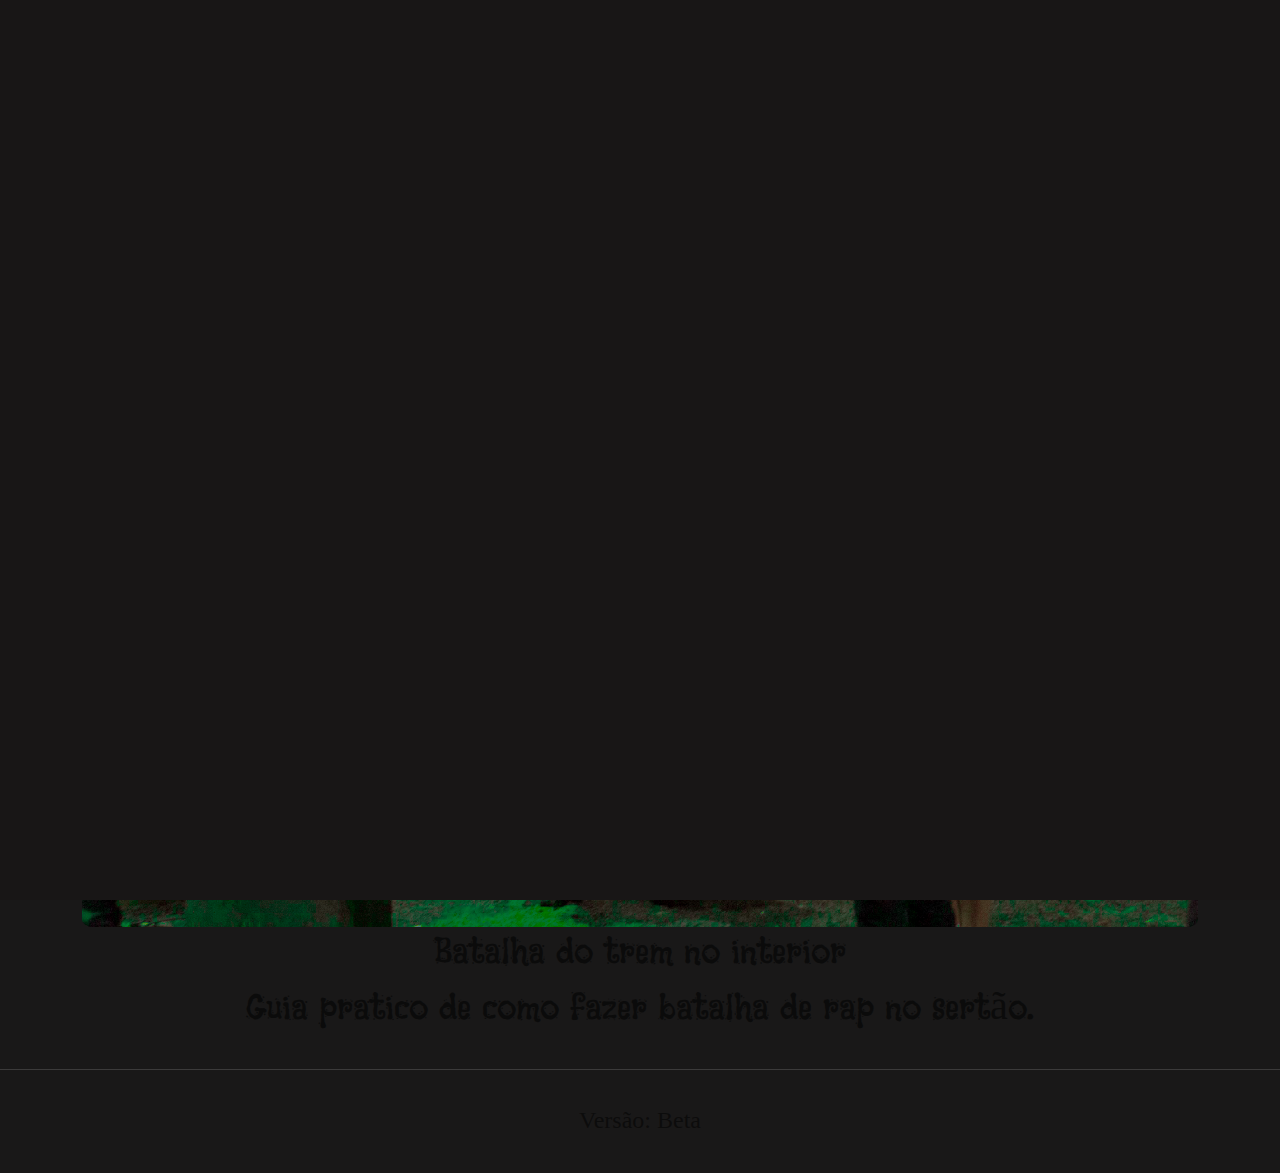
<file: index.html>
<!DOCTYPE html>
<html lang="en">

<head>
  <meta charset="utf-8">
  <meta content="width=device-width, initial-scale=1.0" name="viewport">

  <title>BatalhaDoTrem</title>
  <meta content="" name="description">
  <meta content="" name="keywords">

  <!-- Favicons -->
  <link href="./assets/img/favicon2.png" rel="icon">
  <link href="assets/img/apple-touch-icon.png" rel="apple-touch-icon">

  <!-- Google Fonts -->
  <link rel="preconnect" href="https://fonts.googleapis.com">
  <link rel="preconnect" href="https://fonts.gstatic.com" crossorigin>
  <link href="https://fonts.googleapis.com/css2?family=Open+Sans:ital,wght@0,300;0,400;0,500;0,600;0,700;1,300;1,400;1,600;1,700&family=Inter:ital,wght@0,300;0,400;0,500;0,600;0,700;1,300;1,400;1,500;1,600;1,700&family=Cardo:ital,wght@0,400;0,700;1,400&display=swap" rel="stylesheet">
  <link href="https://fonts.googleapis.com/css2?family=Black+And+White+Picture&family=Permanent+Marker&display=swap"
   rel="stylesheet"> 

  <!-- Vendor CSS Files -->
  <link href="assets/vendor/bootstrap/css/bootstrap.min.css" rel="stylesheet">
  <link href="assets/vendor/bootstrap-icons/bootstrap-icons.css" rel="stylesheet">
  <link href="assets/vendor/swiper/swiper-bundle.min.css" rel="stylesheet">
  <link href="assets/vendor/glightbox/css/glightbox.min.css" rel="stylesheet">
  <link href="assets/vendor/aos/aos.css" rel="stylesheet">

  <!-- Template Main CSS File -->
  <link href="assets/css/index.css" rel="stylesheet">

 
</head>

<body>

  <!-- ======= Header ======= -->
  <header id="header" class="header d-flex align-items-center ">
    <div class="container-fluid d-flex align-items-center justify-content-between">

      <a href="index.html" class="logo d-flex align-items-center  me-auto me-lg-0">
        <!-- Uncomment the line below if you also wish to use an image logo -->
        <i class="bi bi-train-front"></i>
        <h1>BatalhaDoTrem</h1>
      </a>

      <nav id="navbar" class="navbar">
        <ul>
        <li><a href="index.html">Home</a></li>
          <li><a href="menu3.html">Galeria</a></li>
          <li><a href="texto_menu.html">Textos</a></li>
          <li><a href="videos.html">Videos</a></li>
        </ul>
      </nav><!-- .navbar -->

    <!---->  <div class="header-social-links">
        <a href="#" class="facebook"><i class="bi bi-facebook"></i></a>
        <a href="#" class="instagram"><i class="bi bi-instagram"></i></a>
        <a href="#" class="linkedin"><i class="bi bi-linkedin"></i></i></a>
      </div>
      <i class="mobile-nav-toggle mobile-nav-show bi bi-list"></i>
      <i class="mobile-nav-toggle mobile-nav-hide d-none bi bi-x"></i>

    </div>
  </header><!-- End Header -->



 <main id="main" data-aos="fade" data-aos-delay="1500"> 

    <!-- ======= End Page Header -->
    
        <div class="row d-flex justify-content-center">
          <div class="col-lg-6 text-center">
            <h2>HIP-HOP NACIONAL</h2>
          </div>
        </div>
      
    <!--  End Page Header -->

    <!-- ======= Gallery Single Section ======= -->

    
    <section id="gallery-single" class="gallery-single">
      
      <div class="container">
        <div class="position-relative h-100">
          <div class="slides-1 portfolio-details-slider swiper">
            <div class="swiper-wrapper align-items-center">


              <div class="swiper-slide">
                <img src="assets/img/gallery/1.png" alt="">
                <div class="overlay">
                  <a class="cta-btn" id="button1" style="color: rgb(6, 78, 12);" href="contact.html">Conheça a História da Batalha </a>
              </div>
              </div>

              <div class="swiper-slide">
                <img src="assets/img/gallery/2.png" alt="">
                <div class="overlay">
          
                  <a class="cta-btn" id="button2" style="color: rgb(223, 73, 14);" href="contact.html">Acesse o guia</a>
              </div>
              </div>

              <div class="swiper-slide">
                <img src="assets/img/gallery/3.png" alt="">
                <div class="overlay">
                  <a class="cta-btn" id="button3" style="color: blueviolet;" href="videos.html">Musica e clips dos MCS do trem</a>
              </div>
              </div>

              <div class="swiper-slide">
                <img src="assets/img/gallery/4.png" alt="">
                <div class="overlay">
                  <a class="cta-btn" id="button4" style="color: blue;" href="texto_menu.html">Conheça nossas politicas de inclusão</a>
              </div>
              </div>

              <div class="swiper-slide">
                <img src="assets/img/gallery/5.png" alt="">
                <div class="overlay">
                  <a class="cta-btn" id="button5" style="color: rgb(202, 22, 85);" href="menu3.css">Galeria de fotos</a>  
              </div>
              </div>

              <div class="swiper-slide">
                <img src="assets/img/gallery/6.png" alt="">
                <div class="overlay">
                  <a class="cta-btn" id="button6" style="color: darkred;" href="contact.html">Acesse o dossiê</a>
              </div>
              </div>

             
            </div>            
           <!-- <div class="swiper-pagination"></div> -->
          </div>
          <div class="swiper-button-prev"></div>
          <div class="swiper-button-next"></div>
          <h1>Batalha do trem no interior</h1>
          <h1>Guia pratico de como fazer batalha de rap no sertão.</h1>
         
        </div>

      

    </section><!-- End Gallery Single Section -->

  </main><!-- End #main -->

  <!-- ======= Footer ======= -->
  <footer id="footer" class="footer">
    <div class="container">
      <div class="copyright">
       <!-- &copy; Copyright <strong><span>PhotoFolio</span></strong>. All Rights Reserved -->
      </div>
      <div class="credits">
       
       <h4>Versão: Beta</h4> 
      </div>
    </div>
  </footer><!-- End Footer -->

  <a href="#" class="scroll-top d-flex align-items-center justify-content-center"><i class="bi bi-arrow-up-short"></i></a>

  <div id="preloader">
    <div class="line"></div>
  </div>

  <!-- Vendor JS Files -->
  <script src="assets/vendor/bootstrap/js/bootstrap.bundle.min.js"></script>
  <script src="assets/vendor/swiper/swiper-bundle.min.js"></script>
  <script src="assets/vendor/glightbox/js/glightbox.min.js"></script>
  <script src="assets/vendor/aos/aos.js"></script>
  <script src="assets/vendor/php-email-form/validate.js"></script>

  <!-- Template Main JS File -->
  <script src="assets/js/main.js"></script>

  
  

</body>

</html>
</file>
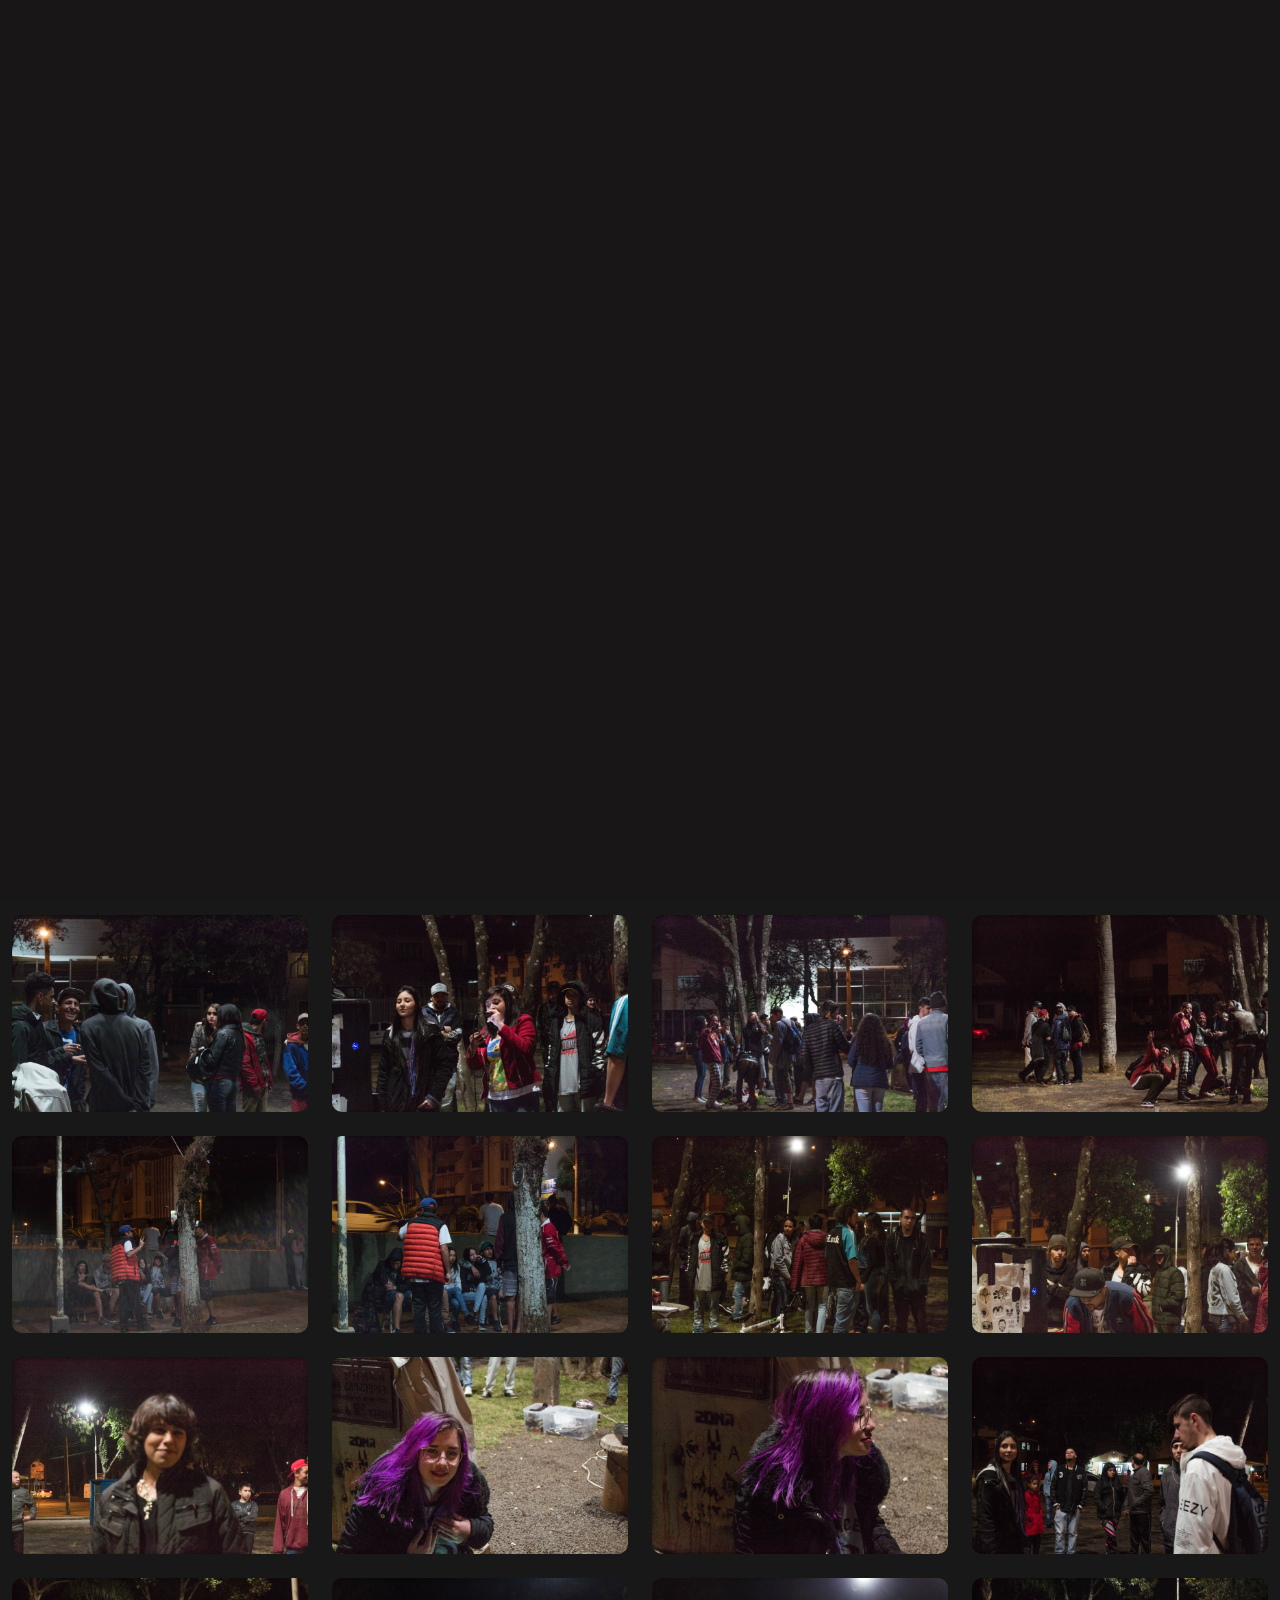
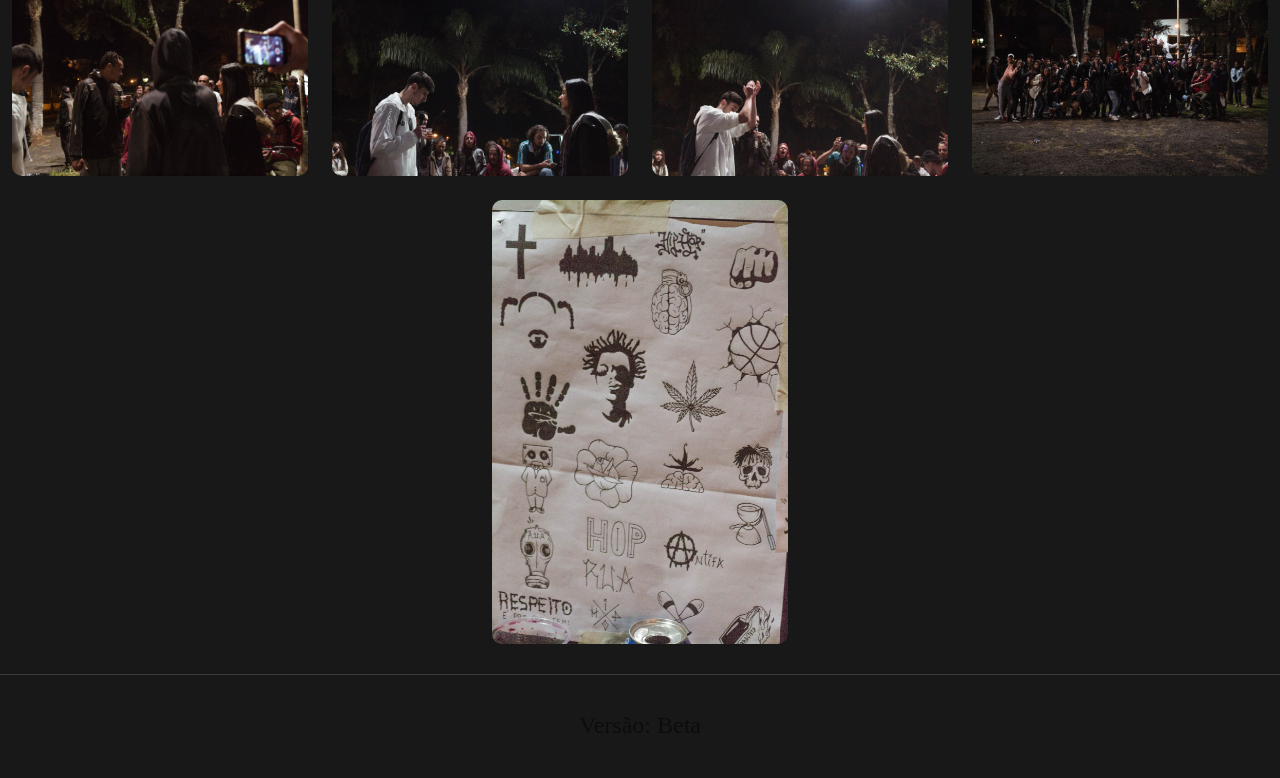
<file: gallery_2.html>
<!DOCTYPE html>
<html lang="en">

<head>
  <meta charset="utf-8">
  <meta content="width=device-width, initial-scale=1.0" name="viewport">

  <title>BatalhaDoTrem</title>
  <meta content="" name="description">
  <meta content="" name="keywords">

  <!-- Favicons -->
  <link href="./assets/img/favicon2.png" rel="icon">
  <link href="assets/img/apple-touch-icon.png" rel="apple-touch-icon">

  <!-- Google Fonts -->
  <link rel="preconnect" href="https://fonts.googleapis.com">
  <link rel="preconnect" href="https://fonts.gstatic.com" crossorigin>
  <link href="https://fonts.googleapis.com/css2?family=Open+Sans:ital,wght@0,300;0,400;0,500;0,600;0,700;1,300;1,400;1,600;1,700&family=Inter:ital,wght@0,300;0,400;0,500;0,600;0,700;1,300;1,400;1,500;1,600;1,700&family=Cardo:ital,wght@0,400;0,700;1,400&display=swap" rel="stylesheet">
 <link href="https://fonts.googleapis.com/css2?family=Black+And+White+Picture&family=Permanent+Marker&display=swap"
   rel="stylesheet"> 

  <!-- Vendor CSS Files -->
  <link href="assets/vendor/bootstrap/css/bootstrap.min.css" rel="stylesheet">
  <link href="assets/vendor/bootstrap-icons/bootstrap-icons.css" rel="stylesheet">
  <link href="assets/vendor/swiper/swiper-bundle.min.css" rel="stylesheet">
  <link href="assets/vendor/glightbox/css/glightbox.min.css" rel="stylesheet">
  <link href="assets/vendor/aos/aos.css" rel="stylesheet">

  <!-- Template Main CSS File -->
  <link href="assets/css/index.css" rel="stylesheet">

 
</head>

<body>

  <!-- ======= Header ======= -->
  <header id="header" class="header d-flex align-items-center ">
    <div class="container-fluid d-flex align-items-center justify-content-between">

      <a href="index.html" class="logo d-flex align-items-center  me-auto me-lg-0">
        <!-- Uncomment the line below if you also wish to use an image logo -->
        <i class="bi bi-train-front"></i>
        <h1>BatalhaDoTrem</h1>
      </a>

      <nav id="navbar" class="navbar">
        <ul>
          <li><a href="index.html">Home</a></li>
          <li><a href="menu3.html">Galeria</a></li>
          <li><a href="texto_menu.html"> Inclusão</a></li>
          <li><a href="videos.html">Videos</a></li>
        </ul>
      </nav><!-- .navbar -->

    <!---->  <div class="header-social-links">
        <a href="#" class="facebook"><i class="bi bi-facebook"></i></a>
        <a href="#" class="instagram"><i class="bi bi-instagram"></i></a>
      </div>
      <i class="mobile-nav-toggle mobile-nav-show bi bi-list"></i>
      <i class="mobile-nav-toggle mobile-nav-hide d-none bi bi-x"></i>

    </div>
  </header><!-- End Header -->

  <main id="main" data-aos="fade" data-aos-delay="1500"> 


  <div class="row d-flex justify-content-center">
          <div class="col-lg-6 text-center">
            <h2>Imagens Batalha do trem</h2>
            <h6>Sexta edição da Baatalha do trem. Fotos: Deiviane Velho</h6>
          </div>
        </div>


  <section id="gallery" class="gallery">
      <div class="container-fluid">
        <div class="row gy-4 justify-content-center">

         
          <div class="col-xl-3 col-lg-4 col-md-6">
            <div class="gallery-item h-100">
              <img src="assets/img/gallery/galeria__01.jpg" class="img-fluid" alt="">
              <div class="gallery-links d-flex align-items-center justify-content-center">
                <a href="assets/img/gallery/galeria__01.jpg" title="" class="glightbox preview-link"><i class="bi bi-arrows-angle-expand"></i></a>
                <a href="index.html" class="details-link"><i class="bi bi-link-45deg"></i></a>
              </div>
            </div>
          </div><!-- End Gallery Item -->
          <div class="col-xl-3 col-lg-4 col-md-6">
            <div class="gallery-item h-100">
              <img src="assets/img/gallery/galeria__2.jpg" class="img-fluid" alt="Responsive image">
              <div class="gallery-links d-flex align-items-center justify-content-center">
                <a href="assets/img/gallery/galeria__2jpg" title="" class="glightbox preview-link"><i class="bi bi-arrows-angle-expand"></i></a>
                <a href="index.html" class="details-link"><i class="bi bi-link-45deg"></i></a>
              </div>
            </div>
          </div><!-- End Gallery Item -->
          <div class="col-xl-3 col-lg-4 col-md-6">
            <div class="gallery-item h-100">
              <img src="assets/img/gallery/galeria__3.jpg" class="img-fluid" alt="">
              <div class="gallery-links d-flex align-items-center justify-content-center">
                <a href="assets/img/gallery/galeria__3.jpg" title="" class="glightbox preview-link"><i class="bi bi-arrows-angle-expand"></i></a>
                <a href="index.html" class="details-link"><i class="bi bi-link-45deg"></i></a>
              </div>
            </div>
          </div><!-- End Gallery Item -->
          <div class="col-xl-3 col-lg-4 col-md-6">
            <div class="gallery-item h-100">
              <img src="assets/img/gallery/galeria__4.jpg" class="img-fluid" alt="">
              <div class="gallery-links d-flex align-items-center justify-content-center">
                <a href="assets/img/gallery/galeria__4.jpg" title="" class="glightbox preview-link"><i class="bi bi-arrows-angle-expand"></i></a>
                <a href="index.html" class="details-link"><i class="bi bi-link-45deg"></i></a>
              </div>
            </div>
          </div><!-- End Gallery Item -->
          
          <div class="col-xl-3 col-lg-4 col-md-6">
            <div class="gallery-item h-100">
              <img src="assets/img/gallery/galeria__5.jpg" class="img-fluid" alt="">
              <div class="gallery-links d-flex align-items-center justify-content-center">
                <a href="assets/img/gallery/galeria__5.jpg" title="" class="glightbox preview-link"><i class="bi bi-arrows-angle-expand"></i></a>
                <a href="index.html" class="details-link"><i class="bi bi-link-45deg"></i></a>
              </div>
            </div>
          </div><!-- End Gallery Item -->
          <div class="col-xl-3 col-lg-4 col-md-6">
            <div class="gallery-item h-100">
              <img src="assets/img/gallery/galeria__6.jpg" class="img-fluid" alt="">
              <div class="gallery-links d-flex align-items-center justify-content-center">
                <a href="assets/img/gallery/gallery__6jpg" title="" class="glightbox preview-link"><i class="bi bi-arrows-angle-expand"></i></a>
                <a href="index.html" class="details-link"><i class="bi bi-link-45deg"></i></a>
              </div>
            </div>
          </div><!-- End Gallery Item -->
          <div class="col-xl-3 col-lg-4 col-md-6">
            <div class="gallery-item h-100">
              <img src="assets/img/gallery/galeria__7.jpg" class="img-fluid" alt="">
              <div class="gallery-links d-flex align-items-center justify-content-center">
                <a href="assets/img/gallery/galeria__7.jpg" title="" class="glightbox preview-link"><i class="bi bi-arrows-angle-expand"></i></a>
                <a href="index.html" class="details-link"><i class="bi bi-link-45deg"></i></a>
              </div>
            </div>
          </div><!-- End Gallery Item -->
          <div class="col-xl-3 col-lg-4 col-md-6">
            <div class="gallery-item h-100">
              <img src="assets/img/gallery/galeria__8.jpg" class="img-fluid" alt="">
              <div class="gallery-links d-flex align-items-center justify-content-center">
                <a href="assets/img/gallery/galeria__8.jpg" title="" class="glightbox preview-link"><i class="bi bi-arrows-angle-expand"></i></a>
                <a href="index.html" class="details-link"><i class="bi bi-link-45deg"></i></a>
              </div>
            </div>
          </div><!-- End Gallery Item -->
          <div class="col-xl-3 col-lg-4 col-md-6">
            <div class="gallery-item h-100">
              <img src="assets/img/gallery/galeria__9.jpg" class="img-fluid" alt="">
              <div class="gallery-links d-flex align-items-center justify-content-center">
                <a href="assets/img/gallery/galeria__9.jpg" title="" class="glightbox preview-link"><i class="bi bi-arrows-angle-expand"></i></a>
                <a href="index.html" class="details-link"><i class="bi bi-link-45deg"></i></a>
              </div>
            </div>
          </div><!-- End Gallery Item -->
          <div class="col-xl-3 col-lg-4 col-md-6">
            <div class="gallery-item h-100">
              <img src="assets/img/gallery/galeria__10.jpg" class="img-fluid" alt="">
              <div class="gallery-links d-flex align-items-center justify-content-center">
                <a href="assets/img/gallery/galeria__10.jpg" title="" class="glightbox preview-link"><i class="bi bi-arrows-angle-expand"></i></a>
                <a href="index.html" class="details-link"><i class="bi bi-link-45deg"></i></a>
              </div>
            </div>
          </div><!-- End Gallery Item -->
          <div class="col-xl-3 col-lg-4 col-md-6">
            <div class="gallery-item h-100">
              <img src="assets/img/gallery/galeria__11.jpg" class="img-fluid" alt="">
              <div class="gallery-links d-flex align-items-center justify-content-center">
                <a href="assets/img/gallery/galeria__11.jpg" title="" class="glightbox preview-link"><i class="bi bi-arrows-angle-expand"></i></a>
                <a href="index.html" class="details-link"><i class="bi bi-link-45deg"></i></a>
              </div>
            </div>
          </div><!-- End Gallery Item -->
          <div class="col-xl-3 col-lg-4 col-md-6">
            <div class="gallery-item h-100">
              <img src="assets/img/gallery/galeria__12.jpg" class="img-fluid" alt="">
              <div class="gallery-links d-flex align-items-center justify-content-center">
                <a href="assets/img/gallery/galeria__12.jpg" title="Gallery 14" class="glightbox preview-link"><i class="bi bi-arrows-angle-expand"></i></a>
                <a href="index.html" class="details-link"><i class="bi bi-link-45deg"></i></a>
              </div>
            </div>
          </div><!-- End Gallery Item -->
          <div class="col-xl-3 col-lg-4 col-md-6">
            <div class="gallery-item h-100">
              <img src="assets/img/gallery/galeria__13.jpg" class="img-fluid" alt="">
              <div class="gallery-links d-flex align-items-center justify-content-center">
                <a href="assets/img/gallery/galeria__13.jpg" title="" class="glightbox preview-link"><i class="bi bi-arrows-angle-expand"></i></a>
                <a href="index.html" class="details-link"><i class="bi bi-link-45deg"></i></a>
              </div>
            </div>
          </div><!-- End Gallery Item -->
          <div class="col-xl-3 col-lg-4 col-md-6">
            <div class="gallery-item h-100">
              <img src="assets/img/gallery/galeria__14.jpg" class="img-fluid" alt="">
              <div class="gallery-links d-flex align-items-center justify-content-center">
                <a href="assets/img/gallery/galeria__14.jpg" title="" class="glightbox preview-link"><i class="bi bi-arrows-angle-expand"></i></a>
                <a href="index.html" class="details-link"><i class="bi bi-link-45deg"></i></a>
              </div>
            </div>
          </div><!-- End Gallery Item -->


          <div class="col-xl-3 col-lg-4 col-md-6">
            <div class="gallery-item h-100">
              <img src="assets/img/gallery/galeria__15.jpg" class="img-fluid" alt="">
              <div class="gallery-links d-flex align-items-center justify-content-center">
                <a href="assets/img/gallery/galeria__15.jpg" title="" class="glightbox preview-link"><i class="bi bi-arrows-angle-expand"></i></a>
                <a href="index.html" class="details-link"><i class="bi bi-link-45deg"></i></a>
              </div>
            </div>
          </div><!-- End Gallery Item -->
          <div class="col-xl-3 col-lg-4 col-md-6">
            <div class="gallery-item h-100">
              <img src="assets/img/gallery/galeria__16.jpg" class="img-fluid" alt="">
              <div class="gallery-links d-flex align-items-center justify-content-center">
                <a href="assets/img/gallery/galeria__16.jpg" title="" class="glightbox preview-link"><i class="bi bi-arrows-angle-expand"></i></a>
                <a href="index.html" class="details-link"><i class="bi bi-link-45deg"></i></a>
              </div>
            </div>
          </div><!-- End Gallery Item -->
          <div class="col-xl-3 col-lg-4 col-md-6">
            <div class="gallery-item h-100">
              <img src="assets/img/gallery/galeria__17.jpg" class="img-fluid" alt="">
              <div class="gallery-links d-flex align-items-center justify-content-center">
                <a href="assets/img/gallery/galeria__17jpg" title="" class="glightbox preview-link"><i class="bi bi-arrows-angle-expand"></i></a>
                <a href="index.html" class="details-link"><i class="bi bi-link-45deg"></i></a>
              </div>
            </div>
          </div><!-- End Gallery Item -->
          <div class="col-xl-3 col-lg-4 col-md-6">
            <div class="gallery-item h-100">
              <img src="assets/img/gallery/galeria__18.jpg" class="img-fluid" alt="">
              <div class="gallery-links d-flex align-items-center justify-content-center">
                <a href="assets/img/gallery/galeria__18.jpg" title="" class="glightbox preview-link"><i class="bi bi-arrows-angle-expand"></i></a>
                <a href="index.html" class="details-link"><i class="bi bi-link-45deg"></i></a>
              </div>
            </div>
          </div><!-- End Gallery Item -->
          <div class="col-xl-3 col-lg-4 col-md-6">
            <div class="gallery-item h-100">
              <img src="assets/img/gallery/galeria__19.jpg" class="img-fluid" alt="">
              <div class="gallery-links d-flex align-items-center justify-content-center">
                <a href="assets/img/gallery/galeria__19.jpg" title="" class="glightbox preview-link"><i class="bi bi-arrows-angle-expand"></i></a>
                <a href="index.html" class="details-link"><i class="bi bi-link-45deg"></i></a>
              </div>
            </div>
          </div><!-- End Gallery Item -->
          <div class="col-xl-3 col-lg-4 col-md-6">
            <div class="gallery-item h-100">
              <img src="assets/img/gallery/galeria__20.jpg" class="img-fluid" alt="">
              <div class="gallery-links d-flex align-items-center justify-content-center">
                <a href="assets/img/gallery/galeria__20.jpg" title="" class="glightbox preview-link"><i class="bi bi-arrows-angle-expand"></i></a>
                <a href="index.html" class="details-link"><i class="bi bi-link-45deg"></i></a>
              </div>
            </div>
          </div><!-- End Gallery Item -->
          <div class="col-xl-3 col-lg-4 col-md-6">
            <div class="gallery-item h-100">
              <img src="assets/img/gallery/galeria__21.jpg" class="img-fluid" alt="">
              <div class="gallery-links d-flex align-items-center justify-content-center">
                <a href="assets/img/gallery/galeria__21.jpg" title="" class="glightbox preview-link"><i class="bi bi-arrows-angle-expand"></i></a>
                <a href="index.html" class="details-link"><i class="bi bi-link-45deg"></i></a>
              </div>
            </div>
          </div><!-- End Gallery Item -->
          <div class="col-xl-3 col-lg-4 col-md-6">
            <div class="gallery-item h-100">
              <img src="assets/img/gallery/galeria__22.jpg" class="img-fluid" alt="">
              <div class="gallery-links d-flex align-items-center justify-content-center">
                <a href="assets/img/gallery/gallery__22.jpg" title="" class="glightbox preview-link"><i class="bi bi-arrows-angle-expand"></i></a>
                <a href="index.html" class="details-link"><i class="bi bi-link-45deg"></i></a>
              </div>
            </div>
          </div><!-- End Gallery Item -->
          <div class="col-xl-3 col-lg-4 col-md-6">
            <div class="gallery-item h-100">
              <img src="assets/img/gallery/galeria__23.jpg" class="img-fluid" alt="">
              <div class="gallery-links d-flex align-items-center justify-content-center">
                <a href="assets/img/gallery/galeria__23.jpg" title="" class="glightbox preview-link"><i class="bi bi-arrows-angle-expand"></i></a>
                <a href="index.html" class="details-link"><i class="bi bi-link-45deg"></i></a>
              </div>
            </div>
          </div><!-- End Gallery Item -->
          <div class="col-xl-3 col-lg-4 col-md-6">
            <div class="gallery-item h-100">
              <img src="assets/img/gallery/galeria__24.jpg" class="img-fluid" alt="">
              <div class="gallery-links d-flex align-items-center justify-content-center">
                <a href="assets/img/gallery/galeria__24.jpg" title="" class="glightbox preview-link"><i class="bi bi-arrows-angle-expand"></i></a>
                <a href="index.html" class="details-link"><i class="bi bi-link-45deg"></i></a>
              </div>
            </div>
          </div><!-- End Gallery Item -->
          <div class="col-xl-3 col-lg-4 col-md-6">
            <div class="gallery-item h-100">
              <img src="assets/img/gallery/galeria__25.jpg" class="img-fluid" alt="">
              <div class="gallery-links d-flex align-items-center justify-content-center">
                <a href="assets/img/gallery/galeria__25.jpg" title="" class="glightbox preview-link"><i class="bi bi-arrows-angle-expand"></i></a>
                <a href="index.html" class="details-link"><i class="bi bi-link-45deg"></i></a>
              </div>
            </div>
          </div><!-- End Gallery Item -->
          <div class="col-xl-3 col-lg-4 col-md-6">
            <div class="gallery-item h-100">
              <img src="assets/img/gallery/galeria__26.jpg" class="img-fluid" alt="">
              <div class="gallery-links d-flex align-items-center justify-content-center">
                <a href="assets/img/gallery/galeria__26.jpg" title="" class="glightbox preview-link"><i class="bi bi-arrows-angle-expand"></i></a>
                <a href="index.html" class="details-link"><i class="bi bi-link-45deg"></i></a>
              </div>
            </div>
          </div><!-- End Gallery Item -->
          <div class="col-xl-3 col-lg-4 col-md-6">
            <div class="gallery-item h-100">
              <img src="assets/img/gallery/galeria__27.jpg" class="img-fluid" alt="">
              <div class="gallery-links d-flex align-items-center justify-content-center">
                <a href="assets/img/gallery/galeria__27.jpg" title="" class="glightbox preview-link"><i class="bi bi-arrows-angle-expand"></i></a>
                <a href="index.html" class="details-link"><i class="bi bi-link-45deg"></i></a>
              </div>
            </div>
          </div><!-- End Gallery Item -->
          <div class="col-xl-3 col-lg-4 col-md-6">
            <div class="gallery-item h-100">
              <img src="assets/img/gallery/galeria__28.jpg" class="img-fluid" alt="">
              <div class="gallery-links d-flex align-items-center justify-content-center">
                <a href="assets/img/gallery/galeria__28.jpg" title="" class="glightbox preview-link"><i class="bi bi-arrows-angle-expand"></i></a>
                <a href="index.html" class="details-link"><i class="bi bi-link-45deg"></i></a>
              </div>
            </div>
          </div><!-- End Gallery Item -->
          
          <div class="col-xl-3 col-lg-4 col-md-6">
            <div class="gallery-item h-100">
              <img src="assets/img/gallery/galeriaV_1.jpg" class="img-fluid" alt="">
              <div class="gallery-links d-flex align-items-center justify-content-center">
                <a href="assets/img/gallery/galeriaV_1.jpg" title="" class="glightbox preview-link"><i class="bi bi-arrows-angle-expand"></i></a>
                <a href="index.html" class="details-link"><i class="bi bi-link-45deg"></i></a>
              </div>
            </div>
          </div><!-- End Gallery Item -->


        </div>

      </div>
    </section><!-- End Gallery Section -->

  </main><!-- End #main -->

  <!-- ======= Footer ======= -->
  <footer id="footer" class="footer">
    <div class="container">
      <div class="copyright">
       <!-- &copy; Copyright <strong><span>PhotoFolio</span></strong>. All Rights Reserved -->
      </div>
      <div class="credits">
       
       <h4>Versão: Beta</h4> 
      </div>
    </div>
  </footer><!-- End Footer -->

  <a href="#" class="scroll-top d-flex align-items-center justify-content-center"><i class="bi bi-arrow-up-short"></i></a>

  <div id="preloader">
    <div class="line"></div>
  </div>

  <!-- Vendor JS Files -->
  <script src="assets/vendor/bootstrap/js/bootstrap.bundle.min.js"></script>
  <script src="assets/vendor/swiper/swiper-bundle.min.js"></script>
  <script src="assets/vendor/glightbox/js/glightbox.min.js"></script>
  <script src="assets/vendor/aos/aos.js"></script>
  <script src="assets/vendor/php-email-form/validate.js"></script>

  <!-- Template Main JS File -->
  <script src="assets/js/main.js"></script>
  

</body>

</php>
</file>
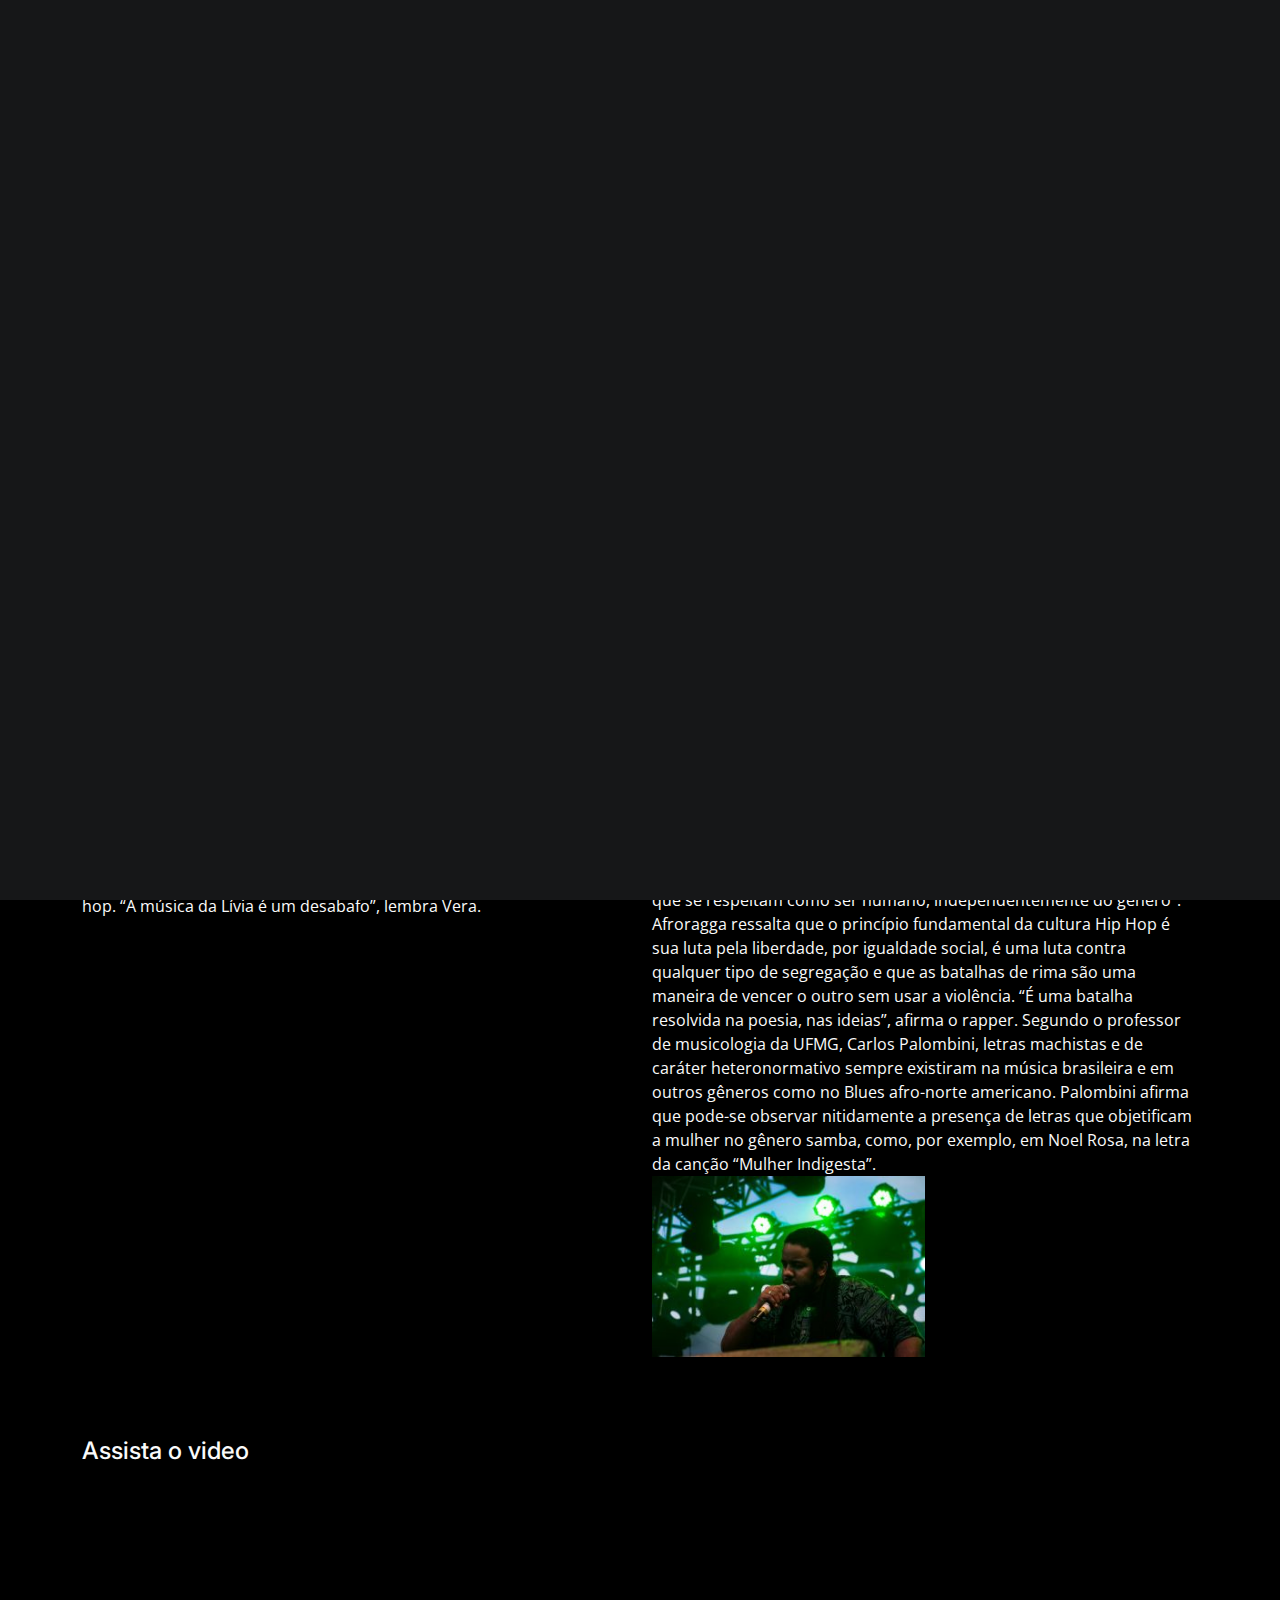
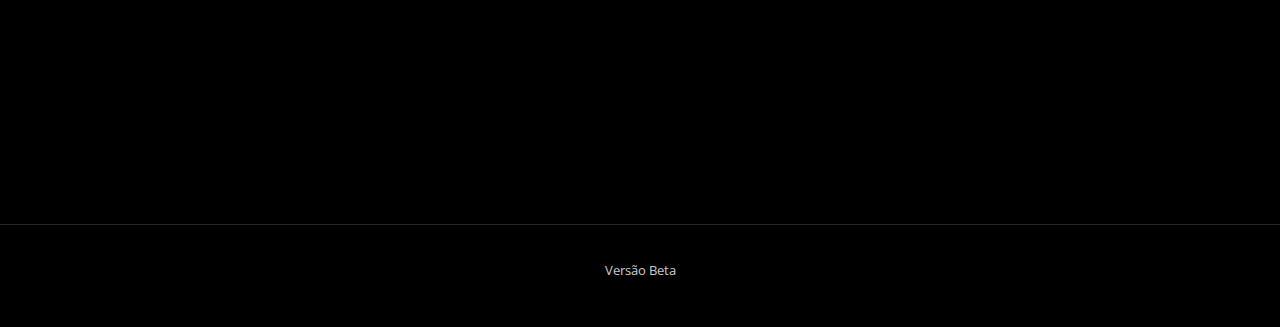
<file: inclusao.html>
<!DOCTYPE html>
<html lang="en">

<head>
  <meta charset="utf-8">
  <meta content="width=device-width, initial-scale=1.0" name="viewport">

  <title>BatalhaDoTrem</title>
  <meta content="" name="description">
  <meta content="" name="keywords">

  <!-- Favicons -->
  <link href="./assets/img/favicon2.png" rel="icon">
  <link href="assets/img/apple-touch-icon.png" rel="apple-touch-icon">

  <!-- Google Fonts -->
  <link rel="preconnect" href="https://fonts.googleapis.com">
  <link rel="preconnect" href="https://fonts.gstatic.com" crossorigin>
  <link href="https://fonts.googleapis.com/css2?family=Open+Sans:ital,wght@0,300;0,400;0,500;0,600;0,700;1,300;1,400;1,600;1,700&family=Inter:ital,wght@0,300;0,400;0,500;0,600;0,700;1,300;1,400;1,500;1,600;1,700&family=Cardo:ital,wght@0,400;0,700;1,400&display=swap" rel="stylesheet">
  <link href="https://fonts.googleapis.com/css2?family=Black+And+White+Picture&family=Permanent+Marker&display=swap">

  <!-- Vendor CSS Files -->
  <link href="assets/vendor/bootstrap/css/bootstrap.min.css" rel="stylesheet">
  <link href="assets/vendor/bootstrap-icons/bootstrap-icons.css" rel="stylesheet">
  <link href="assets/vendor/swiper/swiper-bundle.min.css" rel="stylesheet">
  <link href="assets/vendor/glightbox/css/glightbox.min.css" rel="stylesheet">
  <link href="assets/vendor/aos/aos.css" rel="stylesheet">

  <!-- Template Main CSS File -->
  <link href="./assets/css/inclusao.css" rel="stylesheet">

 
</head>

<body>

  <!-- ======= Header ======= -->
  <header id="header" class="header d-flex align-items-center fixed-top">
    <div class="container-fluid d-flex align-items-center justify-content-between">

      <a href="index.html" class="logo d-flex align-items-center  me-auto me-lg-0">
        <i class="bi bi-train-front"></i>
        <h1>BatalhaDoTrem</h1>
      </a>

      <nav id="navbar" class="navbar">
        <ul>
          <li><a href="index.html">Home</a></li>
          <li><a href="menu3.html">Galera</a></li>
          <li><a href="texto_menu.html"> Texto</a></li>
          <li><a href="videos.html">Videos</a></li>

        </ul>
      </nav><!-- .navbar -->

      <div class="header-social-links">
        <a href="#" class="facebook"><i class="bi bi-facebook"></i></a>
        <a href="#" class="instagram"><i class="bi bi-instagram"></i></a>
        <a href="#" class="linkedin"><i class="bi bi-linkedin"></i></i></a>
      </div>
      <i class="mobile-nav-toggle mobile-nav-show bi bi-list"></i>
      <i class="mobile-nav-toggle mobile-nav-hide d-none bi bi-x"></i>

    </div>
  </header><!-- End Header -->

  <main id="main" data-aos="fade" data-aos-delay="1500">

    <!-- ======= End Page Header ======= -->
    <div class="page-header d-flex align-items-center">
      <div class="container position-relative">
        <div class="row d-flex justify-content-center">
          <div class="col-lg-6 text-center">
            <h2>Inclusão</h2>
            <p>
           
            </p>

            
          </div>
        </div>
      </div>
    </div><!-- End Page Header -->

    <!-- ======= About Section ======= -->
    <section id="about" class="about">
      <div class="container">

        <div class="row gy-4 justify-content-center">
          <div class="col-lg-6">
            <img src="./assets/img/vera-veronija.jpg" class="img-fluid"  alt="">

            <p class="py-3">
            A primeira mulher a fazer rap no DF, Vera Veronika, de 38 anos, participa da cena musical do rap há 25 anos e afirma que ainda existem muitas canções com letras machistas
             que tratam a mulher de forma reduzida e preconceituosa, mas que a produção de música de qualidade por parte das mulheres está melhorando a situação. Para lutar pela sua causa, 
             Vera aderiu à Frente Nacional das Mulheres do Hip Hop que estará se reunindo dos dias 16 ao 18 de setembro, no estado de São Paulo. O movimento defende a posição da mulher no
              hip hop e luta por igualdade e respeito. “Esse é o tipo de coisa que as mulheres do rap tentam combater”, afirma a pioneira. Vera também faz a observação de que o rap também 
              é música e que aborda temáticas ativistas e de reflexão.

            Segundo ela, as pessoas começam a perceber melhor essa condição com a ascensão de artistas como Karol konká. A rapper também cita a música “Eu tava lá” lançada pela artista
             Lívia Cruz em resposta à música “Quem tava lá”, do grupo Costa Gold que teria conteúdo ofensivo às mulheres e que excluiria elas do momento de iniciação do rap no Brasil como 
             um exemplo da luta da mulher no hip hop. “A música da Lívia é um desabafo”, lembra Vera.
            </p>
          </div>
          
          <div class="col-lg-6 content">
            <h2>Versos machistas e agressivos viram “armas” em batalhas de rap</h2>
            <p class="fst-italic py-3">
            Mulheres que cantam rap e hip hop passaram a ser vítimas de machismo e versos agressivos nas chamadas batalhas mistas de rap no Distrito Federal. 
            Em eventos assim,  duas pessoas (um homem e uma mulher) se confrontam com rimas com o objetivo de derrotar o oponente. As participantes reclamam das práticas. 
            A MC Estéfane Câmara, 21 anos, conhecida como Marciana e membro do grupo Batalha das Gurias, conta que em sua primeira batalha mista teve de assumir uma posição
             mais defensiva para se esquivar de agressões machistas.

          “Uma vez ou outra eu escutava que era melhor eu estar lavando louça ou cuidando de casa.”, afirmou a rapper. Segundo ela, a reação do público nessas batalhas é um reflexo da sociedade, 
          tendo uma grande aceitação de piadas machistas, porém esse comportamento varia de batalhas em batalhas, inclusive ocorrendo vaias contra rimas misóginas. Estéfane afirma que as mulhere
          s são apagadas e ignoradas na cena do rap e que elas estão tentando ocupar o seu espaço com material de qualidade. “Mulher também faz rap e não é de hoje, já faz anos e não sei por
           que as pessoas não nos valorizam”, reclama a rapper.
            </p>

           
            <p class="m-0">
            O rapper Afroragga, do grupo Movni, participa das batalhas de rima e de improviso há 12 anos. Segundo ele, as mulheres são essenciais na cultura de rua e essa ideia 
            de um rap misógino é fruto de uma divisão do gênero musical. “Têm os rappers que falam de carro e mulheres e tem os rappers que são pessoas maduras, que respeitam as mulheres, 
            que se respeitam como ser humano, independentemente do gênero”. Afroragga ressalta que o princípio fundamental da cultura Hip Hop é sua luta pela liberdade, por igualdade social, 
            é uma luta contra qualquer tipo de segregação e que as batalhas de rima são uma maneira de vencer o outro sem usar a violência. “É uma batalha resolvida na poesia, nas ideias”, 
            afirma o rapper.

            Segundo o professor de musicologia da UFMG, Carlos Palombini, letras machistas e de caráter heteronormativo sempre existiram na música brasileira e em outros gêneros 
            como no Blues afro-norte americano. Palombini afirma que pode-se observar nitidamente a presença de letras que objetificam a mulher no gênero samba, como, por exemplo,
             em Noel Rosa, na letra da canção “Mulher Indigesta”.
            </p>
            <div class="col-lg-6">
            <img src="./assets/img/Afroragga.jpg" class="img-fluid" alt="">
            </div>
          </div>
         
        </div>

      </div>
    </section><!-- End About Section -->

    <!-- ======= Testimonials Section ======= -->
    <section id="testimonials" class="testimonials">
      <div class="container">
      <h4>Assista o video </h4>
      <iframe width="560" height="315" src="https://youtu.be/Z7KxWCgEg9Y?si=0OnjlhJ3citlxP8r" frameborder="0" allow="accelerometer; autoplay; clipboard-write; encrypted-media; gyroscope; picture-in-picture" allowfullscreen></iframe>

    </section><!-- End Testimonials Section -->

       
  </main><!-- End #main -->

  <!-- ======= Footer ======= -->
  <footer id="footer" class="footer">
    <div class="container">
      <div class="copyright">
      </div>
      <div class="credits">

       <p>Versão Beta</p>
      </div>
    </div>
  </footer><!-- End Footer -->

  <a href="#" class="scroll-top d-flex align-items-center justify-content-center"><i class="bi bi-arrow-up-short"></i></a>

  <div id="preloader">
    <div class="line"></div>
  </div>

  <!-- Vendor JS Files -->
  <script src="assets/vendor/bootstrap/js/bootstrap.bundle.min.js"></script>
  <script src="assets/vendor/swiper/swiper-bundle.min.js"></script>
  <script src="assets/vendor/glightbox/js/glightbox.min.js"></script>
  <script src="assets/vendor/aos/aos.js"></script>
  <script src="assets/vendor/php-email-form/validate.js"></script>

  <!-- Template Main JS File -->
  <script src="assets/js/index.js"></script>

</body>

</html>
</file>
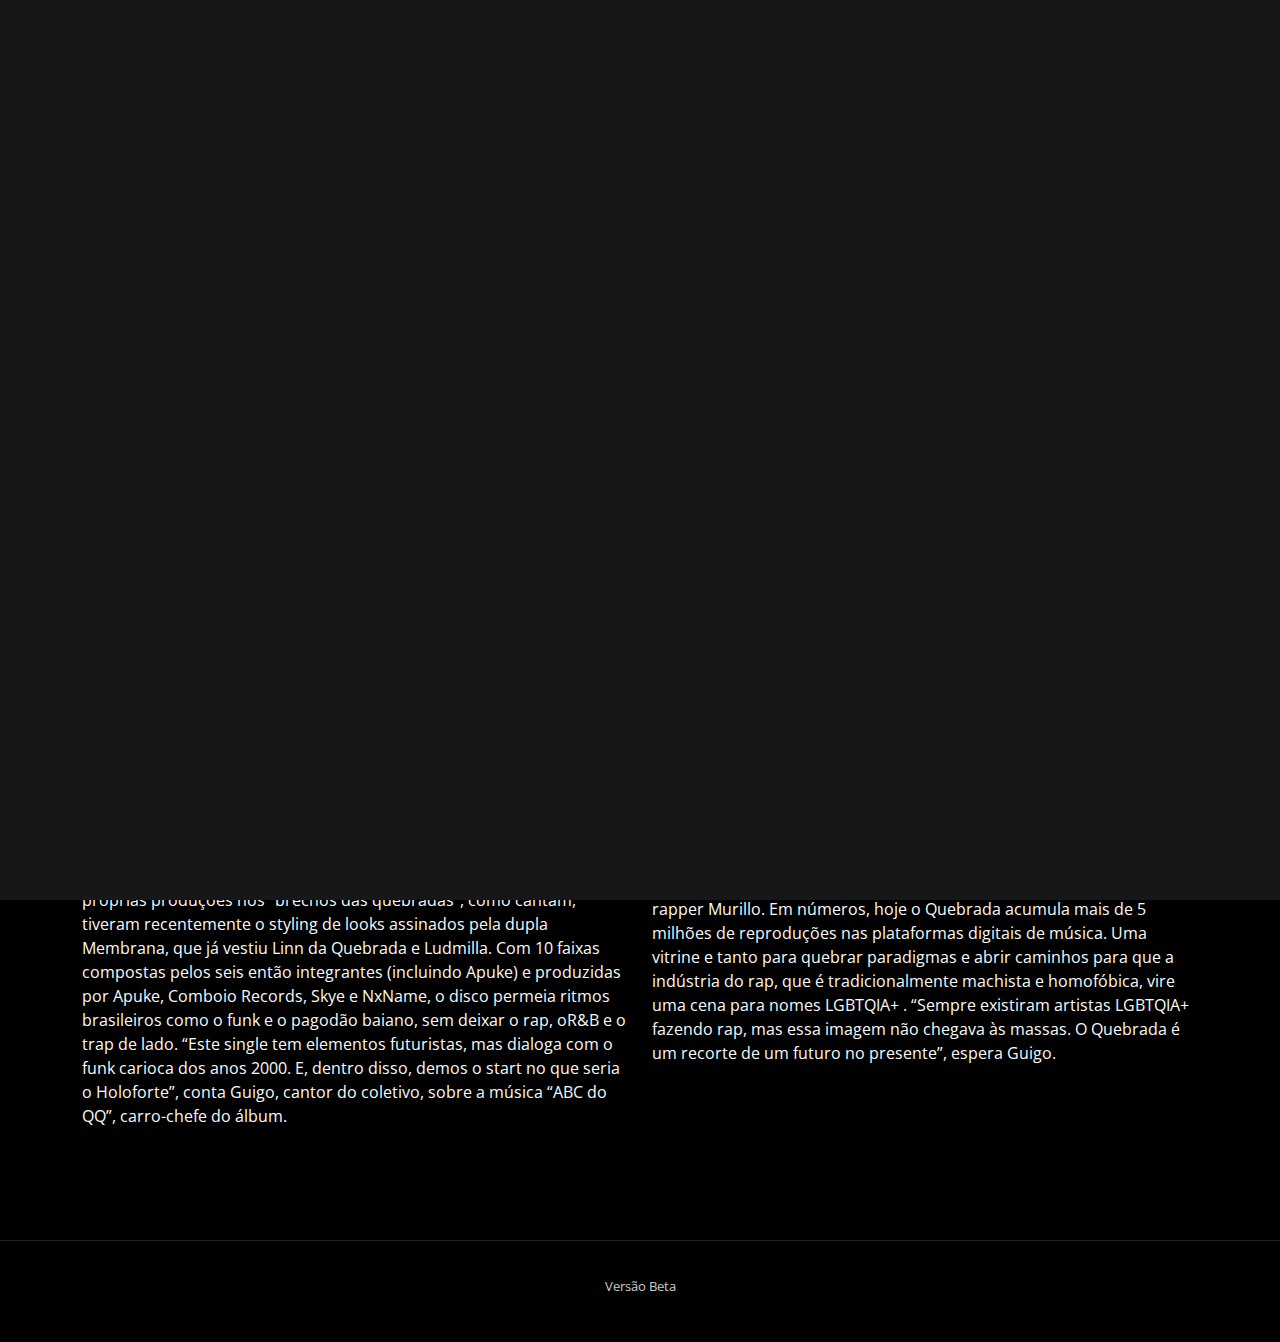
<file: inclusao2.html>
<!DOCTYPE html>
<html lang="en">

<head>
  <meta charset="utf-8">
  <meta content="width=device-width, initial-scale=1.0" name="viewport">

  <title>BatalhaDoTrem</title>
  <meta content="" name="description">
  <meta content="" name="keywords">

  <!-- Favicons -->
  <link href="./assets/img/favicon2.png" rel="icon">
  <link href="assets/img/apple-touch-icon.png" rel="apple-touch-icon">

  <!-- Google Fonts -->
  <link rel="preconnect" href="https://fonts.googleapis.com">
  <link rel="preconnect" href="https://fonts.gstatic.com" crossorigin>
  <link href="https://fonts.googleapis.com/css2?family=Open+Sans:ital,wght@0,300;0,400;0,500;0,600;0,700;1,300;1,400;1,600;1,700&family=Inter:ital,wght@0,300;0,400;0,500;0,600;0,700;1,300;1,400;1,500;1,600;1,700&family=Cardo:ital,wght@0,400;0,700;1,400&display=swap" rel="stylesheet">
  <link href="https://fonts.googleapis.com/css2?family=Black+And+White+Picture&family=Permanent+Marker&display=swap">

  <!-- Vendor CSS Files -->
  <link href="assets/vendor/bootstrap/css/bootstrap.min.css" rel="stylesheet">
  <link href="assets/vendor/bootstrap-icons/bootstrap-icons.css" rel="stylesheet">
  <link href="assets/vendor/swiper/swiper-bundle.min.css" rel="stylesheet">
  <link href="assets/vendor/glightbox/css/glightbox.min.css" rel="stylesheet">
  <link href="assets/vendor/aos/aos.css" rel="stylesheet">

  <!-- Template Main CSS File -->
  <link href="./assets/css/inclusao.css" rel="stylesheet">

 
</head>

<body>

  <!-- ======= Header ======= -->
  <header id="header" class="header d-flex align-items-center fixed-top">
    <div class="container-fluid d-flex align-items-center justify-content-between">

      <a href="index.html" class="logo d-flex align-items-center  me-auto me-lg-0">
        <i class="bi bi-train-front"></i>
        <h1>BatalhaDoTrem</h1>
      </a>

      <nav id="navbar" class="navbar">
        <ul>
          <li><a href="index.html">Home</a></li>
          <li><a href="menu3.html">Galeria</a></li>
          <li><a href="texto_menu.html">Texto</a></li>
          <li><a href="videos.html">Videos</a></li>

        </ul>
      </nav><!-- .navbar -->

      <div class="header-social-links">
        <a href="#" class="facebook"><i class="bi bi-facebook"></i></a>
        <a href="#" class="instagram"><i class="bi bi-instagram"></i></a>
        <a href="#" class="linkedin"><i class="bi bi-linkedin"></i></i></a>
      </div>
      <i class="mobile-nav-toggle mobile-nav-show bi bi-list"></i>
      <i class="mobile-nav-toggle mobile-nav-hide d-none bi bi-x"></i>

    </div>
  </header><!-- End Header -->

  <main id="main" data-aos="fade" data-aos-delay="1500">

    <!-- ======= End Page Header ======= -->
    <div class="page-header d-flex align-items-center">
      <div class="container position-relative">
        <div class="row d-flex justify-content-center">
          <div class="col-lg-6 text-center">
            <h2>Inclusão</h2>
            <p>
           
            </p>

            
          </div>
        </div>
      </div>
    </div><!-- End Page Header -->

    <!-- ======= About Section ======= -->
    <section id="about" class="about">
      <div class="container">

        <div class="row gy-4 justify-content-center">
          <div class="col-lg-6">
            <img src="./img/img_texto2.png" class="img-fluid"  alt="">

            <p class="py-3">
            “Somos o primeiro coletivo de rap LGBTQIA+ do Brasil, e talvez do mundo”, afirmam em uníssono na entrevista à Vogue. Com essa credencial, os
             cinco – a DJ Apuke saiu do coletivo mês passado – unem a performance às músicas. No lugar de calças oversized, corrente no pescoço e
              tênis demarcas esportivas típicos dos rappers heterossexuais, o quinteto investe na montação, com referências de moda, o que também
               pode ser visto em letras como “ABC do QQ”, parte do novo disco: “Fala mal de mim, sou ref de fã encubada/trajando kit Gucci do brechó 
               da quebrada”. O grupo, que começou criando as próprias produções nos “brechós das quebradas”, como cantam, tiveram recentemente o styling
                de looks assinados pela dupla Membrana, que já vestiu Linn da Quebrada e Ludmilla.
               
                Com 10 faixas compostas pelos seis então integrantes (incluindo Apuke) e produzidas por  Apuke, Comboio Records, Skye e NxName, 
                o disco permeia ritmos brasileiros como o funk e o pagodão baiano, sem deixar o rap, oR&B e o trap de lado. “Este single tem elementos 
                futuristas, mas dialoga com o funk carioca dos anos 2000. E, dentro disso, demos o start no que seria o Holoforte”, conta Guigo, cantor 
                do coletivo, sobre a música “ABC do QQ”, carro-chefe do álbum.
            </p>
          </div>
          
          <div class="col-lg-6 content">
            <h2>Conheça o Quebrada Queer, coletivo de rap LGBTQIA+, que lança primeiro disco ‘Holoforte’
            O coletivo busca pavimentar o caminho para que mais artistas LGBTQIA+ ocupem a</h2>
            <p class="fst-italic py-3">
            Há três anos, cinco jovens de cantos diferentes da periferia de São Paulo se encontraram no mundo real e virtual.
             Entre likes recíprocos nas redes sociais e backstages de shows, os artistas de hip-hop Harlley, Murillo, Guigo, Boombeat
              e Tchelo decidiram unir rimas. Rappers gays e queers, formaram o coletivo Quebrada Queer, um fenômeno musical e cultural
               pioneiro e muito, muito potente.

               A primeira música, com o mesmo nome do grupo, foi feita no formato chamado “cypher”, marca registrada do Quebrada, em que cada rapper entra
                com seus versos. São rimas que denunciam o racismo, a homofobia e outros ataques a minorias. No Spotify, o single contabiliza quase 2,5 milhões
                 de reproduções. Agora, o coletivo se prepara para realizar a turnê do primeiro álbum de estúdio chamado Holoforte, com lançamento previsto para o 
                 dia 28 deste mês.
            </p>

           
            <p class="m-0">
            Depois de quase dois anos de pandemia sem poder fazer shows, o Quebrada pretende, com o novo projeto, retomar o ritmo que viveu em 2019,
             quando também tocou no Rock in Rio e na Parada do Orgulho LGBT de São Paulo. “Este momento marca o que estamos colhendo de tudo o que a
              gente plantou. É o fruto do nosso amadurecimento”, diz a cantora Boombeat. “Nos shows, as pessoas vão conseguir nos perceber como grupo. 
              Vai ser uma experiência muito diferente”, completa o rapper Murillo.

            Em números, hoje o Quebrada acumula mais de 5 milhões de reproduções nas plataformas digitais de música. Uma vitrine e tanto para 
            quebrar paradigmas e abrir caminhos para que a indústria do rap, que é tradicionalmente machista e homofóbica, vire uma cena para 
            nomes LGBTQIA+ . “Sempre existiram artistas LGBTQIA+ fazendo rap, mas essa imagem não chegava às massas. O Quebrada é um recorte de um 
            futuro no presente”, espera Guigo.
            </p>
            
          </div>
         
        </div>

      </div>
    </section><!-- End About Section -->

    <!-- ======= Testimonials Section ======= -->
    <section id="testimonials" class="testimonials">
      <div class="container">
      
    </section><!-- End Testimonials Section -->

       
  </main><!-- End #main -->

  <!-- ======= Footer ======= -->
  <footer id="footer" class="footer">
    <div class="container">
      <div class="copyright">
      </div>
      <div class="credits">

       <p>Versão Beta</p>
      </div>
    </div>
  </footer><!-- End Footer -->

  <a href="#" class="scroll-top d-flex align-items-center justify-content-center"><i class="bi bi-arrow-up-short"></i></a>

  <div id="preloader">
    <div class="line"></div>
  </div>

  <!-- Vendor JS Files -->
  <script src="assets/vendor/bootstrap/js/bootstrap.bundle.min.js"></script>
  <script src="assets/vendor/swiper/swiper-bundle.min.js"></script>
  <script src="assets/vendor/glightbox/js/glightbox.min.js"></script>
  <script src="assets/vendor/aos/aos.js"></script>
  <script src="assets/vendor/php-email-form/validate.js"></script>

  <!-- Template Main JS File -->
  <script src="assets/js/index.js"></script>

</body>

</html>
</file>
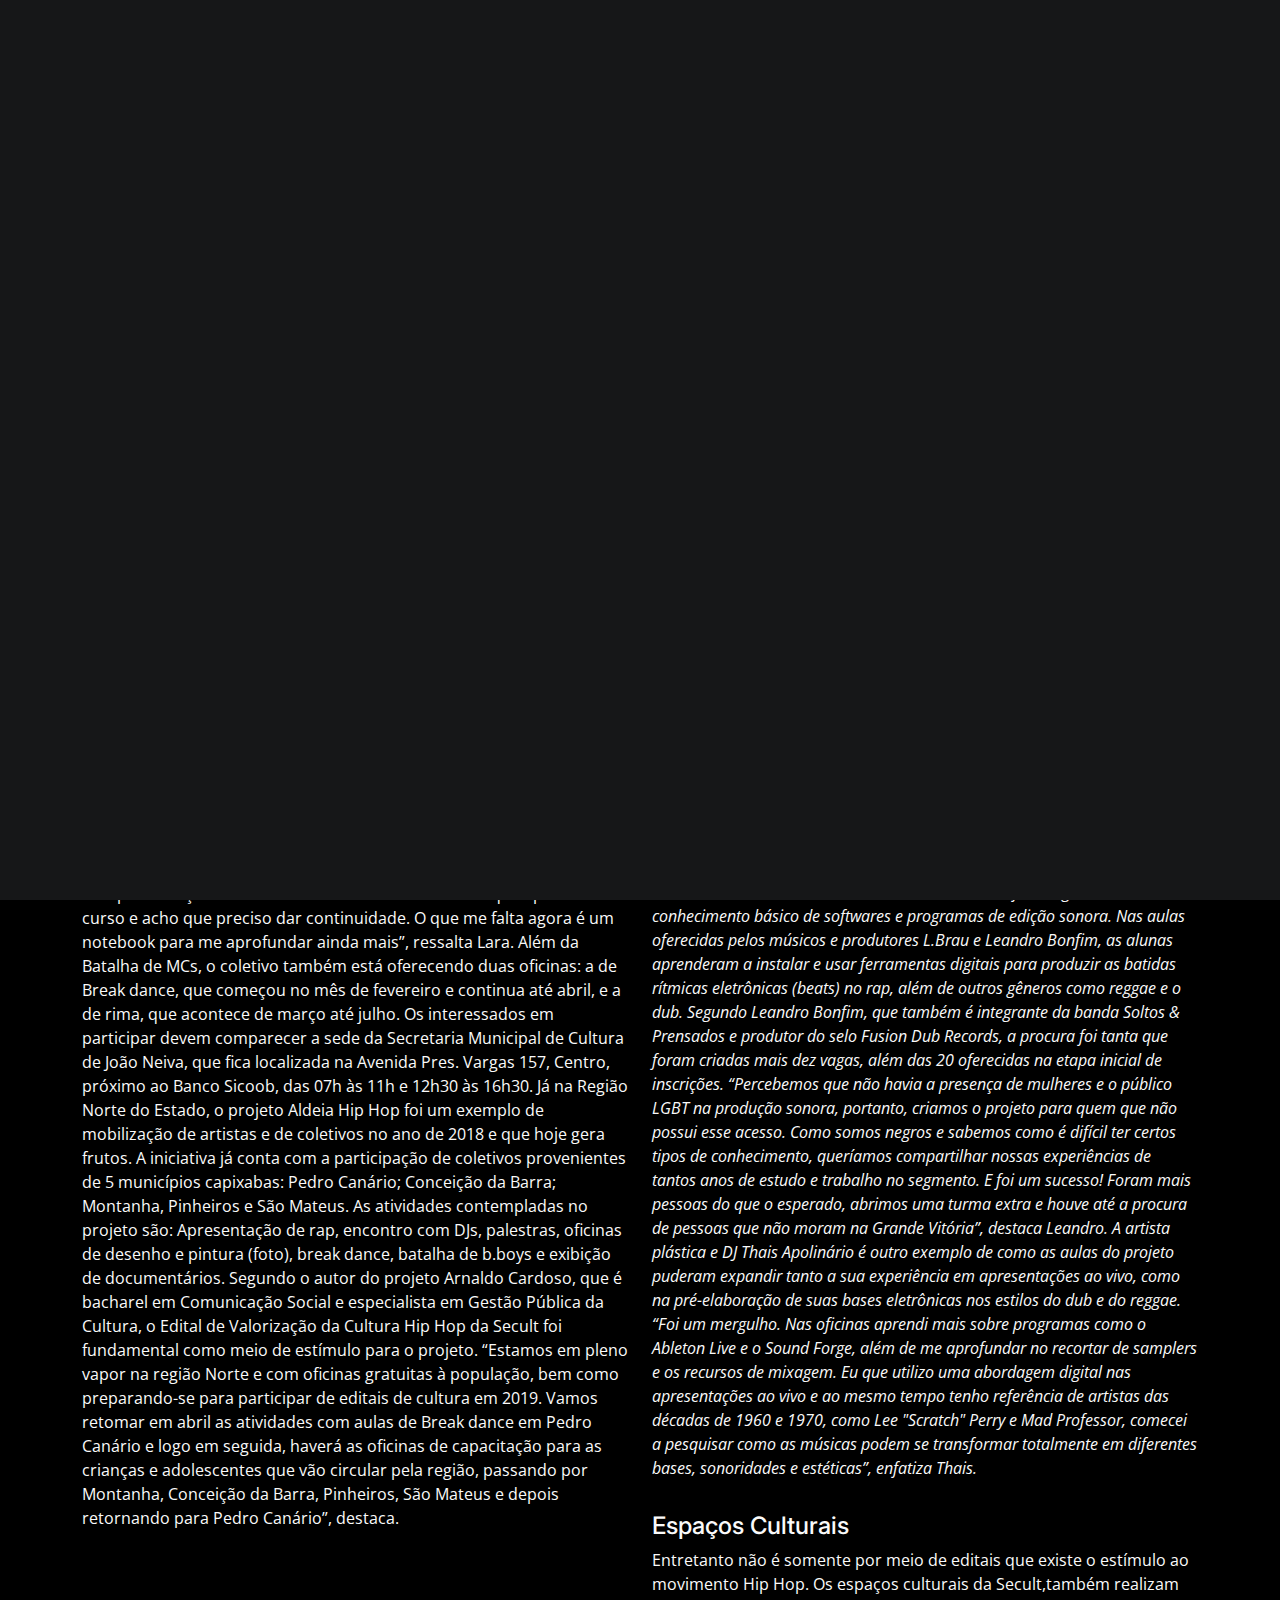
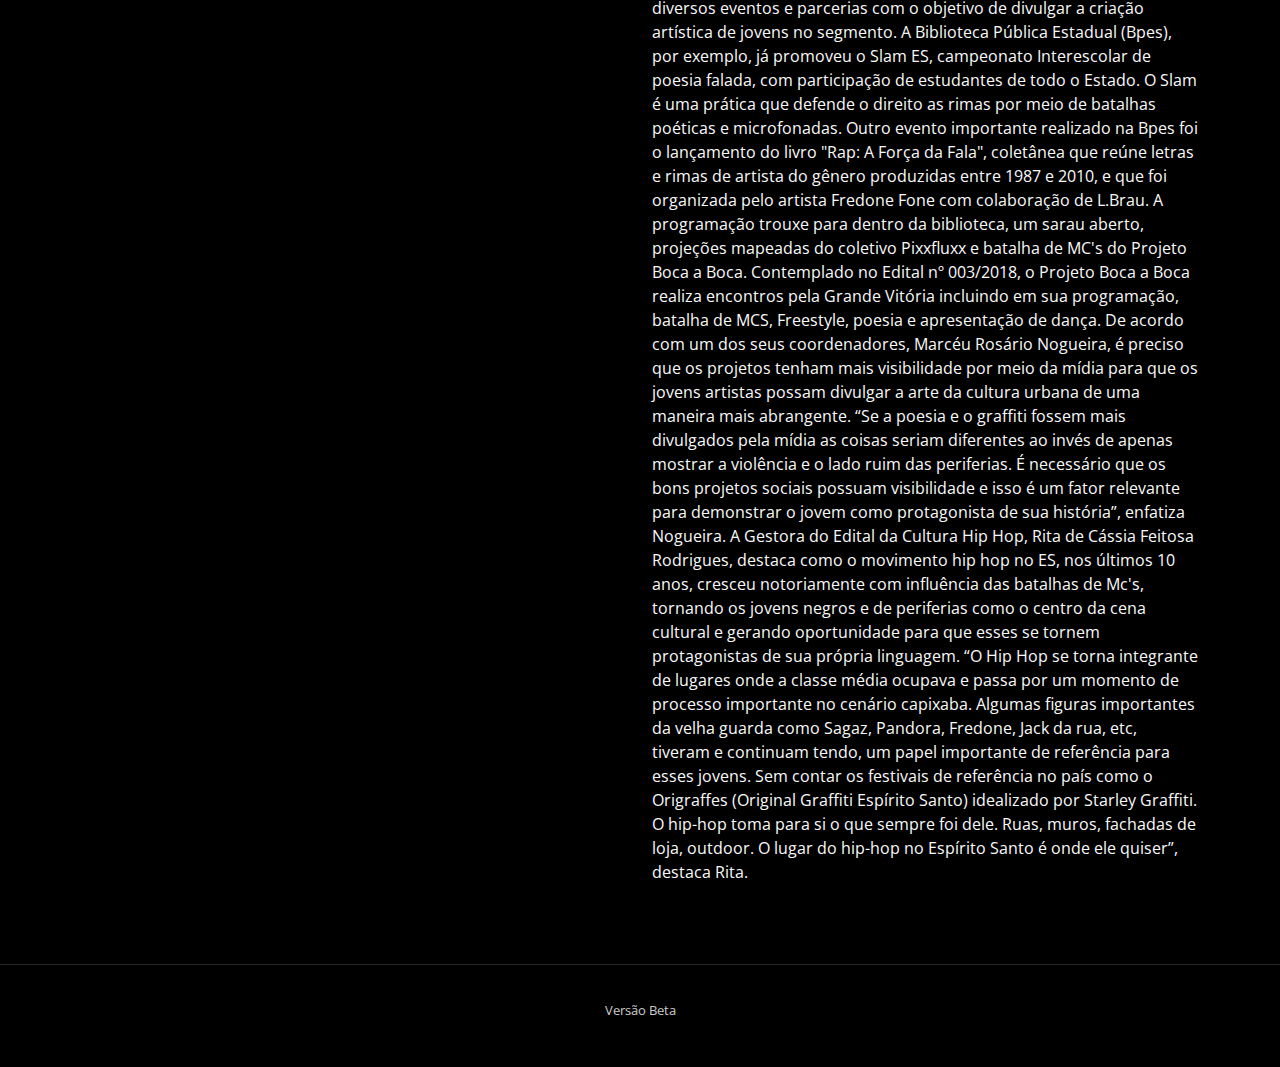
<file: inclusao3.html>
<!DOCTYPE html>
<html lang="en">

<head>
  <meta charset="utf-8">
  <meta content="width=device-width, initial-scale=1.0" name="viewport">

  <title>BatalhaDoTrem</title>
  <meta content="" name="description">
  <meta content="" name="keywords">

  <!-- Favicons -->
  <link href="./assets/img/favicon2.png" rel="icon">
  <link href="assets/img/apple-touch-icon.png" rel="apple-touch-icon">

  <!-- Google Fonts -->
  <link rel="preconnect" href="https://fonts.googleapis.com">
  <link rel="preconnect" href="https://fonts.gstatic.com" crossorigin>
  <link href="https://fonts.googleapis.com/css2?family=Open+Sans:ital,wght@0,300;0,400;0,500;0,600;0,700;1,300;1,400;1,600;1,700&family=Inter:ital,wght@0,300;0,400;0,500;0,600;0,700;1,300;1,400;1,500;1,600;1,700&family=Cardo:ital,wght@0,400;0,700;1,400&display=swap" rel="stylesheet">
  <link href="https://fonts.googleapis.com/css2?family=Black+And+White+Picture&family=Permanent+Marker&display=swap">

  <!-- Vendor CSS Files -->
  <link href="assets/vendor/bootstrap/css/bootstrap.min.css" rel="stylesheet">
  <link href="assets/vendor/bootstrap-icons/bootstrap-icons.css" rel="stylesheet">
  <link href="assets/vendor/swiper/swiper-bundle.min.css" rel="stylesheet">
  <link href="assets/vendor/glightbox/css/glightbox.min.css" rel="stylesheet">
  <link href="assets/vendor/aos/aos.css" rel="stylesheet">

  <!-- Template Main CSS File -->
  <link href="./assets/css/inclusao.css" rel="stylesheet">

 
</head>

<body>

  <!-- ======= Header ======= -->
  <header id="header" class="header d-flex align-items-center fixed-top">
    <div class="container-fluid d-flex align-items-center justify-content-between">

      <a href="index.html" class="logo d-flex align-items-center  me-auto me-lg-0">
        <i class="bi bi-train-front"></i>
        <h1>BatalhaDoTrem</h1>
      </a>

      <nav id="navbar" class="navbar">
        <ul>
          <li><a href="index.html">Home</a></li>
          <li><a href="menu3">Galeria</a></li>
          <li><a href="texto_menu.html">Texto</a></li>
          <li><a href="videos.html">Videos</a></li>

        </ul>
      </nav><!-- .navbar -->

      <div class="header-social-links">
        <a href="#" class="facebook"><i class="bi bi-facebook"></i></a>
        <a href="#" class="instagram"><i class="bi bi-instagram"></i></a>
        <a href="#" class="linkedin"><i class="bi bi-linkedin"></i></i></a>
      </div>
      <i class="mobile-nav-toggle mobile-nav-show bi bi-list"></i>
      <i class="mobile-nav-toggle mobile-nav-hide d-none bi bi-x"></i>

    </div>
  </header><!-- End Header -->

  <main id="main" data-aos="fade" data-aos-delay="1500">

    <!-- ======= End Page Header ======= -->
    <div class="page-header d-flex align-items-center">
      <div class="container position-relative">
        <div class="row d-flex justify-content-center">
          <div class="col-lg-6 text-center">
            <h2>Inclusão</h2>
            <p>
           
            </p>

            
          </div>
        </div>
      </div>
    </div><!-- End Page Header -->

    <!-- ======= About Section ======= -->
    <section id="about" class="about">
      <div class="container">

        <div class="row gy-4 justify-content-center">
          <div class="col-lg-6">
            <img src="./img/img_texto3.png" class="img-fluid"  alt="">
            <p></p>
             <h>Sons pelo Interior</h3>   
            <p class="py-3">
            Participante das oficinas Elas no Beat, a DJ e moradora do município de João Neiva, Lara Pinheiro Nunes, representa o recém-formado
             coletivo Gim, contemplado no Edital 004/2018 - Coletivo Artístico Juvenis, da Secult.  De acordo com Lara, o coletivo está reunindo
              cada vez mais os jovens da cidade em torno do movimento.

        “O nosso Coletivo GIM organiza junto com o apoio da prefeitura e do Edital da Secult uma batalha de MC’s que acontece nos fins de semana, 
        às vezes na pista de skate do centro ou no Museu ferroviário. Lá acontecem duelos de rimas e a apresentação de Break Dance. Eu levo muita 
        coisa que aprendo no curso e acho que preciso dar continuidade. O que me falta agora é um notebook para me aprofundar ainda mais”, ressalta Lara.

        Além da Batalha de MCs, o coletivo também está oferecendo duas oficinas: a de Break dance, que começou no mês de fevereiro e continua 
        até abril, e a de rima, que acontece de março até julho. Os interessados em participar devem comparecer a sede da Secretaria Municipal
         de Cultura de João Neiva, que fica localizada na Avenida Pres. Vargas 157, Centro, próximo ao Banco Sicoob, das 07h às 11h e 12h30 às 
         16h30. 


        Já na Região Norte do Estado, o projeto Aldeia Hip Hop foi um exemplo de mobilização de artistas e de coletivos no ano de 2018 e que 
        hoje gera frutos. A iniciativa já conta com a participação de coletivos provenientes de 5 municípios capixabas: Pedro Canário; Conceição
         da Barra; Montanha, Pinheiros e São Mateus. As atividades contempladas no projeto são: Apresentação de rap, encontro com DJs, palestras,
          oficinas de desenho e pintura (foto), break dance, batalha de b.boys e exibição de documentários.

        Segundo o autor do projeto Arnaldo Cardoso, que é bacharel em Comunicação Social e especialista em Gestão Pública da Cultura, 
        o Edital de Valorização da Cultura Hip Hop da Secult foi fundamental como meio de estímulo para o projeto.  “Estamos em pleno vapor 
        na região Norte e com oficinas gratuitas à população, bem como preparando-se para participar de editais de cultura em 2019. Vamos retomar
         em abril as atividades com aulas de Break dance em Pedro Canário e logo em seguida, haverá as oficinas de capacitação para as crianças e
          adolescentes que vão circular pela região, passando por Montanha, Conceição da Barra, Pinheiros, São Mateus e depois retornando para 
          Pedro Canário”, destaca.
            </p>
          </div>
          
          <div class="col-lg-6 content">
            <h2>Projetos de Hip Hop levam conhecimento, beats e inclusão social</h2>
            <p class="fst-italic py-3">
            Produzir arte valorizando a representatividade social é um desafio cotidiano e as políticas públicas de cultura são ações que
             contribuem para o protagonismo destas expressões na prática. Para fortalecer o movimento da cultura Hip Hop no Espírito Santo,
              a Secretaria de Estado da Cultura (Secult), trabalha por meio de diversas iniciativas, como os Editais da Cultura, incluindo 
              um específico para a linguagem - nº 003/2018 - Valorização da Cultura Hip Hop - e os eventos realizados em seus espaços culturais,
               revelando assim inúmeros projetos todos os anos.

        Para a gerente de Cidadania e Diversidade Cultural da Secult, Karen Valentim, o movimento cresce a cada dia por sua conexão com diversas 
        intervenções urbanas. “Há uma grande importância na valorização desses projetos que colaboram para os encontros entre os elementos que 
        compõe essa cultura. São eles, o DJ, MC, Break dance, Graffiti e como os próprios fazedores dessa cultura urbana dizem, o quinto elemento
         é o conhecimento que reúne todos eles. A partir do Hip Hop, as juventudes circulam pelas cidades, se conectam com outras linguagens e 
         expressões artísticas e culturais. O movimento do Hip Hop ampliaos olhares para suas comunidades e suas necessidades, com isso possibilita
          caminhos para as mudanças dos desafios do cotidiano” frisa Karen.

        Um exemplo de conexão de linguagem e representatividade social é o projeto Elas no Beat, ação contemplada no Edital nº 003/2018. Com o
         intuito de fortalecer a presença de mulheres e do público LGBT no universo da produção musical, foi realizado durante o mês de janeiro 
         no espaço cultural Casa da Barão, no Centro de Vitória, uma série de oficinas gratuitas de conhecimento básico de softwares e programas de edição sonora.

        Nas aulas oferecidas pelos músicos e produtores L.Brau e Leandro Bonfim, as alunas aprenderam a instalar e usar ferramentas digitais 
        para produzir as batidas rítmicas eletrônicas (beats) no rap, além de outros gêneros como reggae e o dub. Segundo Leandro Bonfim, 
        que também é integrante da banda Soltos & Prensados e produtor do selo Fusion Dub Records, a procura foi tanta que foram criadas mais dez
         vagas, além das 20 oferecidas na etapa inicial de inscrições.

        “Percebemos que não havia a presença de mulheres e o público LGBT na produção sonora, portanto, criamos o projeto para quem que não
         possui esse acesso. Como somos negros e sabemos como é difícil ter certos tipos de conhecimento, queríamos compartilhar nossas
          experiências de tantos anos de estudo e trabalho no segmento. E foi um sucesso! Foram mais pessoas do que o esperado, abrimos
           uma turma extra e houve até a procura de pessoas que não moram na Grande Vitória”, destaca Leandro.

    A artista plástica e DJ Thais Apolinário é outro exemplo de como as aulas do projeto puderam expandir tanto a sua experiência em
     apresentações ao vivo, como na pré-elaboração de suas bases eletrônicas nos estilos do dub e do reggae.

    “Foi um mergulho. Nas oficinas aprendi mais sobre programas como o Ableton Live e o Sound Forge, além de me aprofundar 
    no recortar de samplers e os recursos de mixagem. Eu que utilizo uma abordagem digital nas apresentações ao vivo e ao mesmo tempo
     tenho referência de artistas das décadas de 1960 e 1970, como Lee "Scratch" Perry e Mad Professor, comecei a pesquisar como as músicas
      podem se transformar totalmente em diferentes bases, sonoridades e estéticas”, enfatiza Thais.
            </p>

            <h4>Espaços Culturais</h4>
            <p class="m-0">
                
            Entretanto não é somente por meio de editais que existe o estímulo ao movimento Hip Hop. Os espaços culturais da Secult,também
             realizam diversos eventos e parcerias com o objetivo de divulgar a criação artística de jovens no segmento. A Biblioteca Pública
              Estadual (Bpes), por exemplo, já promoveu o Slam ES, campeonato Interescolar de poesia falada, com participação de estudantes de 
              todo o Estado. O Slam é uma prática que defende o direito as rimas por meio de batalhas poéticas e microfonadas.

        Outro evento importante realizado na Bpes foi o lançamento do livro "Rap: A Força da Fala", coletânea que reúne letras e rimas de 
        artista do gênero produzidas entre 1987 e 2010, e que foi organizada pelo artista Fredone Fone com colaboração de L.Brau. A programação
         trouxe para dentro da biblioteca, um sarau aberto, projeções mapeadas do coletivo Pixxfluxx e batalha de MC's do Projeto Boca a Boca.

        Contemplado no Edital nº 003/2018, o Projeto Boca a Boca realiza encontros pela Grande Vitória incluindo em sua programação, batalha de 
        MCS, Freestyle, poesia e apresentação de dança. De acordo com um dos seus coordenadores, Marcéu Rosário Nogueira, é preciso que os projetos 
        tenham mais visibilidade por meio da mídia para que os jovens artistas possam divulgar a arte da cultura urbana de uma maneira mais abrangente.

        “Se a poesia e o graffiti fossem mais divulgados pela mídia as coisas seriam diferentes ao invés de apenas mostrar a violência e o lado 
        ruim das periferias. É necessário que os bons projetos sociais possuam visibilidade e isso é um fator relevante para demonstrar o jovem 
        como protagonista de sua história”, enfatiza Nogueira.

        A Gestora do Edital da Cultura Hip Hop, Rita de Cássia Feitosa Rodrigues, destaca como o movimento hip hop no ES, nos últimos 10 anos,
         cresceu notoriamente com influência das batalhas de Mc's, tornando os jovens negros e de periferias como o centro da cena cultural e 
         gerando oportunidade para que esses se tornem protagonistas de sua própria linguagem.

        “O Hip Hop se torna integrante de lugares onde a classe média ocupava e passa por um momento de processo importante no cenário capixaba.
         Algumas figuras importantes da velha guarda como Sagaz, Pandora, Fredone, Jack da rua, etc, tiveram e continuam tendo, um papel importante 
         de referência para esses jovens. Sem contar os festivais de referência no país como o Origraffes (Original Graffiti Espírito Santo) idealizado
          por Starley Graffiti. O hip-hop toma para si o que sempre foi dele. Ruas, muros, fachadas de loja, outdoor. O lugar do hip-hop no Espírito 
          Santo é onde ele quiser”, destaca Rita.
            </p>
            
          </div>
         
        </div>

      </div>
    </section><!-- End About Section -->

    <!-- ======= Testimonials Section ======= -->
    <section id="testimonials" class="testimonials">
      <div class="container">
      
    </section><!-- End Testimonials Section -->

       
  </main><!-- End #main -->

  <!-- ======= Footer ======= -->
  <footer id="footer" class="footer">
    <div class="container">
      <div class="copyright">
      </div>
      <div class="credits">

       <p>Versão Beta</p>
      </div>
    </div>
  </footer><!-- End Footer -->

  <a href="#" class="scroll-top d-flex align-items-center justify-content-center"><i class="bi bi-arrow-up-short"></i></a>

  <div id="preloader">
    <div class="line"></div>
  </div>

  <!-- Vendor JS Files -->
  <script src="assets/vendor/bootstrap/js/bootstrap.bundle.min.js"></script>
  <script src="assets/vendor/swiper/swiper-bundle.min.js"></script>
  <script src="assets/vendor/glightbox/js/glightbox.min.js"></script>
  <script src="assets/vendor/aos/aos.js"></script>
  <script src="assets/vendor/php-email-form/validate.js"></script>

  <!-- Template Main JS File -->
  <script src="assets/js/index.js"></script>

</body>

</html>
</file>
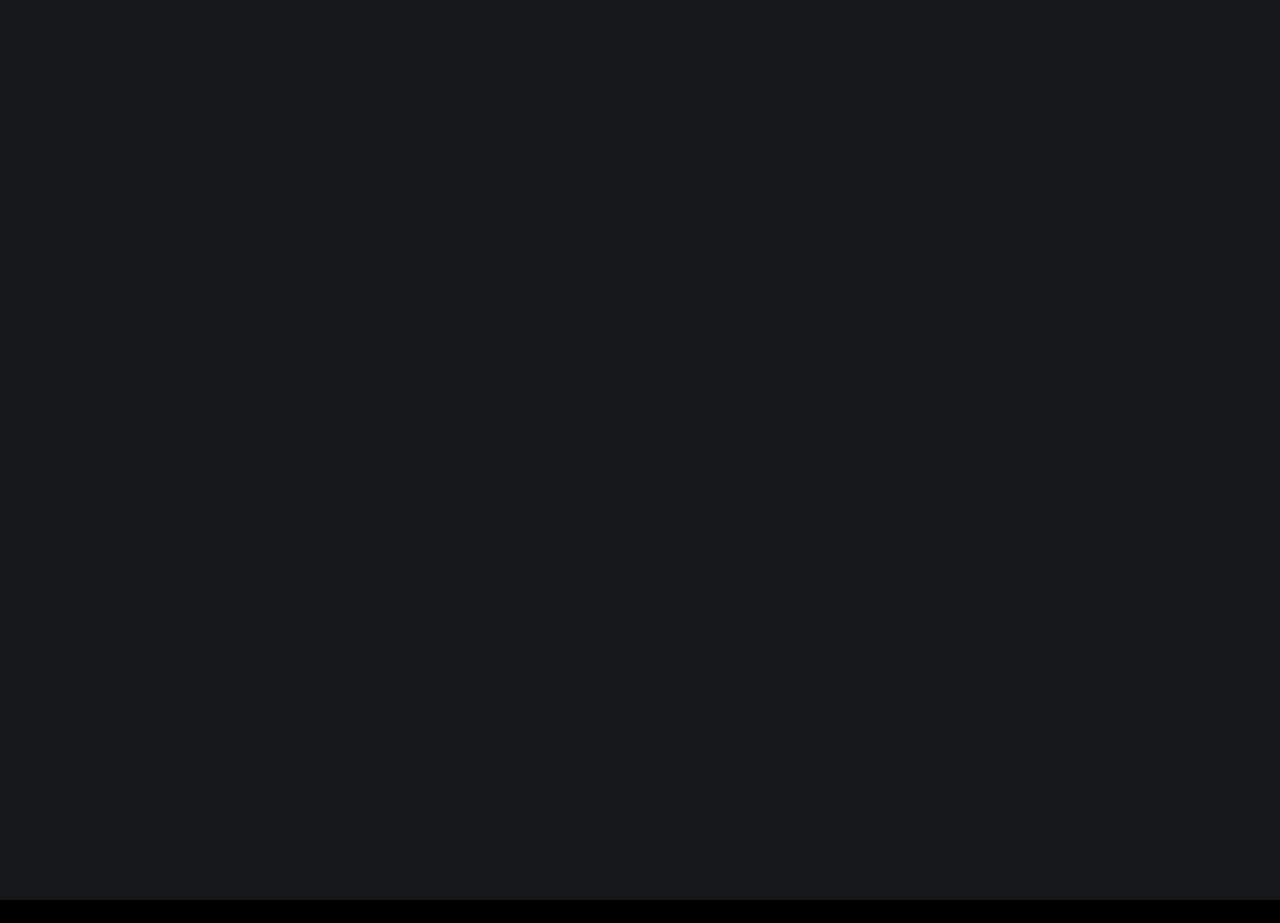
<file: menu3.html>
<!DOCTYPE html>
<html lang="en">

<head>
  <meta charset="utf-8">
  <meta content="width=device-width, initial-scale=1.0" name="viewport">

  <title>BatalhaDoTrem</title>
  <meta content="" name="description">
  <meta content="" name="keywords">

  <!-- Favicons -->
  <link href="./assets/img/favicon2.png" rel="icon">
  <link href="assets/img/apple-touch-icon.png" rel="apple-touch-icon">

  <!-- Google Fonts -->
  <link rel="preconnect" href="https://fonts.googleapis.com">
  <link rel="preconnect" href="https://fonts.gstatic.com" crossorigin>
  <link href="https://fonts.googleapis.com/css2?family=Open+Sans:ital,wght@0,300;0,400;0,500;0,600;0,700;1,300;1,400;1,600;1,700&family=Inter:ital,wght@0,300;0,400;0,500;0,600;0,700;1,300;1,400;1,500;1,600;1,700&family=Cardo:ital,wght@0,400;0,700;1,400&display=swap" rel="stylesheet">
  <link href="https://fonts.googleapis.com/css2?family=Black+And+White+Picture&family=Permanent+Marker&display=swap"
   rel="stylesheet"> 

  <!-- Vendor CSS Files -->
  <link href="assets/vendor/bootstrap/css/bootstrap.min.css" rel="stylesheet">
  <link href="assets/vendor/bootstrap-icons/bootstrap-icons.css" rel="stylesheet">
  <link href="assets/vendor/swiper/swiper-bundle.min.css" rel="stylesheet">
  <link href="assets/vendor/glightbox/css/glightbox.min.css" rel="stylesheet">
  <link href="assets/vendor/aos/aos.css" rel="stylesheet">

  <!-- Template Main CSS File -->
  <link href="./assets/css/menu3.css" rel="stylesheet">

 
</head>

<body>

  <!-- ======= Header ======= -->
  <header id="header" class="header d-flex align-items-center ">
    <div class="container-fluid d-flex align-items-center justify-content-between">

      <a href="index.html" class="logo d-flex align-items-center  me-auto me-lg-0">
        <!-- Uncomment the line below if you also wish to use an image logo -->
        <i class="bi bi-train-front"></i>
        <h1>BatalhaDoTrem</h1>
      </a>

      <nav id="navbar" class="navbar">
        <ul>
        <li><a href="index.html">Home</a></li>
          <li><a href="menu3.html">Galeria</a></li>
          <li><a href="texto_menu.html">Textos</a></li>
          <li><a href="videos.html">Videos</a></li>
        </ul>
      </nav><!-- .navbar -->

    <!---->  <div class="header-social-links">
        <a href="#" class="facebook"><i class="bi bi-facebook"></i></a>
        <a href="#" class="instagram"><i class="bi bi-instagram"></i></a>
        <a href="#" class="linkedin"><i class="bi bi-linkedin"></i></i></a>
      </div>
      <i class="mobile-nav-toggle mobile-nav-show bi bi-list"></i>
      <i class="mobile-nav-toggle mobile-nav-hide d-none bi bi-x"></i>

    </div>
  </header><!-- End Header -->



 <main id="main" data-aos="fade" data-aos-delay="1500"> 

   


    <div class="page-header d-flex align-items-center">
        <div class="container position-re" >
          <div class="row d-flex justify-content-center">
            <div class="col-lg-12 text-center">
              <h2>Menu Galeria</h2>
              <div class="container">
            <div class="slides-3 swiper">
             <div class="swiper-wrapper">
  
              <div class="swiper-slide">
                <div class="">
                 <div class="">
                    <img src="assets/img/gallery/galeria_39_.jpg" class="" alt="">
                    <div class="flex-xl-column">
                    <a class="cta-btn" href="gallery.html">Galeria 1</a>
                    </div>
                    <h5>Vigesima Edição da Batalha do trem.</h5>
                    <p>fotos: Deiviane Velho</p>
                  </div>
                </div>
              </div>
  
             
              <div class="swiper-slide">
                <div class=""> 
                  <div class="">
                    <img src="assets/img/gallery/galeria___2_.jpg" class="" alt="">
                    <div class="flex-xl-column">
                    <a class="cta-btn" href="gallery_2.html">Galeria 2</a>
                    </div>
                    <h5>Sexta Ediçção da Batalha do trem.</h5>
                    <p>fotos Deiviane Velho</p>
                  </div>
                </div>
              </div>
              <div class="swiper-slide">
                <div class="">
                  <div class="">
                    <img src="img/img_p_36.png" class="" alt="">
                    <div class="flex-xl-column">
                    <a class="cta-btn" href="gallery_3.html">Galeria 3</a>
                   <h6>Projetos de Hip Hop</h6>
                   <p></p>
                  </div>
                </div>
            </div>
         
             
            </div>
          </div>
        </div>
  </div>
  
     
      
           
      
  
    </main><!-- End #main -->
  
    <!-- ======= Footer ======= -->
    <footer id="footer" class="footer">
      <div class="container">
        <div class="copyright">
        </div>
        <div class="credits">
  
         <p>Versão Beta</p>
        </div>
      </div>
    </footer><!-- End Footer -->
  
    <a href="#" class="scroll-top d-flex align-items-center justify-content-center"><i class="bi bi-arrow-up-short"></i></a>
  
    <div id="preloader">
      <div class="line"></div>
    </div>
  
    <!-- Vendor JS Files -->
    <script src="assets/vendor/bootstrap/js/bootstrap.bundle.min.js"></script>
    <script src="assets/vendor/swiper/swiper-bundle.min.js"></script>
    <script src="assets/vendor/glightbox/js/glightbox.min.js"></script>
    <script src="assets/vendor/aos/aos.js"></script>
    <script src="assets/vendor/php-email-form/validate.js"></script>
  
    <!-- Template Main JS File -->
    <script src="assets/js/index.js"></script>
  
  </body>
  
  </html>
</file>
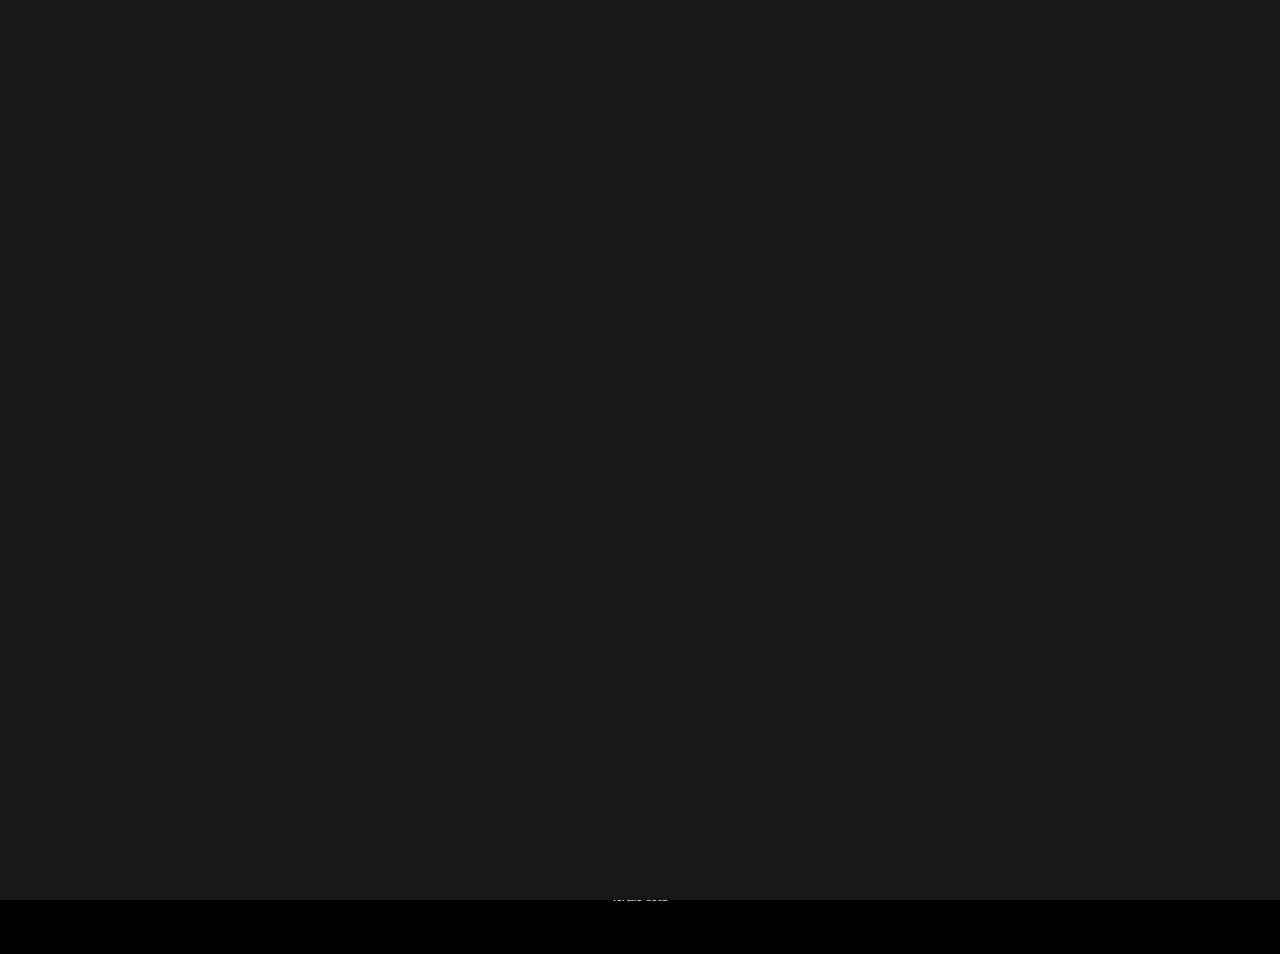
<file: texto_menu.html>
<!DOCTYPE html>
<html lang="en">

<head>
  <meta charset="utf-8">
  <meta content="width=device-width, initial-scale=1.0" name="viewport">

  <title>BatalhaDoTrem</title>
  <meta content="" name="description">
  <meta content="" name="keywords">

  <!-- Favicons -->
  <link href="./assets/img/favicon2.png" rel="icon">
  <link href="assets/img/apple-touch-icon.png" rel="apple-touch-icon">

  <!-- Google Fonts -->
  <link rel="preconnect" href="https://fonts.googleapis.com">
  <link rel="preconnect" href="https://fonts.gstatic.com" crossorigin>
  <link href="https://fonts.googleapis.com/css2?family=Open+Sans:ital,wght@0,300;0,400;0,500;0,600;0,700;1,300;1,400;1,600;1,700&family=Inter:ital,wght@0,300;0,400;0,500;0,600;0,700;1,300;1,400;1,500;1,600;1,700&family=Cardo:ital,wght@0,400;0,700;1,400&display=swap" rel="stylesheet">
  <link href="https://fonts.googleapis.com/css2?family=Black+And+White+Picture&family=Permanent+Marker&display=swap"
   rel="stylesheet"> 

  <!-- Vendor CSS Files -->
  <link href="assets/vendor/bootstrap/css/bootstrap.min.css" rel="stylesheet">
  <link href="assets/vendor/bootstrap-icons/bootstrap-icons.css" rel="stylesheet">
  <link href="assets/vendor/swiper/swiper-bundle.min.css" rel="stylesheet">
  <link href="assets/vendor/glightbox/css/glightbox.min.css" rel="stylesheet">
  <link href="assets/vendor/aos/aos.css" rel="stylesheet">

  <!-- Template Main CSS File -->
  <link href="./assets/css/menu3.css" rel="stylesheet">

 
</head>

<body>

  <!-- ======= Header ======= -->
  <header id="header" class="header d-flex align-items-center ">
    <div class="container-fluid d-flex align-items-center justify-content-between">

      <a href="index.html" class="logo d-flex align-items-center  me-auto me-lg-0">
        <!-- Uncomment the line below if you also wish to use an image logo -->
        <i class="bi bi-train-front"></i>
        <h1>BatalhaDoTrem</h1>
      </a>

      <nav id="navbar" class="navbar">
        <ul>
        <li><a href="index.html">Home</a></li>
          <li><a href="menu3.html">Galeria</a></li>
          <li><a href="texto_menu.html">Textos</a></li>
          <li><a href="videos.html">videos</a></li>
        </ul>
      </nav><!-- .navbar -->

    <!---->  <div class="header-social-links">
        <a href="#" class="facebook"><i class="bi bi-facebook"></i></a>
        <a href="#" class="instagram"><i class="bi bi-instagram"></i></a>
        <a href="#" class="linkedin"><i class="bi bi-linkedin"></i></i></a>
      </div>
      <i class="mobile-nav-toggle mobile-nav-show bi bi-list"></i>
      <i class="mobile-nav-toggle mobile-nav-hide d-none bi bi-x"></i>

    </div>
  </header><!-- End Header -->



 <main id="main" data-aos="fade" data-aos-delay="1500"> 

   


    <div class="page-header d-flex align-items-center">
        <div class="container position-re" >
          <div class="row d-flex justify-content-center">
            <div class="col-lg-12 text-center">
              <h2>Menu Textos</h2>
              <div class="container">
          <div class="slides-3 swiper">
            <div class="swiper-wrapper">
  
              <div class="swiper-slide">
                <div class="">
                 <div class="">
                    <img src="assets/img/vera-veronija__.jpg" class="" alt="">
                    <div class="flex-xl-column">
                    <a class="cta-btn" href="inclusao.html">Texto 1</a>
                    </div>
                    <h6>Versos machistas e agressivos viram “armas” em batalhas de rap.</h6>
                    <p>Agência de Noticias CEUB</p>
                  </div>
                </div>
              </div>
  
             
              <div class="swiper-slide">
                <div class=""> 
                  <div class="">
                    <img src="assets/img/img_texto2__.png" class="" alt="">
                    <div class="flex-xl-column">
                    <a class="cta-btn" href="inclusao2.html">Texto 2</a>
                    </div>
                    <h6>Conheça o Quebrada Queer, coletivo de rap LGBTQIA+, que lança primeiro disco ‘Holoforte’.</h6>
                    <p>Vogue</p>
                  </div>
                </div>
              </div>
  
              <div class="swiper-slide">
                <div class="">
                  <div class="">
                    <img src="assets/img/img_texto3__.jpeg" class="" alt="">
                    <div class="flex-xl-column">
                    <a class="cta-btn" href="inclusao3.html">Texto 3</a>
                  </div>
                  <h6>Projetos de Hip Hop levam conhecimento, beats e inclusão social</h6>
                  <p>SECULT</p>
                </div>
             </div>
          </div>

             
            </div>
          </div>
        </div>
  </div>
  
     
      
           
     
    </main><!-- End #main -->
  
    <!-- ======= Footer ======= -->
    <footer id="footer" class="footer">
      <div class="container">
        <div class="copyright">
        </div>
        <div class="credits">
  
         <p>Versão Beta</p>
        </div>
      </div>
    </footer><!-- End Footer -->
  
    <a href="#" class="scroll-top d-flex align-items-center justify-content-center"><i class="bi bi-arrow-up-short"></i></a>
  
    <div id="preloader">
      <div class="line"></div>
    </div>
  
    <!-- Vendor JS Files -->
    <script src="assets/vendor/bootstrap/js/bootstrap.bundle.min.js"></script>
    <script src="assets/vendor/swiper/swiper-bundle.min.js"></script>
    <script src="assets/vendor/glightbox/js/glightbox.min.js"></script>
    <script src="assets/vendor/aos/aos.js"></script>
    <script src="assets/vendor/php-email-form/validate.js"></script>
  
    <!-- Template Main JS File -->
    <script src="assets/js/index.js"></script>
  
  </body>
  
  </html>
</file>
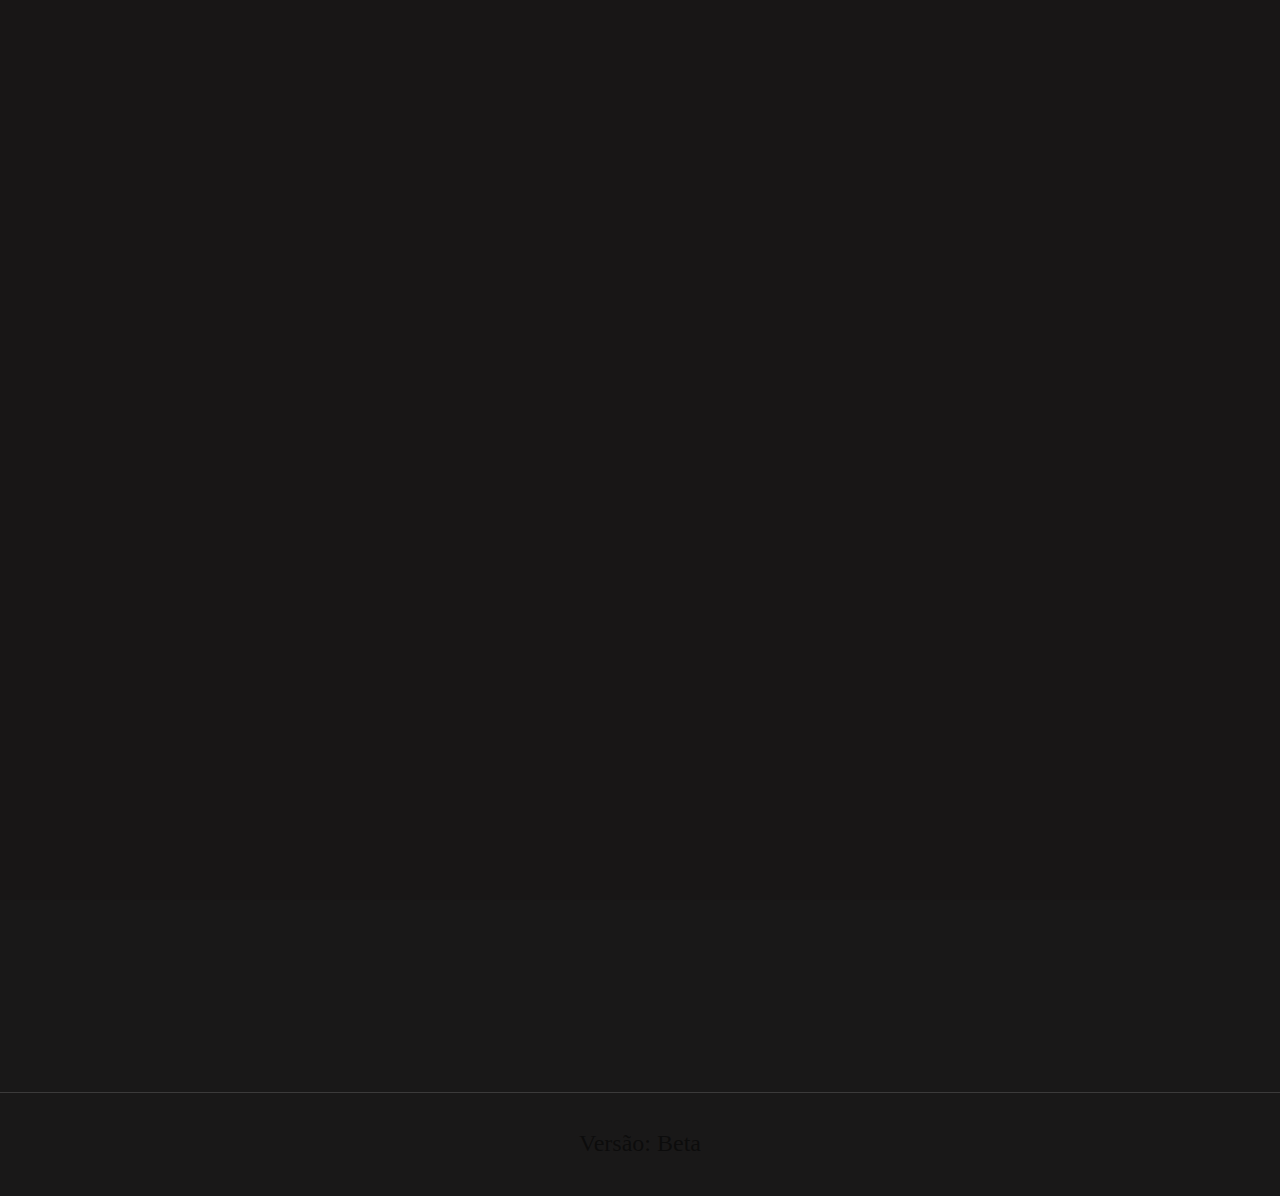
<file: video2.html>
<!DOCTYPE html>
<html lang="en">

<head>
  <meta charset="utf-8">
  <meta content="width=device-width, initial-scale=1.0" name="viewport">

  <title>BatalhaDoTrem</title>
  <meta content="" name="description">
  <meta content="" name="keywords">

  <!-- Favicons -->
  <link href="./assets/img/favicon2.png" rel="icon">
  <link href="assets/img/apple-touch-icon.png" rel="apple-touch-icon">

  <!-- Google Fonts -->
  <link rel="preconnect" href="https://fonts.googleapis.com">
  <link rel="preconnect" href="https://fonts.gstatic.com" crossorigin>
  <link href="https://fonts.googleapis.com/css2?family=Open+Sans:ital,wght@0,300;0,400;0,500;0,600;0,700;1,300;1,400;1,600;1,700&family=Inter:ital,wght@0,300;0,400;0,500;0,600;0,700;1,300;1,400;1,500;1,600;1,700&family=Cardo:ital,wght@0,400;0,700;1,400&display=swap" rel="stylesheet">
 <link href="https://fonts.googleapis.com/css2?family=Black+And+White+Picture&family=Permanent+Marker&display=swap"
   rel="stylesheet"> 

  <!-- Vendor CSS Files -->
  <link href="assets/vendor/bootstrap/css/bootstrap.min.css" rel="stylesheet">
  <link href="assets/vendor/bootstrap-icons/bootstrap-icons.css" rel="stylesheet">
  <link href="assets/vendor/swiper/swiper-bundle.min.css" rel="stylesheet">
  <link href="assets/vendor/glightbox/css/glightbox.min.css" rel="stylesheet">
  <link href="assets/vendor/aos/aos.css" rel="stylesheet">

  <!-- Template Main CSS File -->
  <link href="assets/css/main.css" rel="stylesheet">

 
</head>

<body>

  <!-- ======= Header ======= -->
  <header id="header" class="header d-flex align-items-center ">
    <div class="container-fluid d-flex align-items-center justify-content-between">

      <a href="index.html" class="logo d-flex align-items-center  me-auto me-lg-0">
        <!-- Uncomment the line below if you also wish to use an image logo -->
        <i class="bi bi-train-front"></i>
        <h1>BatalhaDoTrem</h1>
      </a>

      <nav id="navbar" class="navbar">
        <ul>
          <li><a href="index.html">Home</a></li>
          <li><a href="menu_galeria.html">Galeria</a></li>
          <li><a href="menu_texto.html">Texto</a></li>
        </ul>
      </nav><!-- .navbar -->

 <div class="header-social-links">
        <a href="#" class="facebook"><i class="bi bi-facebook"></i></a>
        <a href="#" class="instagram"><i class="bi bi-instagram"></i></a>
      </div>
      <i class="mobile-nav-toggle mobile-nav-show bi bi-list"></i>
      <i class="mobile-nav-toggle mobile-nav-hide d-none bi bi-x"></i>

    </div>
  </header><!-- End Header -->

  <main id="main" data-aos="fade" data-aos-delay="1500"> 


  <div class="row d-flex justify-content-center">
          <div class="col-lg-6 text-center">
            <h2>Imagens Batalha do trem</h2>
            <h6>Sexta edição da Baatalha do trem. Fotos: Deiviane Velho</h6>
          </div>
        </div>

        <div class="container">
            <div class="row">
                <div class="col-md-4">
                    <h1>Titulo do video 1</h1>
                    <div class="embed-responsive embed-responsive-16by9">
                        <iframe class="embed-responsive-item" src="https://youtu.be/XkEIsOrDbDI?si=bS9oG4p_SEk6xSJW" allowfullscreen></iframe>
                    </div>
                </div>
                <div class="col-md-4">
                    <h1>Titulo do video 2</h1>
                    <div class="embed-responsive embed-responsive-16by9">
                        <iframe class="embed-responsive-item" src="https://youtu.be/Z7KxWCgEg9Y?si=XsCWwhBbM87NCGsJ" allowfullscreen></iframe>
                    </div>
                </div>
                <div class="col-md-4">
                    <h1>Titulo do video 3</h1>
                    <div class="embed-responsive embed-responsive-16by9">
                        <iframe class="embed-responsive-item" src="https://youtu.be/TwiJ8AqRc0Y?si=XKBu_qZHA11zDcZm" allowfullscreen></iframe>
                    </div>
                </div>
            </div>
        </div>


        <div class="container">
            <div class="row">
                <div class="col-md-4">
                    <h1>Titulo do video 1</h1>
                    <div class="embed-responsive embed-responsive-16by9">
                        <iframe class="embed-responsive-item" src="https://www.youtube.com/embed/YOUTUBE_VIDEO_ID_1" allowfullscreen></iframe>
                    </div>
                </div>
                <div class="col-md-4">
                    <h1>Titulo do video 2</h1>
                    <div class="embed-responsive embed-responsive-16by9">
                        <iframe class="embed-responsive-item" src="https://www.youtube.com/embed/YOUTUBE_VIDEO_ID_2" allowfullscreen></iframe>
                    </div>
                </div>
                <div class="col-md-4">
                    <h1>Titulo do video 3</h1>
                    <div class="embed-responsive embed-responsive-16by9">
                        <iframe class="embed-responsive-item" src="https://www.youtube.com/embed/YOUTUBE_VIDEO_ID_3" allowfullscreen></iframe>
                    </div>
                </div>
            </div>
        </div>


        <div class="container">
            <div class="row">
                <div class="col-md-4">
                    <h1>Titulo do video 1</h1>
                    <div class="embed-responsive embed-responsive-16by9">
                        <iframe class="embed-responsive-item" src="https://www.youtube.com/embed/YOUTUBE_VIDEO_ID_1" allowfullscreen></iframe>
                    </div>
                </div>
                <div class="col-md-4">
                    <h1>Titulo do video 2</h1>
                    <div class="embed-responsive embed-responsive-16by9">
                        <iframe class="embed-responsive-item" src="https://www.youtube.com/embed/YOUTUBE_VIDEO_ID_2" allowfullscreen></iframe>
                    </div>
                </div>
                <div class="col-md-4">
                    <h1>Titulo do video 3</h1>
                    <div class="embed-responsive embed-responsive-16by9">
                        <iframe class="embed-responsive-item" src="https://www.youtube.com/embed/YOUTUBE_VIDEO_ID_3" allowfullscreen></iframe>
                    </div>
                </div>
            </div>
        </div>

        <div class="container">
            <h1>Titulo do video</h1>
            <div class="embed-responsive embed-responsive-16by9">
                <iframe class="embed-responsive-item" src="https://www.youtube.com/embed/YOUTUBE_VIDEO_ID" allowfullscreen></iframe>
            </div>
        </div>

        
            
        </body>
         

  </main><!-- End #main -->

  <!-- ======= Footer ======= -->
  <footer id="footer" class="footer">
    <div class="container">
      <div class="copyright">
       <!-- &copy; Copyright <strong><span>PhotoFolio</span></strong>. All Rights Reserved -->
      </div>
      <div class="credits">
       
       <h4>Versão: Beta</h4> 
      </div>
    </div>
  </footer><!-- End Footer -->

  <a href="#" class="scroll-top d-flex align-items-center justify-content-center"><i class="bi bi-arrow-up-short"></i></a>

  <div id="preloader">
    <div class="line"></div>
  </div>

  <!-- Vendor JS Files -->
  <script src="https://code.jquery.com/jquery-3.3.1.slim.min.js"></script>
   <script src="https://stackpath.bootstrapcdn.com/bootstrap/4.3.1/js/bootstrap.min.js"></script>
  <script src="https://code.jquery.com/jquery-3.3.1.slim.min.js"></script>
  <script src="https://stackpath.bootstrapcdn.com/bootstrap/4.3.1/js/bootstrap.min.js"></script>
  <script src="assets/vendor/bootstrap/js/bootstrap.bundle.min.js"></script>
  <script src="assets/vendor/swiper/swiper-bundle.min.js"></script>
  <script src="assets/vendor/glightbox/js/glightbox.min.js"></script>
  <script src="assets/vendor/aos/aos.js"></script>
  <script src="assets/vendor/php-email-form/validate.js"></script>

  <!-- Template Main JS File -->
  <script src="assets/js/main.js"></script>
  

</body>

</php>
</file>
<file: assets/css/index.css>
/* Fonts */
:root {
  
  --font-default:  "Black And White Picture", cursive;
  --font-primary: "Permanent Marker", cursive;
  --font-secondary: "Black And White Picture", cursive;
}

/* Colors */
:root {
  --color-default: #0b0b0b;
  --color-primary: #0c0c0c;
  --color-secondary: #181616;
}

/* Smooth scroll behavior */
:root {
  scroll-behavior: smooth;
}

/*--------------------------------------------------------------
# General
--------------------------------------------------------------*/
body {
  font-family: var(--font-default);
  color: var(--color-default);
  background-color: #191818;
}

a {
  color: var(--color-primary);
  text-decoration: none;
}

a:hover {
  color: #050505;
  text-decoration: none;
}


h2,
h3,
h4,
h5,
h6 {
  font-family: var(--font-primary);
}

/*--------------------------------------------------------------
# Sections & Section Header
--------------------------------------------------------------*/
.section-header {
  padding-bottom: 40px;
}

.section-header h2 {
  font-size: 14px;
  font-weight: 500;
  padding: 0;
  line-height: 1px;
  margin: 0 0 5px 0;
  letter-spacing: 2px;
  text-transform: uppercase;
  color: rgba(255, 255, 255, 0.6);
  font-family: var(--font-primary);
}

.section-header h2::after {
  content: "";
  width: 120px;
  height: 1px;
  display: inline-block;
  background: #5bd9a9;
  margin: 4px 10px;
}

.section-header p {
  margin: 0;
  margin: 0;
  font-size: 36px;
  font-weight: 700;
  font-family: var(--font-secondary);
  color: #fff;
}

/*--------------------------------------------------------------
# Page Header
--------------------------------------------------------------*/
.page-header {
  padding: 120px 0 60px 0;
  min-height: 30vh;
  position: relative;
}

.page-header h2 {
  font-size: 56px;
  font-weight: 500;
  color: #0c0c0c;
  font-family: var(--font-secondary);
}

@media (max-width: 768px) {
  .page-header h2 {
    font-size: 36px;
  }
}

.page-header p {
  color: rgba(255, 255, 255, 0.8);
}

.page-header .cta-btn {
  font-family: var(--font-primary);
  font-weight: 400;
  font-size: 14px;
  display: inline-block;
  padding: 12px 40px;
  border-radius: 4px;
  letter-spacing: 1px;
  text-transform: uppercase;
  transition: 0.3s;
  color: #fff;
  background: var(--color-primary);
}

.page-header .cta-btn:hover {
  background: #2cbc85;
}

/*--------------------------------------------------------------
# Scroll top button
--------------------------------------------------------------*/
.scroll-top {
  position: fixed;
  visibility: hidden;
  opacity: 0;
  right: 15px;
  bottom: -15px;
  z-index: 99999;
  background: var(--color-primary);
  width: 44px;
  height: 44px;
  border-radius: 50px;
  transition: all 0.4s;
}

.scroll-top i {
  font-size: 24px;
  color: #fff;
  line-height: 0;
}

.scroll-top:hover {
  background: rgba(39, 167, 118, 0.8);
  color: #ffffff;
}

.scroll-top.active {
  visibility: visible;
  opacity: 1;
  bottom: 15px;
}

/*--------------------------------------------------------------
# Preloader
--------------------------------------------------------------*/
#preloader {
  display: flex;
  position: fixed;
  inset: 0;
  width: 100%;
  height: 100vh;
  z-index: 99999;
}

#preloader:before,
#preloader:after {
  content: "";
  background-color: var(--color-secondary);
  position: absolute;
  inset: 0;
  width: 50%;
  height: 100%;
  transition: all 0.3s ease 0s;
  z-index: -1;
}

#preloader:after {
  left: auto;
  right: 0;
}

#preloader .line {
  position: relative;
  overflow: hidden;
  margin: auto;
  width: 1px;
  height: 280px;
  transition: all 0.8s ease 0s;
}

#preloader .line:before {
  content: "";
  position: absolute;
  background-color: #fff;
  left: 0;
  top: 50%;
  width: 1px;
  height: 0%;
  transform: translateY(-50%);
  animation: lineincrease 1000ms ease-in-out 0s forwards;
}

#preloader .line:after {
  content: "";
  position: absolute;
  background-color: #999;
  left: 0;
  top: 0;
  width: 1px;
  height: 100%;
  transform: translateY(-100%);
  animation: linemove 1200ms linear 0s infinite;
  animation-delay: 2000ms;
}

#preloader.loaded .line {
  opacity: 0;
  height: 100% !important;
}

#preloader.loaded .line:after {
  opacity: 0;
}

#preloader.loaded:before,
#preloader.loaded:after {
  animation: preloaderfinish 300ms ease-in-out 500ms forwards;
}

@keyframes lineincrease {
  0% {
    height: 0%;
  }

  100% {
    height: 100%;
  }
}

@keyframes linemove {
  0% {
    transform: translateY(200%);
  }

  100% {
    transform: translateY(-100%);
  }
}

@keyframes preloaderfinish {
  0% {
    width: 5 0%;
  }

  100% {
    width: 0%;
  }
}

/*--------------------------------------------------------------
# Header
--------------------------------------------------------------*/
.header {
  transition: all 0.5s;
  z-index: 997;
  padding: 30px 0;
 
}

.header .logo {
  transition: 0.3s;
}

.header .logo img {
  max-height: 40px;
  margin-right: 8px;
}

.header .logo h1 {
  font-size: 64px;
  margin: 0;
  font-weight: 400;
  color: #0f0f0f;
  font-family: var(--font-secondary);
}

.header .logo i {
  font-size: 64px;
  margin-right: 8px;
  line-height: 0;
}

@media (max-width: 575px) {
  .header .logo h1 {
    font-size: 26px;
  }

  .header .logo i {
    font-size: 24px;
  }
}

.header .header-social-links {
  padding-right: 15px;
}

.header .header-social-links a {
  color: rgba(8, 8, 8, 0.5);
  padding-left: 15px;
  display: inline-block;
  line-height: 0px;
  transition: 0.3s;
  font-size: 16px;
}

.header .header-social-links a:hover {
  color: #070707;
}

@media (max-width: 575px) {
  .header .header-social-links a {
    padding-left: 5px;
  }
}

/*--------------------------------------------------------------
# Desktop Navigation
--------------------------------------------------------------*/
@media (min-width: 1280px) {
  .navbar {
    padding: 0;
  }

  .navbar ul {
    margin: 0;
    padding: 0;
    display: flex;
    list-style: none;
    align-items: center;
  }

  .navbar li {
    position: relative;
  }

  .navbar a,
  .navbar a:focus {
    display: flex;
    align-items: center;
    justify-content: space-between;
    padding: 10px 0 10px 30px;
    font-family: var(--font-primary);
    text-transform: uppercase;
    letter-spacing: 1px;
    font-size: 13px;
    font-weight: 400;
    color: rgba(13, 12, 12, 0.5);
    white-space: nowrap;
    transition: 0.3s;
  }

  .navbar a i,
  .navbar a:focus i {
    font-size: 12px;
    line-height: 0;
    margin-left: 5px;
  }

  .navbar a:hover,
  .navbar .active,
  .navbar .active:focus,
  .navbar li:hover>a {
    color: #070707;
  }

  .navbar .dropdown ul {
    display: block;
    position: absolute;
    left: 14px;
    top: calc(100% + 30px);
    margin: 0;
    padding: 10px 0;
    z-index: 99;
    opacity: 0;
    visibility: hidden;
    background: var(--color-secondary);
    transition: 0.3s;
    border-radius: 4px;
  }

  .navbar .dropdown ul li {
    min-width: 200px;
  }

  .navbar .dropdown ul a {
    padding: 10px 20px;
    font-size: 15px;
    text-transform: none;
    font-weight: 400;
  }

  .navbar .dropdown ul a i {
    font-size: 12px;
  }

  .navbar .dropdown ul a:hover,
  .navbar .dropdown ul .active:hover,
  .navbar .dropdown ul li:hover>a {
    color: #ffffff;
  }

  .navbar .dropdown:hover>ul {
    opacity: 1;
    top: 100%;
    visibility: visible;
  }

  .navbar .dropdown .dropdown ul {
    top: 0;
    left: calc(100% - 30px);
    visibility: hidden;
  }

  .navbar .dropdown .dropdown:hover>ul {
    opacity: 1;
    top: 0;
    left: 100%;
    visibility: visible;
  }
}

@media (min-width: 1280px) and (max-width: 1366px) {
  .navbar .dropdown .dropdown ul {
    left: -90%;
  }

  .navbar .dropdown .dropdown:hover>ul {
    left: -100%;
  }
}

@media (min-width: 1280px) {

  .mobile-nav-show,
  .mobile-nav-hide {
    display: none;
  }
}

/*--------------------------------------------------------------
# Mobile Navigation
--------------------------------------------------------------*/
@media (max-width: 1279px) {
  .navbar {
    position: fixed;
    top: 0;
    right: -100%;
    width: 100%;
    max-width: 400px;
    bottom: 0;
    transition: 0.3s;
    z-index: 9997;
  }

  .navbar ul {
    position: absolute;
    inset: 0;
    padding: 50px 0 10px 0;
    margin: 0;
    background: rgba(0, 0, 0, 0.9);
    overflow-y: auto;
    transition: 0.3s;
    z-index: 9998;
  }

  .navbar a,
  .navbar a:focus {
    display: flex;
    align-items: center;
    justify-content: space-between;
    padding: 10px 20px;
    font-family: var(--font-primary);
    font-size: 13px;
    text-transform: uppercase;
    font-weight: 400;
    color: rgba(255, 255, 255, 0.5);
    letter-spacing: 1px;
    white-space: nowrap;
    transition: 0.3s;
  }

  .navbar a i,
  .navbar a:focus i {
    font-size: 12px;
    line-height: 0;
    margin-left: 5px;
  }

  .navbar a:hover,
  .navbar .active,
  .navbar .active:focus,
  .navbar li:hover>a {
    color: #070707;
  }

  .navbar .dropdown ul,
  .navbar .dropdown .dropdown ul {
    position: static;
    display: none;
    padding: 10px 0;
    margin: 10px 20px;
    transition: all 0.5s ease-in-out;
    border: 1px solid black;
  }

  .navbar .dropdown>.dropdown-active,
  .navbar .dropdown .dropdown>.dropdown-active {
    display: block;
  }

  .mobile-nav-show {
    color: #080808;
    font-size: 28px;
    cursor: pointer;
    line-height: 0;
    transition: 0.5s;
    z-index: 9999;
    margin: 0 10px 0 10px;
  }

  .mobile-nav-hide {
    color: #0a0a0a;
    font-size: 32px;
    cursor: pointer;
    line-height: 0;
    transition: 0.5s;
    position: fixed;
    right: 20px;
    top: 20px;
    z-index: 9999;
  }

  .mobile-nav-active {
    overflow: hidden;
  }

  .mobile-nav-active .navbar {
    right: 0;
  }

  .mobile-nav-active .navbar:before {
    content: "";
    position: fixed;
    inset: 0;
    background: rgba(22, 23, 24, 0.8);
    z-index: 9996;
  }
}

/*--------------------------------------------------------------
# About Section
--------------------------------------------------------------*/
.about .content h2 {
  font-weight: 700;
  font-size: 24px;
  color: var(--color-primary);
}

.about .content ul {
  list-style: none;
  padding: 0;
}

.about .content ul li {
  margin-bottom: 20px;
  display: flex;
  align-items: center;
}

.about .content ul strong {
  margin-right: 10px;
}

.about .content ul i {
  font-size: 16px;
  margin-right: 5px;
  color: var(--color-primary);
  line-height: 0;
}

/*--------------------------------------------------------------
# Testimonials Section
--------------------------------------------------------------*/
.testimonials {
  margin-top: 80px;
}

.testimonials .testimonial-item {
  box-sizing: content-box;
  padding: 30px;
  margin: 40px 30px;
  background: var(--color-secondary);
  min-height: 320px;
  display: flex;
  flex-direction: column;
  text-align: center;
  transition: 0.3s;
}

.testimonials .testimonial-item .stars {
  margin-bottom: 15px;
}

.testimonials .testimonial-item .stars i {
  color: #ffc107;
  margin: 0 1px;
}

.testimonials .testimonial-item .testimonial-img {
  width: 90px;
  border-radius: 50%;
  border: 5px solid #474a4d;
  margin: 0 auto;
}

.testimonials .testimonial-item h3 {
  font-size: 18px;
  font-weight: bold;
  margin: 10px 0 5px 0;
  color: #fff;
}

.testimonials .testimonial-item h4 {
  font-size: 14px;
  color: rgba(255, 255, 255, 0.5);
  margin: 0;
}

.testimonials .testimonial-item p {
  font-style: italic;
  margin: 0 auto 15px auto;
}

.testimonials .swiper-pagination {
  margin-top: 20px;
  position: relative;
}

.testimonials .swiper-pagination .swiper-pagination-bullet {
  width: 12px;
  height: 12px;
  background-color: rgba(255, 255, 255, 0.2);
  opacity: 1;
}

.testimonials .swiper-pagination .swiper-pagination-bullet-active {
  background-color: rgba(255, 255, 255, 0.5);
}




/* eu que fiz */



.gallery-single {
  position: relative;
  display: inline-block;
  text-align: center;
  width: 100%;
  height: 45%;
  opacity: 1;
}

.gallery-single img {
  width: 100%;
  height: auto;
}

.overlay {
  position: absolute;
  top: 0;
  left: 0;
  width: 100%;
  height: 100%;
  background-color: rgba(0, 0, 0, 0.5); /* This sets the transparency level of the overlay */
  color: #930707;
  display: flex;
  flex-direction: column;
  justify-content: center;
  align-items: center;
  border-radius: 1%;
}

.cta-btn {
font-size: 64px;
  display: inline-block;
  margin-top: 200px;
  padding: 20px 30px;
  background-color: #19e219;
  color: #0a0909;
  text-decoration: none;
  border-radius: 5px;
}

.cta-btn:hover {
  background-color: #761dd4;
  opacity: 0.3;

  }
.swiper-slide img {
  opacity: 1.0;
  border-radius: 2%;
 }

 @media screen and (max-width: 768px) {
  .cta-btn {
     font-size: 18px;
     margin-top: 40px;
     padding: 8px 16px;
  }
 }
 
 @media screen and (max-width: 480px) {
  .cta-btn {
     font-size: 16px;
     margin-top: 6px 14px;
     padding: 6px 14px;
  }
}
.swiper-slide img {
opacity: 1.0;
border-radius: 1%;
}


/* eu que fiz*/




.testimonials .swiper-slide {
opacity: 0.3;
border-radius: 1%;
}

@media (max-width: 1199px) {
.testimonials .swiper-slide-active {
  opacity: 1;
}

.testimonials .swiper-pagination {
  margin-top: 0;
}

.testimonials .testimonial-item {
  margin: 40px 20px;
}
}

@media (min-width: 1200px) {
.testimonials .swiper-slide-next {
  opacity: 1;
  transform: scale(4.12);
}
}
 /* eu que fiz*/




.testimonials .swiper-slide {
  opacity: 0.3;
}

@media (max-width: 1199px) {
  .testimonials .swiper-slide-active {
    opacity: 1;
  }

  .testimonials .swiper-pagination {
    margin-top: 0;
  }

  .testimonials .testimonial-item {
    margin: 40px 20px;
  }
}

@media (min-width: 1200px) {
  .testimonials .swiper-slide-next {
    opacity: 1;
    transform: scale(4.12);
  }
}

/*--------------------------------------------------------------
# Pricing Section
--------------------------------------------------------------*/
.gallery {
  margin-top: 40px;
}

.gallery .gallery-item {
  position: relative;
  overflow: hidden;
  border-radius: 10px;
}

.gallery .gallery-item img {
  transition: 0.3s;
}

.gallery .gallery-links {
  position: absolute;
  inset: 0;
  opacity: 0;
  transition: all ease-in-out 0.3s;
  background: rgba(0, 0, 0, 0.6);
  z-index: 3;
}

.gallery .gallery-links .preview-link,
.gallery .gallery-links .details-link {
  font-size: 20px;
  color: rgba(255, 255, 255, 0.5);
  transition: 0.3s;
  line-height: 1.2;
  margin: 30px 8px 0 8px;
}

.gallery .gallery-links .preview-link:hover,
.gallery .gallery-links .details-link:hover {
  color: #fff;
}

.gallery .gallery-links .details-link {
  font-size: 30px;
  line-height: 0;
}

.gallery .gallery-item:hover .gallery-links {
  opacity: 1;
}

.gallery .gallery-item:hover .preview-link,
.gallery .gallery-item:hover .details-link {
  margin-top: 0;
}

.gallery .gallery-item:hover img {
  transform: scale(1.1);
}

.glightbox-clean .gslide-description {
  background: #222425;
}

.glightbox-clean .gslide-title {
  color: rgba(255, 255, 255, 0.8);
  margin: 0;
}

/*--------------------------------------------------------------
# Gallery Single Section
--------------------------------------------------------------*/
.gallery-single .portfolio-details-slider img {
  width: 100%;
}

.gallery-single .portfolio-details-slider .swiper-pagination .swiper-pagination-bullet {
  width: 12px;
  height: 12px;
  background-color: rgba(255, 255, 255, 0.7);
  opacity: 1;
}

.gallery-single .portfolio-details-slider .swiper-pagination .swiper-pagination-bullet-active {
  background-color: var(--color-primary);
  
}

.gallery-single .swiper-button-prev,
.gallery-single .swiper-button-next {
  width: 48px;
  height: 48px;
}

.gallery-single .swiper-button-prev:after,
.gallery-single .swiper-button-next:after {
  color: rgba(255, 255, 255, 0.8);
  background-color: rgba(0, 0, 0, 0.2);
  font-size: 24px;
  border-radius: 50%;
  width: 48px;
  height: 48px;
  display: flex;
  align-items: center;
  justify-content: center;
  transition: 0.3s;
}

.gallery-single .swiper-button-prev:hover:after,
.gallery-single .swiper-button-next:hover:after {
  background-color: rgba(0, 0, 0, 0.6);
}

@media (max-width: 575px) {

  .gallery-single .swiper-button-prev,
  .gallery-single .swiper-button-next {
    display: none;
  }
}

.gallery-single .portfolio-info h3 {
  font-size: 22px;
  font-weight: 700;
  margin-bottom: 20px;
  padding-bottom: 20px;
  position: relative;
  font-family: var(--font-secondary);
}

.gallery-single .portfolio-info h3:after {
  content: "";
  position: absolute;
  display: block;
  width: 50px;
  height: 3px;
  background: var(--color-primary);
  left: 0;
  bottom: 0;
}

.gallery-single .portfolio-info ul {
  list-style: none;
  padding: 0;
  font-size: 15px;
}

.gallery-single .portfolio-info ul li {
  display: flex;
  flex-direction: column;
  padding-bottom: 15px;
}

.gallery-single .portfolio-info ul strong {
  text-transform: uppercase;
  font-weight: 400;
  color: #6b7075;
  font-size: 14px;
}

.gallery-single .portfolio-info .btn-visit {
  padding: 8px 40px;
  background: var(--color-primary);
  color: #fff;
  border-radius: 50px;
  transition: 0.3s;
}

.gallery-single .portfolio-info .btn-visit:hover {
  background: #2cbc85;
}

.gallery-single .portfolio-description h2 {
  font-size: 26px;
  font-weight: 700;
  margin-bottom: 20px;
  color: #fff;
  font-family: var(--font-secondary);
}

.gallery-single .portfolio-description p {
  padding: 0;
}

.gallery-single .portfolio-description .testimonial-item {
  padding: 30px 30px 0 30px;
  position: relative;
  background: var(--color-secondary);
  height: 100%;
  margin-bottom: 50px;
}

.gallery-single .portfolio-description .testimonial-item .testimonial-img {
  width: 90px;
  border-radius: 50px;
  border: 6px solid #2e3133;
  float: left;
  margin: 0 10px 0 0;
}

.gallery-single .portfolio-description .testimonial-item h3 {
  font-size: 18px;
  font-weight: bold;
  margin: 15px 0 5px 0;
  padding-top: 20px;
}

.gallery-single .portfolio-description .testimonial-item h4 {
  font-size: 14px;
  color: rgba(255, 255, 255, 0.6);
  margin: 0;
}

.gallery-single .portfolio-description .testimonial-item .quote-icon-left,
.gallery-single .portfolio-description .testimonial-item .quote-icon-right {
  color: #5bd9a9;
  font-size: 26px;
  line-height: 0;
}

.gallery-single .portfolio-description .testimonial-item .quote-icon-left {
  display: inline-block;
  left: -5px;
  position: relative;
}

.gallery-single .portfolio-description .testimonial-item .quote-icon-right {
  display: inline-block;
  right: -5px;
  position: relative;
  top: 10px;
  transform: scale(-1, -1);
}

.gallery-single .portfolio-description .testimonial-item p {
  font-style: italic;
  margin: 0 0 15px 0 0 0;
  padding: 0;
}

/*--------------------------------------------------------------
# Services Section
--------------------------------------------------------------*/
.services .service-item {
  padding: 50px 30px;
  transition: all ease-in-out 0.4s;
  background: var(--color-secondary);
  height: 100%;
  overflow: hidden;
  z-index: 1;
}

.services .service-item:before {
  content: "";
  position: absolute;
  background: #1d1f20;
  top: -200px;
  transition: all 0.3s;
  z-index: -1;
}

.services .service-item i {
  background: var(--color-primary);
  color: #fff;
  font-size: 24px;
  transition: 0.3s;
  display: flex;
  align-items: center;
  justify-content: center;
  width: 56px;
  height: 56px;
  border-radius: 50%;
}

.services .service-item h4 {
  font-weight: 600;
  margin: 15px 0 0 0;
  transition: 0.3s;
  font-size: 20px;
}

.services .service-item h4 a {
  color: #fff;
}

.services .service-item p {
  line-height: 24px;
  font-size: 14px;
  margin: 15px 0 0 0;
}

.services .service-item:hover:before {
  background: var(--color-primary);
  right: 0;
  top: 0;
  width: 100%;
  height: 100%;
  border-radius: 0px;
}

.services .service-item:hover h4 a,
.services .service-item:hover p {
  color: #fff;
}

.services .service-item:hover i {
  background: #fff;
  color: var(--color-primary);
}

/*--------------------------------------------------------------
# Pricing Section
--------------------------------------------------------------*/
.pricing {
  margin-top: 80px;
}

.pricing .pricing-item {
  border-bottom: 1px dashed #474a4d;
  width: 100%;
  height: 100%;
  padding: 0 0 15px 0;
}

.pricing .pricing-item h3 {
  margin: 0;
  font-size: 18px;
  font-weight: 500;
  color: rgba(255, 255, 255, 0.6);
}

.pricing .pricing-item h4 {
  margin: 0;
  font-size: 16px;
}

/*--------------------------------------------------------------
# Contact Section
--------------------------------------------------------------*/
.contact .info-item+.info-item {
  margin-top: 40px;
}

.contact .info-item i {
  font-size: 20px;
  color: var(--color-primary);
  float: left;
  width: 44px;
  height: 44px;
  background: #222425;
  display: flex;
  justify-content: center;
  align-items: center;
  border-radius: 50px;
  transition: all 0.3s ease-in-out;
  margin-right: 15px;
}

.contact .info-item h4 {
  padding: 0;
  font-size: 20px;
  font-weight: 600;
  margin-bottom: 5px;
  color: rgba(255, 255, 255, 0.5);
}

.contact .info-item p {
  padding: 0;
  margin-bottom: 0;
  font-size: 14px;
  color: #fff;
}

.contact .info-item:hover i {
  background: var(--color-primary);
  color: #fff;
}

.contact .php-email-form {
  width: 100%;
}

.contact .php-email-form .form-group {
  padding-bottom: 8px;
}

.contact .php-email-form .error-message {
  display: none;
  color: #fff;
  background: #df1529;
  text-align: left;
  padding: 15px;
  font-weight: 600;
}

.contact .php-email-form .error-message br+br {
  margin-top: 25px;
}

.contact .php-email-form .sent-message {
  display: none;
  color: #fff;
  background: var(--color-primary);
  text-align: center;
  padding: 15px;
  font-weight: 600;
}

.contact .php-email-form .loading {
  display: none;
  background: var(--color-secondary);
  text-align: center;
  padding: 15px;
  color: rgba(255, 255, 255, 0.6);
}

.contact .php-email-form .loading:before {
  content: "";
  display: inline-block;
  border-radius: 50%;
  width: 24px;
  height: 24px;
  margin: 0 10px -6px 0;
  border: 3px solid var(--color-primary);
  border-top-color: var(--color-secondary);
  animation: animate-loading 1s linear infinite;
}

.contact .php-email-form input,
.contact .php-email-form textarea {
  border-radius: 4px;
  box-shadow: none;
  font-size: 14px;
  background-color: var(--color-secondary);
  border: 1px solid #2e3133;
  color: #fff;
}

.contact .php-email-form input {
  height: 44px;
}

.contact .php-email-form textarea {
  padding: 10px 12px;
}

.contact .php-email-form button[type=submit] {
  background: var(--color-primary);
  border: 0;
  padding: 10px 35px;
  color: #fff;
  transition: 0.4s;
  border-radius: 4px;
}

.contact .php-email-form button[type=submit]:hover {
  background: rgba(39, 167, 118, 0.8);
}

@keyframes animate-loading {
  0% {
    transform: rotate(0deg);
  }

  100% {
    transform: rotate(360deg);
  }
}

/*--------------------------------------------------------------
# Hero Section
--------------------------------------------------------------*/
.hero {
  width: 100%;
  min-height: 30vh;
  background: #000;
  background-size: cover;
  position: relative;
  padding: 140px 0 60px 0;
}

.hero h2 {
  margin: 0 0 10px 0;
  font-size: 38px;
  font-weight: 700;
  color: #fff;
  font-family: var(--font-secondary);
}

.hero h2 span {
  position: relative;
  z-index: 1;
  padding: 0 5px;
  display: inline-block;
}

.hero h2 span:before {
  content: "";
  position: absolute;
  height: 50%;
  bottom: 0;
  left: 0;
  right: 0;
  background: var(--color-primary);
  z-index: -1;
}

.hero p {
  color: rgba(255, 255, 255, 0.6);
  margin-bottom: 30px;
  font-size: 18px;
}

.hero .btn-get-started {
  font-family: var(--font-primary);
  font-weight: 400;
  font-size: 14px;
  display: inline-block;
  padding: 12px 40px;
  border-radius: 4px;
  letter-spacing: 1px;
  text-transform: uppercase;
  transition: 0.3s;
  color: #fff;
  background: var(--color-primary);
}

.hero .btn-get-started:hover {
  background: #2cbc85;
}

@media (max-width: 768px) {
  .hero h2 {
    font-size: 32px;
  }
}

/*--------------------------------------------------------------
# Footer
--------------------------------------------------------------*/
.footer {
  margin-top: 30px;
  padding: 30px 0;
  font-size: 14px;
  border-top: 1px solid rgba(255, 255, 255, 0.15);
}

.footer .copyright {
  text-align: center;
  color: rgba(255, 255, 255, 0.8);
}

.footer .credits {
  padding-top: 6px;
  text-align: center;
  font-size: 13px;
  font-weight: 800;
  color: rgba(9, 9, 9, 0.8);
}

.footer .credits a {
  color: var(--color-primary);
}
</file>
<file: assets/css/inclusao.css>
:root {
    --font-default: "Open Sans", system-ui, -apple-system, "Segoe UI", Roboto, "Helvetica Neue", Arial, "Noto Sans", "Liberation Sans", sans-serif, "Apple Color Emoji", "Segoe UI Emoji", "Segoe UI Symbol", "Noto Color Emoji";
    --font-primary: "Inter", sans-serif;
    --font-secondary: "Black And White Picture", cursive;
  }
  
/* Fonts 
:root {
  
  --font-default:  "Black And White Picture", cursive;
  --font-primary: "Permanent Marker", cursive;
  --font-secondary: "Black And White Picture", cursive;
} */
  
  /* Colors */
  :root {
    --color-default: #fafafa;
    --color-primary: #27a776;
    --color-secondary: #161718;
  }
  
  /* Smooth scroll behavior */
  :root {
    scroll-behavior: smooth;
  }
  
  /*--------------------------------------------------------------
  # General
  --------------------------------------------------------------*/
  body {
    font-family: var(--font-default);
    color: var(--color-default);
    background-color: #000;
  }
  
  a {
    color: var(--color-primary);
    text-decoration: none;
  }
  
  a:hover {
    color: #32cf93;
    text-decoration: none;
  }
  
  h1,
  h2,
  h3,
  h4,
  h5,
  h6 {
    font-family: var(--font-primary);
  }
  
  /*--------------------------------------------------------------
  # Sections & Section Header
  --------------------------------------------------------------*/
  .section-header {
    padding-bottom: 40px;
  }
  
  .section-header h2 {
    font-size: 14px;
    font-weight: 500;
    padding: 0;
    line-height: 1px;
    margin: 0 0 5px 0;
    letter-spacing: 2px;
    text-transform: uppercase;
    color: rgba(255, 255, 255, 0.6);
    font-family: var(--font-primary);
  }
  
  .section-header h2::after {
    content: "";
    width: 120px;
    height: 1px;
    display: inline-block;
    background: #5bd9a9;
    margin: 4px 10px;
  }
  
  .section-header p {
    margin: 0;
    margin: 0;
    font-size: 36px;
    font-weight: 700;
    font-family: var(--font-secondary);
    color: #fff;
  }
  
  /*--------------------------------------------------------------
  # Page Header
  --------------------------------------------------------------*/
  .page-header {
    padding: 120px 0 60px 0;
    min-height: 30vh;
    position: relative;
  }
  
  .page-header h2 {
    font-size: 56px;
    font-weight: 500;
    color: #fff;
    font-family: var(--font-secondary);
  }
  
  @media (max-width: 768px) {
    .page-header h2 {
      font-size: 36px;
    }
  }
  
  .page-header p {
    color: rgba(255, 255, 255, 0.8);
  }
  
  .page-header .cta-btn {
    font-family: var(--font-primary);
    font-weight: 400;
    font-size: 14px;
    display: inline-block;
    padding: 12px 40px;
    border-radius: 4px;
    letter-spacing: 1px;
    text-transform: uppercase;
    transition: 0.3s;
    color: #fff;
    background: var(--color-primary);
  }
  
  .page-header .cta-btn:hover {
    background: #2cbc85;
  }
  
  /*--------------------------------------------------------------
  # Scroll top button
  --------------------------------------------------------------*/
  .scroll-top {
    position: fixed;
    visibility: hidden;
    opacity: 0;
    right: 15px;
    bottom: -15px;
    z-index: 99999;
    background: var(--color-primary);
    width: 44px;
    height: 44px;
    border-radius: 50px;
    transition: all 0.4s;
  }
  
  .scroll-top i {
    font-size: 24px;
    color: #fff;
    line-height: 0;
  }
  
  .scroll-top:hover {
    background: rgba(39, 167, 118, 0.8);
    color: #fff;
  }
  
  .scroll-top.active {
    visibility: visible;
    opacity: 1;
    bottom: 15px;
  }
  
  /*--------------------------------------------------------------
  # Preloader
  --------------------------------------------------------------*/
  #preloader {
    display: flex;
    position: fixed;
    inset: 0;
    width: 100%;
    height: 100vh;
    z-index: 99999;
  }
  
  #preloader:before,
  #preloader:after {
    content: "";
    background-color: var(--color-secondary);
    position: absolute;
    inset: 0;
    width: 50%;
    height: 100%;
    transition: all 0.3s ease 0s;
    z-index: -1;
  }
  
  #preloader:after {
    left: auto;
    right: 0;
  }
  
  #preloader .line {
    position: relative;
    overflow: hidden;
    margin: auto;
    width: 1px;
    height: 280px;
    transition: all 0.8s ease 0s;
  }
  
  #preloader .line:before {
    content: "";
    position: absolute;
    background-color: #fff;
    left: 0;
    top: 50%;
    width: 1px;
    height: 0%;
    transform: translateY(-50%);
    animation: lineincrease 1000ms ease-in-out 0s forwards;
  }
  
  #preloader .line:after {
    content: "";
    position: absolute;
    background-color: #999;
    left: 0;
    top: 0;
    width: 1px;
    height: 100%;
    transform: translateY(-100%);
    animation: linemove 1200ms linear 0s infinite;
    animation-delay: 2000ms;
  }
  
  #preloader.loaded .line {
    opacity: 0;
    height: 100% !important;
  }
  
  #preloader.loaded .line:after {
    opacity: 0;
  }
  
  #preloader.loaded:before,
  #preloader.loaded:after {
    animation: preloaderfinish 300ms ease-in-out 500ms forwards;
  }
  
  @keyframes lineincrease {
    0% {
      height: 0%;
    }
  
    100% {
      height: 100%;
    }
  }
  
  @keyframes linemove {
    0% {
      transform: translateY(200%);
    }
  
    100% {
      transform: translateY(-100%);
    }
  }
  
  @keyframes preloaderfinish {
    0% {
      width: 5 0%;
    }
  
    100% {
      width: 0%;
    }
  }
  
  /*--------------------------------------------------------------
  # Header
  --------------------------------------------------------------*/
  .header {
    transition: all 0.5s;
    z-index: 997;
    padding: 30px 0;
    background-color: #000;
  }
  
  .header .logo {
    transition: 0.3s;
  }
  
  .header .logo img {
    max-height: 40px;
    margin-right: 8px;
  }
  
  .header .logo h1 {
    font-size: 32px;
    margin: 0;
    font-weight: 400;
    color: #fff;
    font-family: var(--font-secondary);
  }
  
  .header .logo i {
    font-size: 32px;
    margin-right: 8px;
    line-height: 0;
  }
  
  @media (max-width: 575px) {
    .header .logo h1 {
      font-size: 26px;
    }
  
    .header .logo i {
      font-size: 24px;
    }
  }
  
  .header .header-social-links {
    padding-right: 15px;
  }
  
  .header .header-social-links a {
    color: rgba(255, 255, 255, 0.5);
    padding-left: 15px;
    display: inline-block;
    line-height: 0px;
    transition: 0.3s;
    font-size: 16px;
  }
  
  .header .header-social-links a:hover {
    color: #fff;
  }
  
  @media (max-width: 575px) {
    .header .header-social-links a {
      padding-left: 5px;
    }
  }
  
  /*--------------------------------------------------------------
  # Desktop Navigation
  --------------------------------------------------------------*/
  @media (min-width: 1280px) {
    .navbar {
      padding: 0;
    }
  
    .navbar ul {
      margin: 0;
      padding: 0;
      display: flex;
      list-style: none;
      align-items: center;
    }
  
    .navbar li {
      position: relative;
    }
  
    .navbar a,
    .navbar a:focus {
      display: flex;
      align-items: center;
      justify-content: space-between;
      padding: 10px 0 10px 30px;
      font-family: var(--font-primary);
      text-transform: uppercase;
      letter-spacing: 1px;
      font-size: 13px;
      font-weight: 400;
      color: rgba(255, 255, 255, 0.5);
      white-space: nowrap;
      transition: 0.3s;
    }
  
    .navbar a i,
    .navbar a:focus i {
      font-size: 12px;
      line-height: 0;
      margin-left: 5px;
    }
  
    .navbar a:hover,
    .navbar .active,
    .navbar .active:focus,
    .navbar li:hover>a {
      color: #fff;
    }
  
    .navbar .dropdown ul {
      display: block;
      position: absolute;
      left: 14px;
      top: calc(100% + 30px);
      margin: 0;
      padding: 10px 0;
      z-index: 99;
      opacity: 0;
      visibility: hidden;
      background: var(--color-secondary);
      transition: 0.3s;
      border-radius: 4px;
    }
  
    .navbar .dropdown ul li {
      min-width: 200px;
    }
  
    .navbar .dropdown ul a {
      padding: 10px 20px;
      font-size: 15px;
      text-transform: none;
      font-weight: 400;
    }
  
    .navbar .dropdown ul a i {
      font-size: 12px;
    }
  
    .navbar .dropdown ul a:hover,
    .navbar .dropdown ul .active:hover,
    .navbar .dropdown ul li:hover>a {
      color: #fff;
    }
  
    .navbar .dropdown:hover>ul {
      opacity: 1;
      top: 100%;
      visibility: visible;
    }
  
    .navbar .dropdown .dropdown ul {
      top: 0;
      left: calc(100% - 30px);
      visibility: hidden;
    }
  
    .navbar .dropdown .dropdown:hover>ul {
      opacity: 1;
      top: 0;
      left: 100%;
      visibility: visible;
    }
  }
  
  @media (min-width: 1280px) and (max-width: 1366px) {
    .navbar .dropdown .dropdown ul {
      left: -90%;
    }
  
    .navbar .dropdown .dropdown:hover>ul {
      left: -100%;
    }
  }
  
  @media (min-width: 1280px) {
  
    .mobile-nav-show,
    .mobile-nav-hide {
      display: none;
    }
  }
  
  /*--------------------------------------------------------------
  # Mobile Navigation
  --------------------------------------------------------------*/
  @media (max-width: 1279px) {
    .navbar {
      position: fixed;
      top: 0;
      right: -100%;
      width: 100%;
      max-width: 400px;
      bottom: 0;
      transition: 0.3s;
      z-index: 9997;
    }
  
    .navbar ul {
      position: absolute;
      inset: 0;
      padding: 50px 0 10px 0;
      margin: 0;
      background: rgba(0, 0, 0, 0.9);
      overflow-y: auto;
      transition: 0.3s;
      z-index: 9998;
    }
  
    .navbar a,
    .navbar a:focus {
      display: flex;
      align-items: center;
      justify-content: space-between;
      padding: 10px 20px;
      font-family: var(--font-primary);
      font-size: 13px;
      text-transform: uppercase;
      font-weight: 400;
      color: rgba(255, 255, 255, 0.5);
      letter-spacing: 1px;
      white-space: nowrap;
      transition: 0.3s;
    }
  
    .navbar a i,
    .navbar a:focus i {
      font-size: 12px;
      line-height: 0;
      margin-left: 5px;
    }
  
    .navbar a:hover,
    .navbar .active,
    .navbar .active:focus,
    .navbar li:hover>a {
      color: #fff;
    }
  
    .navbar .dropdown ul,
    .navbar .dropdown .dropdown ul {
      position: static;
      display: none;
      padding: 10px 0;
      margin: 10px 20px;
      transition: all 0.5s ease-in-out;
      border: 1px solid black;
    }
  
    .navbar .dropdown>.dropdown-active,
    .navbar .dropdown .dropdown>.dropdown-active {
      display: block;
    }
  
    .mobile-nav-show {
      color: #fff;
      font-size: 28px;
      cursor: pointer;
      line-height: 0;
      transition: 0.5s;
      z-index: 9999;
      margin: 0 10px 0 10px;
    }
  
    .mobile-nav-hide {
      color: #fff;
      font-size: 32px;
      cursor: pointer;
      line-height: 0;
      transition: 0.5s;
      position: fixed;
      right: 20px;
      top: 20px;
      z-index: 9999;
    }
  
    .mobile-nav-active {
      overflow: hidden;
    }
  
    .mobile-nav-active .navbar {
      right: 0;
    }
  
    .mobile-nav-active .navbar:before {
      content: "";
      position: fixed;
      inset: 0;
      background: rgba(22, 23, 24, 0.8);
      z-index: 9996;
    }
  }
  
  /*--------------------------------------------------------------
  # About Section
  --------------------------------------------------------------*/
  .about .content h2 {
    font-weight: 700;
    font-size: 24px;
    color: var(--color-primary);
  }
  
  .about .content ul {
    list-style: none;
    padding: 0;
  }
  
  .about .content ul li {
    margin-bottom: 20px;
    display: flex;
    align-items: center;
  }
  
  .about .content ul strong {
    margin-right: 10px;
  }
  
  .about .content ul i {
    font-size: 16px;
    margin-right: 5px;
    color: var(--color-primary);
    line-height: 0;
  }
  
  /*--------------------------------------------------------------
  # Testimonials Section
  --------------------------------------------------------------*/




  
  .testimonials {
    margin-top: 80px;
  }
  
  .testimonials .testimonial-item {
    box-sizing: content-box;
    padding: 30px;
    margin: 40px 30px;
    background: var(--color-secondary);
    min-height: 320px;
    display: flex;
    flex-direction: column;
    text-align: center;
    transition: 0.3s;
  }
  
  .testimonials .testimonial-item .stars {
    margin-bottom: 15px;
  }
  
  .testimonials .testimonial-item .stars i {
    color: #ffc107;
    margin: 0 1px;
  }
  
  .testimonials .testimonial-item .testimonial-img {
    width: 90px;
    border-radius: 5%;
    border: 5px solid #474a4d;
    margin: 0 auto;
  }
  
  .testimonials .testimonial-item h3 {
    font-size: 18px;
    font-weight: bold;
    margin: 10px 0 5px 0;
    color: #fff;
  }
  
  .testimonials .testimonial-item h4 {
    font-size: 14px;
    color: rgba(255, 255, 255, 0.5);
    margin: 0;
  }
  
  .testimonials .testimonial-item p {
    font-style: italic;
    margin: 0 auto 15px auto;
  }
  
  .testimonials .swiper-pagination {
    margin-top: 20px;
    position: relative;
  }
  
  .testimonials .swiper-pagination .swiper-pagination-bullet {
    width: 12px;
    height: 12px;
    background-color: rgba(255, 255, 255, 0.2);
    opacity: 1;
  }
  
  .testimonials .swiper-pagination .swiper-pagination-bullet-active {
    background-color: rgba(255, 255, 255, 0.5);
  }
  
  .testimonials .swiper-slide {
    opacity: 0.3;
  }
  
  @media (max-width: 1199px) {
    .testimonials .swiper-slide-active {
      opacity: 1;
    }
  
    .testimonials .swiper-pagination {
      margin-top: 0;
    }
  
    .testimonials .testimonial-item {
      margin: 40px 20px;
    }
  }
  
  @media (min-width: 1200px) {
    .testimonials .swiper-slide-next {
      opacity: 1;
      transform: scale(1.12);
    }
  }
  
  /*--------------------------------------------------------------
  # Pricing Section
  --------------------------------------------------------------*/
  .gallery {
    margin-top: 40px;
  }
  
  .gallery .gallery-item {
    position: relative;
    overflow: hidden;
    border-radius: 10px;
  }
  
  .gallery .gallery-item img {
    transition: 0.3s;
  }
  
  .gallery .gallery-links {
    position: absolute;
    inset: 0;
    opacity: 0;
    transition: all ease-in-out 0.3s;
    background: rgba(0, 0, 0, 0.6);
    z-index: 3;
  }
  
  .gallery .gallery-links .preview-link,
  .gallery .gallery-links .details-link {
    font-size: 20px;
    color: rgba(255, 255, 255, 0.5);
    transition: 0.3s;
    line-height: 1.2;
    margin: 30px 8px 0 8px;
  }
  
  .gallery .gallery-links .preview-link:hover,
  .gallery .gallery-links .details-link:hover {
    color: #fff;
  }
  
  .gallery .gallery-links .details-link {
    font-size: 30px;
    line-height: 0;
  }
  
  .gallery .gallery-item:hover .gallery-links {
    opacity: 1;
  }
  
  .gallery .gallery-item:hover .preview-link,
  .gallery .gallery-item:hover .details-link {
    margin-top: 0;
  }
  
  .gallery .gallery-item:hover img {
    transform: scale(1.1);
  }
  
  .glightbox-clean .gslide-description {
    background: #222425;
  }
  
  .glightbox-clean .gslide-title {
    color: rgba(255, 255, 255, 0.8);
    margin: 0;
  }
  
  /*--------------------------------------------------------------
  # Gallery Single Section
  --------------------------------------------------------------*/
  .gallery-single .portfolio-details-slider img {
    width: 100%;
  }
  
  .gallery-single .portfolio-details-slider .swiper-pagination .swiper-pagination-bullet {
    width: 12px;
    height: 12px;
    background-color: rgba(255, 255, 255, 0.7);
    opacity: 1;
  }
  
  .gallery-single .portfolio-details-slider .swiper-pagination .swiper-pagination-bullet-active {
    background-color: var(--color-primary);
  }
  
  .gallery-single .swiper-button-prev,
  .gallery-single .swiper-button-next {
    width: 48px;
    height: 48px;
  }
  
  .gallery-single .swiper-button-prev:after,
  .gallery-single .swiper-button-next:after {
    color: rgba(255, 255, 255, 0.8);
    background-color: rgba(0, 0, 0, 0.2);
    font-size: 24px;
    border-radius: 50%;
    width: 48px;
    height: 48px;
    display: flex;
    align-items: center;
    justify-content: center;
    transition: 0.3s;
  }
  
  .gallery-single .swiper-button-prev:hover:after,
  .gallery-single .swiper-button-next:hover:after {
    background-color: rgba(0, 0, 0, 0.6);
  }
  
  @media (max-width: 575px) {
  
    .gallery-single .swiper-button-prev,
    .gallery-single .swiper-button-next {
      display: none;
    }
  }
  
  .gallery-single .portfolio-info h3 {
    font-size: 22px;
    font-weight: 700;
    margin-bottom: 20px;
    padding-bottom: 20px;
    position: relative;
    font-family: var(--font-secondary);
  }
  
  .gallery-single .portfolio-info h3:after {
    content: "";
    position: absolute;
    display: block;
    width: 50px;
    height: 3px;
    background: var(--color-primary);
    left: 0;
    bottom: 0;
  }
  
  .gallery-single .portfolio-info ul {
    list-style: none;
    padding: 0;
    font-size: 15px;
  }
  
  .gallery-single .portfolio-info ul li {
    display: flex;
    flex-direction: column;
    padding-bottom: 15px;
  }
  
  .gallery-single .portfolio-info ul strong {
    text-transform: uppercase;
    font-weight: 400;
    color: #6b7075;
    font-size: 14px;
  }
  
  .gallery-single .portfolio-info .btn-visit {
    padding: 8px 40px;
    background: var(--color-primary);
    color: #fff;
    border-radius: 50px;
    transition: 0.3s;
  }
  
  .gallery-single .portfolio-info .btn-visit:hover {
    background: #2cbc85;
  }
  
  .gallery-single .portfolio-description h2 {
    font-size: 26px;
    font-weight: 700;
    margin-bottom: 20px;
    color: #fff;
    font-family: var(--font-secondary);
  }
  
  .gallery-single .portfolio-description p {
    padding: 0;
  }
  
  .gallery-single .portfolio-description .testimonial-item {
    padding: 30px 30px 0 30px;
    position: relative;
    background: var(--color-secondary);
    height: 100%;
    margin-bottom: 50px;
  }
  
  .gallery-single .portfolio-description .testimonial-item .testimonial-img {
    width: 90px;
    border-radius: 50px;
    border: 6px solid #2e3133;
    float: left;
    margin: 0 10px 0 0;
  }
  
  .gallery-single .portfolio-description .testimonial-item h3 {
    font-size: 18px;
    font-weight: bold;
    margin: 15px 0 5px 0;
    padding-top: 20px;
  }
  
  .gallery-single .portfolio-description .testimonial-item h4 {
    font-size: 14px;
    color: rgba(255, 255, 255, 0.6);
    margin: 0;
  }
  
  .gallery-single .portfolio-description .testimonial-item .quote-icon-left,
  .gallery-single .portfolio-description .testimonial-item .quote-icon-right {
    color: #5bd9a9;
    font-size: 26px;
    line-height: 0;
  }
  
  .gallery-single .portfolio-description .testimonial-item .quote-icon-left {
    display: inline-block;
    left: -5px;
    position: relative;
  }
  
  .gallery-single .portfolio-description .testimonial-item .quote-icon-right {
    display: inline-block;
    right: -5px;
    position: relative;
    top: 10px;
    transform: scale(-1, -1);
  }
  
  .gallery-single .portfolio-description .testimonial-item p {
    font-style: italic;
    margin: 0 0 15px 0 0 0;
    padding: 0;
  }
  
  /*--------------------------------------------------------------
  # Services Section
  --------------------------------------------------------------*/
  .services .service-item {
    padding: 50px 30px;
    transition: all ease-in-out 0.4s;
    background: var(--color-secondary);
    height: 100%;
    overflow: hidden;
    z-index: 1;
  }
  
  .services .service-item:before {
    content: "";
    position: absolute;
    background: #1d1f20;
    top: -200px;
    transition: all 0.3s;
    z-index: -1;
  }
  
  .services .service-item i {
    background: var(--color-primary);
    color: #fff;
    font-size: 24px;
    transition: 0.3s;
    display: flex;
    align-items: center;
    justify-content: center;
    width: 56px;
    height: 56px;
    border-radius: 50%;
  }
  
  .services .service-item h4 {
    font-weight: 600;
    margin: 15px 0 0 0;
    transition: 0.3s;
    font-size: 20px;
  }
  
  .services .service-item h4 a {
    color: #fff;
  }
  
  .services .service-item p {
    line-height: 24px;
    font-size: 14px;
    margin: 15px 0 0 0;
  }
  
  .services .service-item:hover:before {
    background: var(--color-primary);
    right: 0;
    top: 0;
    width: 100%;
    height: 100%;
    border-radius: 0px;
  }
  
  .services .service-item:hover h4 a,
  .services .service-item:hover p {
    color: #fff;
  }
  
  .services .service-item:hover i {
    background: #fff;
    color: var(--color-primary);
  }
  
  /*--------------------------------------------------------------
  # Pricing Section
  --------------------------------------------------------------*/
  .pricing {
    margin-top: 80px;
  }
  
  .pricing .pricing-item {
    border-bottom: 1px dashed #474a4d;
    width: 100%;
    height: 100%;
    padding: 0 0 15px 0;
  }
  
  .pricing .pricing-item h3 {
    margin: 0;
    font-size: 18px;
    font-weight: 500;
    color: rgba(255, 255, 255, 0.6);
  }
  
  .pricing .pricing-item h4 {
    margin: 0;
    font-size: 16px;
  }
  
  /*--------------------------------------------------------------
  # Contact Section
  --------------------------------------------------------------*/
  .contact .info-item+.info-item {
    margin-top: 40px;
  }
  
  .contact .info-item i {
    font-size: 20px;
    color: var(--color-primary);
    float: left;
    width: 44px;
    height: 44px;
    background: #222425;
    display: flex;
    justify-content: center;
    align-items: center;
    border-radius: 50px;
    transition: all 0.3s ease-in-out;
    margin-right: 15px;
  }
  
  .contact .info-item h4 {
    padding: 0;
    font-size: 20px;
    font-weight: 600;
    margin-bottom: 5px;
    color: rgba(255, 255, 255, 0.5);
  }
  
  .contact .info-item p {
    padding: 0;
    margin-bottom: 0;
    font-size: 14px;
    color: #fff;
  }
  
  .contact .info-item:hover i {
    background: var(--color-primary);
    color: #fff;
  }
  
  .contact .php-email-form {
    width: 100%;
  }
  
  .contact .php-email-form .form-group {
    padding-bottom: 8px;
  }
  
  .contact .php-email-form .error-message {
    display: none;
    color: #fff;
    background: #df1529;
    text-align: left;
    padding: 15px;
    font-weight: 600;
  }
  
  .contact .php-email-form .error-message br+br {
    margin-top: 25px;
  }
  
  .contact .php-email-form .sent-message {
    display: none;
    color: #fff;
    background: var(--color-primary);
    text-align: center;
    padding: 15px;
    font-weight: 600;
  }
  
  .contact .php-email-form .loading {
    display: none;
    background: var(--color-secondary);
    text-align: center;
    padding: 15px;
    color: rgba(255, 255, 255, 0.6);
  }
  
  .contact .php-email-form .loading:before {
    content: "";
    display: inline-block;
    border-radius: 50%;
    width: 24px;
    height: 24px;
    margin: 0 10px -6px 0;
    border: 3px solid var(--color-primary);
    border-top-color: var(--color-secondary);
    animation: animate-loading 1s linear infinite;
  }
  
  .contact .php-email-form input,
  .contact .php-email-form textarea {
    border-radius: 4px;
    box-shadow: none;
    font-size: 14px;
    background-color: var(--color-secondary);
    border: 1px solid #2e3133;
    color: #fff;
  }
  
  .contact .php-email-form input {
    height: 44px;
  }
  
  .contact .php-email-form textarea {
    padding: 10px 12px;
  }
  
  .contact .php-email-form button[type=submit] {
    background: var(--color-primary);
    border: 0;
    padding: 10px 35px;
    color: #fff;
    transition: 0.4s;
    border-radius: 4px;
  }
  
  .contact .php-email-form button[type=submit]:hover {
    background: rgba(39, 167, 118, 0.8);
  }
  
  @keyframes animate-loading {
    0% {
      transform: rotate(0deg);
    }
  
    100% {
      transform: rotate(360deg);
    }
  }
  
  /*--------------------------------------------------------------
  # Hero Section
  --------------------------------------------------------------*/
  .hero {
    width: 100%;
    min-height: 30vh;
    background: #000;
    background-size: cover;
    position: relative;
    padding: 140px 0 60px 0;
  }
  
  .hero h2 {
    margin: 0 0 10px 0;
    font-size: 38px;
    font-weight: 700;
    color: #fff;
    font-family: var(--font-secondary);
  }
  
  .hero h2 span {
    position: relative;
    z-index: 1;
    padding: 0 5px;
    display: inline-block;
  }
  
  .hero h2 span:before {
    content: "";
    position: absolute;
    height: 50%;
    bottom: 0;
    left: 0;
    right: 0;
    background: var(--color-primary);
    z-index: -1;
  }
  
  .hero p {
    color: rgba(255, 255, 255, 0.6);
    margin-bottom: 30px;
    font-size: 18px;
  }
  
  .hero .btn-get-started {
    font-family: var(--font-primary);
    font-weight: 400;
    font-size: 14px;
    display: inline-block;
    padding: 12px 40px;
    border-radius: 4px;
    letter-spacing: 1px;
    text-transform: uppercase;
    transition: 0.3s;
    color: #fff;
    background: var(--color-primary);
  }
  
  .hero .btn-get-started:hover {
    background: #2cbc85;
  }
  
  @media (max-width: 768px) {
    .hero h2 {
      font-size: 32px;
    }
  }
  
  /*--------------------------------------------------------------
  # Footer
  --------------------------------------------------------------*/
  .footer {
    margin-top: 30px;
    padding: 30px 0;
    font-size: 14px;
    border-top: 1px solid rgba(255, 255, 255, 0.15);
  }
  
  .footer .copyright {
    text-align: center;
    color: rgba(255, 255, 255, 0.8);
  }
  
  .footer .credits {
    padding-top: 6px;
    text-align: center;
    font-size: 13px;
    color: rgba(255, 255, 255, 0.8);
  }
  
  .footer .credits a {
    color: var(--color-primary);
  }
</file>
<file: assets/css/menu3.css>
:root {
    --font-default:  "Black And White Picture", cursive;
    --font-primary: "Permanent Marker", cursive;
    --font-secondary: "Black And White Picture", cursive;
  }
  
  /* Fonts 
  :root {
  
  --font-default:  "Black And White Picture", cursive;
  --font-primary: "Permanent Marker", cursive;
  --font-secondary: "Black And White Picture", cursive;
  } */
  
  /* Colors */
  :root {
    --color-default: #fafafa;
    --color-primary: #27a776;
    --color-secondary: #161718;
  }
  
  /* Smooth scroll behavior */
  :root {
    scroll-behavior: smooth;
  }
  
  /*--------------------------------------------------------------
  # General
  --------------------------------------------------------------*/
  body {
    font-family: var(--font-default);
    color: var(--color-default);
    background-color: #000;
  }
  
  a {
    color: var(--color-primary);
    text-decoration: none;
  }
  
  a:hover {
    color: #32cf93;
    text-decoration: none;
  }
  
  h1,
  h2,
  h3,
  h4,
  h5,
  h6 {
    font-family: var(--font-secondary);
  }
  
  /*--------------------------------------------------------------
  # Sections & Section Header
  --------------------------------------------------------------*/
  .section-header {
    padding-bottom: 40px;
  }
  
  .section-header h2 {
    font-size: 14px;
    font-weight: 500;
    padding: 0;
    line-height: 1px;
    margin: 0 0 5px 0;
    letter-spacing: 2px;
    text-transform: uppercase;
    color: rgba(255, 255, 255, 0.6);
    font-family: var(--font-primary);
  }
  
  .section-header h2::after {
    content: "";
    width: 120px;
    height: 1px;
    display: inline-block;
    background: #5bd9a9;
    margin: 4px 10px;
  }
  
  .section-header p {
    margin: 0;
    margin: 0;
    font-size: 36px;
    font-weight: 700;
    font-family: var(--font-secondary);
    color: #fff;
  }
  
  /*--------------------------------------------------------------
  # Page Header
  --------------------------------------------------------------*/
  .page-header {
    padding: 120px 0 60px 0;
    min-height: 30vh;
    position: relative;
  }
  
  .page-header h2 {
    font-size: 56px;
    font-weight: 500;
    margin-bottom: 50px;
    color: #fff;
    font-family: var(--font-secondary);
  }
  
  @media (max-width: 768px) {
    .page-header h2 {
      font-size: 36px;
    }
  }
  
  .page-header p {
    color: rgba(255, 255, 255, 0.8);
    font-family: var(--color-default);
  }
  
  .page-header .cta-btn {
    font-family: var(--font-primary);
    font-weight: 400;
    font-size: 14px;
    margin-top: 10px;
    display: inline-block;
    padding: 12px 20px;
    border-radius: 4px;
    letter-spacing: 1px;
    text-transform: uppercase;
    transition: 0.3s;
    color: #fff;
    background: var(--color-primary);
  }
  
  .page-header .cta-btn:hover {
    background: #2cbc85;
  }
  
  /*--------------------------------------------------------------
  # Scroll top button
  --------------------------------------------------------------*/
  .scroll-top {
    position: fixed;
    visibility: hidden;
    opacity: 0;
    right: 15px;
    bottom: -15px;
    z-index: 99999;
    background: var(--color-primary);
    width: 44px;
    height: 44px;
    border-radius: 50px;
    transition: all 0.4s;
  }
  
  .scroll-top i {
    font-size: 24px;
    color: #fff;
    line-height: 0;
  }
  
  .scroll-top:hover {
    background: rgba(39, 167, 118, 0.8);
    color: #fff;
  }
  
  .scroll-top.active {
    visibility: visible;
    opacity: 1;
    bottom: 15px;
  }
  
  /*--------------------------------------------------------------
  # Preloader
  --------------------------------------------------------------*/
  #preloader {
    display: flex;
    position: fixed;
    inset: 0;
    width: 100%;
    height: 100vh;
    z-index: 99999;
  }
  
  #preloader:before,
  #preloader:after {
    content: "";
    background-color: var(--color-secondary);
    position: absolute;
    inset: 0;
    width: 50%;
    height: 100%;
    transition: all 0.3s ease 0s;
    z-index: -1;
  }
  
  #preloader:after {
    left: auto;
    right: 0;
  }
  
  #preloader .line {
    position: relative;
    overflow: hidden;
    margin: auto;
    width: 1px;
    height: 280px;
    transition: all 0.8s ease 0s;
  }
  
  #preloader .line:before {
    content: "";
    position: absolute;
    background-color: #fff;
    left: 0;
    top: 50%;
    width: 1px;
    height: 0%;
    transform: translateY(-50%);
    animation: lineincrease 1000ms ease-in-out 0s forwards;
  }
  
  #preloader .line:after {
    content: "";
    position: absolute;
    background-color: #999;
    left: 0;
    top: 0;
    width: 1px;
    height: 100%;
    transform: translateY(-100%);
    animation: linemove 1200ms linear 0s infinite;
    animation-delay: 2000ms;
  }
  
  #preloader.loaded .line {
    opacity: 0;
    height: 100% !important;
  }
  
  #preloader.loaded .line:after {
    opacity: 0;
  }
  
  #preloader.loaded:before,
  #preloader.loaded:after {
    animation: preloaderfinish 300ms ease-in-out 500ms forwards;
  }
  
  @keyframes lineincrease {
    0% {
      height: 0%;
    }
  
    100% {
      height: 100%;
    }
  }
  
  @keyframes linemove {
    0% {
      transform: translateY(200%);
    }
  
    100% {
      transform: translateY(-100%);
    }
  }
  
  @keyframes preloaderfinish {
    0% {
      width: 5 0%;
    }
  
    100% {
      width: 0%;
    }
  }
  
  /*--------------------------------------------------------------
  # Header
  --------------------------------------------------------------*/
  .header {
    transition: all 0.5s;
    z-index: 997;
    padding: 30px 0;
    background-color: #000;
  }
  
  .header .logo {
    transition: 0.3s;
  }
  
  .header .logo img {
    max-height: 40px;
    margin-right: 8px;
  }
  
  .header .logo h1 {
    font-size: 32px;
    margin: 0;
    font-weight: 400;
    color: #fff;
    font-family: var(--font-secondary);
  }
  
  .header .logo i {
    font-size: 32px;
    margin-right: 8px;
    line-height: 0;
  }
  
  @media (max-width: 575px) {
    .header .logo h1 {
      font-size: 26px;
    }
  
    .header .logo i {
      font-size: 24px;
    }
  }
  
  .header .header-social-links {
    padding-right: 15px;
  }
  
  .header .header-social-links a {
    color: rgba(255, 255, 255, 0.5);
    padding-left: 15px;
    display: inline-block;
    line-height: 0px;
    transition: 0.3s;
    font-size: 16px;
  }
  
  .header .header-social-links a:hover {
    color: #fff;
  }
  
  @media (max-width: 575px) {
    .header .header-social-links a {
      padding-left: 5px;
    }
  }
  
  /*--------------------------------------------------------------
  # Desktop Navigation
  --------------------------------------------------------------*/
  @media (min-width: 1280px) {
    .navbar {
      padding: 0;
    }
  
    .navbar ul {
      margin: 0;
      padding: 0;
      display: flex;
      list-style: none;
      align-items: center;
    }
  
    .navbar li {
      position: relative;
    }
  
    .navbar a,
    .navbar a:focus {
      display: flex;
      align-items: center;
      justify-content: space-between;
      padding: 10px 0 10px 30px;
      font-family: var(--font-primary);
      text-transform: uppercase;
      letter-spacing: 1px;
      font-size: 13px;
      font-weight: 400;
      color: rgba(255, 255, 255, 0.5);
      white-space: nowrap;
      transition: 0.3s;
    }
  
    .navbar a i,
    .navbar a:focus i {
      font-size: 12px;
      line-height: 0;
      margin-left: 5px;
    }
  
    .navbar a:hover,
    .navbar .active,
    .navbar .active:focus,
    .navbar li:hover>a {
      color: #fff;
    }
  
    .navbar .dropdown ul {
      display: block;
      position: absolute;
      left: 14px;
      top: calc(100% + 30px);
      margin: 0;
      padding: 10px 0;
      z-index: 99;
      opacity: 0;
      visibility: hidden;
      background: var(--color-secondary);
      transition: 0.3s;
      border-radius: 4px;
    }
  
    .navbar .dropdown ul li {
      min-width: 200px;
    }
  
    .navbar .dropdown ul a {
      padding: 10px 20px;
      font-size: 15px;
      text-transform: none;
      font-weight: 400;
    }
  
    .navbar .dropdown ul a i {
      font-size: 12px;
    }
  
    .navbar .dropdown ul a:hover,
    .navbar .dropdown ul .active:hover,
    .navbar .dropdown ul li:hover>a {
      color: #fff;
    }
  
    .navbar .dropdown:hover>ul {
      opacity: 1;
      top: 100%;
      visibility: visible;
    }
  
    .navbar .dropdown .dropdown ul {
      top: 0;
      left: calc(100% - 30px);
      visibility: hidden;
    }
  
    .navbar .dropdown .dropdown:hover>ul {
      opacity: 1;
      top: 0;
      left: 100%;
      visibility: visible;
    }
  }
  
  @media (min-width: 1280px) and (max-width: 1366px) {
    .navbar .dropdown .dropdown ul {
      left: -90%;
    }
  
    .navbar .dropdown .dropdown:hover>ul {
      left: -100%;
    }
  }
  
  @media (min-width: 1280px) {
  
    .mobile-nav-show,
    .mobile-nav-hide {
      display: none;
    }
  }
  
  /*--------------------------------------------------------------
  # Mobile Navigation
  --------------------------------------------------------------*/
  @media (max-width: 1279px) {
    .navbar {
      position: fixed;
      top: 0;
      right: -100%;
      width: 100%;
      max-width: 400px;
      bottom: 0;
      transition: 0.3s;
      z-index: 9997;
    }
  
    .navbar ul {
      position: absolute;
      inset: 0;
      padding: 50px 0 10px 0;
      margin: 0;
      background: rgba(0, 0, 0, 0.9);
      overflow-y: auto;
      transition: 0.3s;
      z-index: 9998;
    }
  
    .navbar a,
    .navbar a:focus {
      display: flex;
      align-items: center;
      justify-content: space-between;
      padding: 10px 20px;
      font-family: var(--font-primary);
      font-size: 13px;
      text-transform: uppercase;
      font-weight: 400;
      color: rgba(255, 255, 255, 0.5);
      letter-spacing: 1px;
      white-space: nowrap;
      transition: 0.3s;
    }
  
    .navbar a i,
    .navbar a:focus i {
      font-size: 12px;
      line-height: 0;
      margin-left: 5px;
    }
  
    .navbar a:hover,
    .navbar .active,
    .navbar .active:focus,
    .navbar li:hover>a {
      color: #fff;
    }
  
    .navbar .dropdown ul,
    .navbar .dropdown .dropdown ul {
      position: static;
      display: none;
      padding: 10px 0;
      margin: 10px 20px;
      transition: all 0.5s ease-in-out;
      border: 1px solid black;
    }
  
    .navbar .dropdown>.dropdown-active,
    .navbar .dropdown .dropdown>.dropdown-active {
      display: block;
    }
  
    .mobile-nav-show {
      color: #fff;
      font-size: 28px;
      cursor: pointer;
      line-height: 0;
      transition: 0.5s;
      z-index: 9999;
      margin: 0 10px 0 10px;
    }
  
    .mobile-nav-hide {
      color: #fff;
      font-size: 32px;
      cursor: pointer;
      line-height: 0;
      transition: 0.5s;
      position: fixed;
      right: 20px;
      top: 20px;
      z-index: 9999;
    }
  
    .mobile-nav-active {
      overflow: hidden;
    }
  
    .mobile-nav-active .navbar {
      right: 0;
    }
  
    .mobile-nav-active .navbar:before {
      content: "";
      position: fixed;
      inset: 0;
      background: rgba(22, 23, 24, 0.8);
      z-index: 9996;
    }
  }
  
  
  
  
  /*--------------------------------------------------------------
  # Pricing Section
  --------------------------------------------------------------*/
  
  /*--------------------------------------------------------------
  # Pricing Section
  --------------------------------------------------------------*/
  
  
  /*--------------------------------------------------------------
  # Hero Section
  --------------------------------------------------------------*/
  
  
  /*--------------------------------------------------------------
  # Footer
  --------------------------------------------------------------*/
  .footer {
    margin-top: 30px;
    padding: 30px 0;
    font-size: 14px;
    border-top: 1px solid rgba(255, 255, 255, 0.15);
  }
  
  .footer .copyright {
    text-align: center;
    color: rgba(255, 255, 255, 0.8);
  }
  
  .footer .credits {
    padding-top: 6px;
    text-align: center;
    font-size: 13px;
    color: rgba(255, 255, 255, 0.8);
  }
  
  .footer .credits a {
    color: var(--color-primary);
  }
</file>
<file: assets/css/main.css>
/* Fonts */
:root {
  
  --font-default:  "Black And White Picture", cursive;
  --font-primary: "Permanent Marker", cursive;
  --font-secondary: "Black And White Picture", cursive;
}

/* Colors */
:root {
  --color-default: #0b0b0b;
  --color-primary: #0c0c0c;
  --color-secondary: #181616;
}

/* Smooth scroll behavior */
:root {
  scroll-behavior: smooth;
}

/*--------------------------------------------------------------
# General
--------------------------------------------------------------*/
body {
  font-family: var(--font-default);
  color: var(--color-default);
  background-color: #191818;
}

a {
  color: var(--color-primary);
  text-decoration: none;
}

a:hover {
  color: #050505;
  text-decoration: none;
}


h2,
h3,
h4,
h5,
h6 {
  font-family: var(--font-primary);
}

/*--------------------------------------------------------------
# Sections & Section Header
--------------------------------------------------------------*/
.section-header {
  padding-bottom: 40px;
}

.section-header h2 {
  font-size: 14px;
  font-weight: 500;
  padding: 0;
  line-height: 1px;
  margin: 0 0 5px 0;
  letter-spacing: 2px;
  text-transform: uppercase;
  color: rgba(255, 255, 255, 0.6);
  font-family: var(--font-primary);
}

.section-header h2::after {
  content: "";
  width: 120px;
  height: 1px;
  display: inline-block;
  background: #5bd9a9;
  margin: 4px 10px;
}

.section-header p {
  margin: 0;
  margin: 0;
  font-size: 36px;
  font-weight: 700;
  font-family: var(--font-secondary);
  color: #fff;
}

/*--------------------------------------------------------------
# Page Header
--------------------------------------------------------------*/
.page-header {
  padding: 120px 0 60px 0;
  min-height: 30vh;
  position: relative;
}

.page-header h2 {
  font-size: 56px;
  font-weight: 500;
  color: #0c0c0c;
  font-family: var(--font-secondary);
}

@media (max-width: 768px) {
  .page-header h2 {
    font-size: 36px;
  }
}

.page-header p {
  color: rgba(255, 255, 255, 0.8);
}

.page-header .cta-btn {
  font-family: var(--font-primary);
  font-weight: 400;
  font-size: 14px;
  display: inline-block;
  padding: 12px 40px;
  border-radius: 4px;
  letter-spacing: 1px;
  text-transform: uppercase;
  transition: 0.3s;
  color: #fff;
  background: var(--color-primary);
}

.page-header .cta-btn:hover {
  background: #2cbc85;
}

/*--------------------------------------------------------------
# Scroll top button
--------------------------------------------------------------*/
.scroll-top {
  position: fixed;
  visibility: hidden;
  opacity: 0;
  right: 15px;
  bottom: -15px;
  z-index: 99999;
  background: var(--color-primary);
  width: 44px;
  height: 44px;
  border-radius: 50px;
  transition: all 0.4s;
}

.scroll-top i {
  font-size: 24px;
  color: #fff;
  line-height: 0;
}

.scroll-top:hover {
  background: rgba(39, 167, 118, 0.8);
  color: #ffffff;
}

.scroll-top.active {
  visibility: visible;
  opacity: 1;
  bottom: 15px;
}

/*--------------------------------------------------------------
# Preloader
--------------------------------------------------------------*/
#preloader {
  display: flex;
  position: fixed;
  inset: 0;
  width: 100%;
  height: 100vh;
  z-index: 99999;
}

#preloader:before,
#preloader:after {
  content: "";
  background-color: var(--color-secondary);
  position: absolute;
  inset: 0;
  width: 50%;
  height: 100%;
  transition: all 0.3s ease 0s;
  z-index: -1;
}

#preloader:after {
  left: auto;
  right: 0;
}

#preloader .line {
  position: relative;
  overflow: hidden;
  margin: auto;
  width: 1px;
  height: 280px;
  transition: all 0.8s ease 0s;
}

#preloader .line:before {
  content: "";
  position: absolute;
  background-color: #fff;
  left: 0;
  top: 50%;
  width: 1px;
  height: 0%;
  transform: translateY(-50%);
  animation: lineincrease 1000ms ease-in-out 0s forwards;
}

#preloader .line:after {
  content: "";
  position: absolute;
  background-color: #999;
  left: 0;
  top: 0;
  width: 1px;
  height: 100%;
  transform: translateY(-100%);
  animation: linemove 1200ms linear 0s infinite;
  animation-delay: 2000ms;
}

#preloader.loaded .line {
  opacity: 0;
  height: 100% !important;
}

#preloader.loaded .line:after {
  opacity: 0;
}

#preloader.loaded:before,
#preloader.loaded:after {
  animation: preloaderfinish 300ms ease-in-out 500ms forwards;
}

@keyframes lineincrease {
  0% {
    height: 0%;
  }

  100% {
    height: 100%;
  }
}

@keyframes linemove {
  0% {
    transform: translateY(200%);
  }

  100% {
    transform: translateY(-100%);
  }
}

@keyframes preloaderfinish {
  0% {
    width: 5 0%;
  }

  100% {
    width: 0%;
  }
}

/*--------------------------------------------------------------
# Header
--------------------------------------------------------------*/
.header {
  transition: all 0.5s;
  z-index: 997;
  padding: 30px 0;
 
}

.header .logo {
  transition: 0.3s;
}

.header .logo img {
  max-height: 40px;
  margin-right: 8px;
}

.header .logo h1 {
  font-size: 64px;
  margin: 0;
  font-weight: 400;
  color: #0f0f0f;
  font-family: var(--font-secondary);
}

.header .logo i {
  font-size: 64px;
  margin-right: 8px;
  line-height: 0;
}

@media (max-width: 575px) {
  .header .logo h1 {
    font-size: 26px;
  }

  .header .logo i {
    font-size: 24px;
  }
}

.header .header-social-links {
  padding-right: 15px;
}

.header .header-social-links a {
  color: rgba(8, 8, 8, 0.5);
  padding-left: 15px;
  display: inline-block;
  line-height: 0px;
  transition: 0.3s;
  font-size: 16px;
}

.header .header-social-links a:hover {
  color: #070707;
}

@media (max-width: 575px) {
  .header .header-social-links a {
    padding-left: 5px;
  }
}

/*--------------------------------------------------------------
# Desktop Navigation
--------------------------------------------------------------*/
@media (min-width: 1280px) {
  .navbar {
    padding: 0;
  }

  .navbar ul {
    margin: 0;
    padding: 0;
    display: flex;
    list-style: none;
    align-items: center;
  }

  .navbar li {
    position: relative;
  }

  .navbar a,
  .navbar a:focus {
    display: flex;
    align-items: center;
    justify-content: space-between;
    padding: 10px 0 10px 30px;
    font-family: var(--font-primary);
    text-transform: uppercase;
    letter-spacing: 1px;
    font-size: 13px;
    font-weight: 400;
    color: rgba(13, 12, 12, 0.5);
    white-space: nowrap;
    transition: 0.3s;
  }

  .navbar a i,
  .navbar a:focus i {
    font-size: 12px;
    line-height: 0;
    margin-left: 5px;
  }

  .navbar a:hover,
  .navbar .active,
  .navbar .active:focus,
  .navbar li:hover>a {
    color: #070707;
  }

  .navbar .dropdown ul {
    display: block;
    position: absolute;
    left: 14px;
    top: calc(100% + 30px);
    margin: 0;
    padding: 10px 0;
    z-index: 99;
    opacity: 0;
    visibility: hidden;
    background: var(--color-secondary);
    transition: 0.3s;
    border-radius: 4px;
  }

  .navbar .dropdown ul li {
    min-width: 200px;
  }

  .navbar .dropdown ul a {
    padding: 10px 20px;
    font-size: 15px;
    text-transform: none;
    font-weight: 400;
  }

  .navbar .dropdown ul a i {
    font-size: 12px;
  }

  .navbar .dropdown ul a:hover,
  .navbar .dropdown ul .active:hover,
  .navbar .dropdown ul li:hover>a {
    color: #ffffff;
  }

  .navbar .dropdown:hover>ul {
    opacity: 1;
    top: 100%;
    visibility: visible;
  }

  .navbar .dropdown .dropdown ul {
    top: 0;
    left: calc(100% - 30px);
    visibility: hidden;
  }

  .navbar .dropdown .dropdown:hover>ul {
    opacity: 1;
    top: 0;
    left: 100%;
    visibility: visible;
  }
}

@media (min-width: 1280px) and (max-width: 1366px) {
  .navbar .dropdown .dropdown ul {
    left: -90%;
  }

  .navbar .dropdown .dropdown:hover>ul {
    left: -100%;
  }
}

@media (min-width: 1280px) {

  .mobile-nav-show,
  .mobile-nav-hide {
    display: none;
  }
}

/*--------------------------------------------------------------
# Mobile Navigation
--------------------------------------------------------------*/
@media (max-width: 1279px) {
  .navbar {
    position: fixed;
    top: 0;
    right: -100%;
    width: 100%;
    max-width: 400px;
    bottom: 0;
    transition: 0.3s;
    z-index: 9997;
  }

  .navbar ul {
    position: absolute;
    inset: 0;
    padding: 50px 0 10px 0;
    margin: 0;
    background: rgba(0, 0, 0, 0.9);
    overflow-y: auto;
    transition: 0.3s;
    z-index: 9998;
  }

  .navbar a,
  .navbar a:focus {
    display: flex;
    align-items: center;
    justify-content: space-between;
    padding: 10px 20px;
    font-family: var(--font-primary);
    font-size: 13px;
    text-transform: uppercase;
    font-weight: 400;
    color: rgba(255, 255, 255, 0.5);
    letter-spacing: 1px;
    white-space: nowrap;
    transition: 0.3s;
  }

  .navbar a i,
  .navbar a:focus i {
    font-size: 12px;
    line-height: 0;
    margin-left: 5px;
  }

  .navbar a:hover,
  .navbar .active,
  .navbar .active:focus,
  .navbar li:hover>a {
    color: #070707;
  }

  .navbar .dropdown ul,
  .navbar .dropdown .dropdown ul {
    position: static;
    display: none;
    padding: 10px 0;
    margin: 10px 20px;
    transition: all 0.5s ease-in-out;
    border: 1px solid black;
  }

  .navbar .dropdown>.dropdown-active,
  .navbar .dropdown .dropdown>.dropdown-active {
    display: block;
  }

  .mobile-nav-show {
    color: #080808;
    font-size: 28px;
    cursor: pointer;
    line-height: 0;
    transition: 0.5s;
    z-index: 9999;
    margin: 0 10px 0 10px;
  }

  .mobile-nav-hide {
    color: #0a0a0a;
    font-size: 32px;
    cursor: pointer;
    line-height: 0;
    transition: 0.5s;
    position: fixed;
    right: 20px;
    top: 20px;
    z-index: 9999;
  }

  .mobile-nav-active {
    overflow: hidden;
  }

  .mobile-nav-active .navbar {
    right: 0;
  }

  .mobile-nav-active .navbar:before {
    content: "";
    position: fixed;
    inset: 0;
    background: rgba(22, 23, 24, 0.8);
    z-index: 9996;
  }
}

/*--------------------------------------------------------------
# About Section
--------------------------------------------------------------*/
.about .content h2 {
  font-weight: 700;
  font-size: 24px;
  color: var(--color-primary);
}

.about .content ul {
  list-style: none;
  padding: 0;
}

.about .content ul li {
  margin-bottom: 20px;
  display: flex;
  align-items: center;
}

.about .content ul strong {
  margin-right: 10px;
}

.about .content ul i {
  font-size: 16px;
  margin-right: 5px;
  color: var(--color-primary);
  line-height: 0;
}

/*--------------------------------------------------------------
# Testimonials Section
--------------------------------------------------------------*/
.testimonials {
  margin-top: 80px;
}

.testimonials .testimonial-item {
  box-sizing: content-box;
  padding: 30px;
  margin: 40px 30px;
  background: var(--color-secondary);
  min-height: 320px;
  display: flex;
  flex-direction: column;
  text-align: center;
  transition: 0.3s;
}

.testimonials .testimonial-item .stars {
  margin-bottom: 15px;
}

.testimonials .testimonial-item .stars i {
  color: #ffc107;
  margin: 0 1px;
}

.testimonials .testimonial-item .testimonial-img {
  width: 90px;
  border-radius: 50%;
  border: 5px solid #474a4d;
  margin: 0 auto;
}

.testimonials .testimonial-item h3 {
  font-size: 18px;
  font-weight: bold;
  margin: 10px 0 5px 0;
  color: #fff;
}

.testimonials .testimonial-item h4 {
  font-size: 14px;
  color: rgba(255, 255, 255, 0.5);
  margin: 0;
}

.testimonials .testimonial-item p {
  font-style: italic;
  margin: 0 auto 15px auto;
}

.testimonials .swiper-pagination {
  margin-top: 20px;
  position: relative;
}

.testimonials .swiper-pagination .swiper-pagination-bullet {
  width: 12px;
  height: 12px;
  background-color: rgba(255, 255, 255, 0.2);
  opacity: 1;
}

.testimonials .swiper-pagination .swiper-pagination-bullet-active {
  background-color: rgba(255, 255, 255, 0.5);
}




/* eu que fiz */



.gallery-single {
  position: relative;
  display: inline-block;
  text-align: center;
  width: 100%;
  height: 45%;
  opacity: 1;
}

.gallery-single img {
  width: 100%;
  height: auto;
}

.overlay {
  position: absolute;
  top: 0;
  left: 0;
  width: 100%;
  height: 100%;
  background-color: rgba(0, 0, 0, 0.5); /* This sets the transparency level of the overlay */
  color: #930707;
  display: flex;
  flex-direction: column;
  justify-content: center;
  align-items: center;
  border-radius: 1%;
}

.cta-btn {
font-size: 64px;
  display: inline-block;
  margin-top: 200px;
  padding: 20px 30px;
  background-color: #19e219;
  color: #0a0909;
  text-decoration: none;
  border-radius: 5px;
}

.cta-btn:hover {
  background-color: #761dd4;
  opacity: 0.3;

  }
.swiper-slide img {
  opacity: 1.0;
  border-radius: 2%;
 }

 @media screen and (max-width: 768px) {
  .cta-btn {
     font-size: 18px;
     margin-top: 40px;
     padding: 8px 16px;
  }
 }
 
 @media screen and (max-width: 480px) {
  .cta-btn {
     font-size: 16px;
     margin-top: 6px 14px;
     padding: 6px 14px;
  }
}
.swiper-slide img {
opacity: 1.0;
border-radius: 1%;
}


/* eu que fiz*/




.testimonials .swiper-slide {
opacity: 0.3;
border-radius: 1%;
}

@media (max-width: 1199px) {
.testimonials .swiper-slide-active {
  opacity: 1;
}

.testimonials .swiper-pagination {
  margin-top: 0;
}

.testimonials .testimonial-item {
  margin: 40px 20px;
}
}

@media (min-width: 1200px) {
.testimonials .swiper-slide-next {
  opacity: 1;
  transform: scale(4.12);
}
}
 /* eu que fiz*/




.testimonials .swiper-slide {
  opacity: 0.3;
}

@media (max-width: 1199px) {
  .testimonials .swiper-slide-active {
    opacity: 1;
  }

  .testimonials .swiper-pagination {
    margin-top: 0;
  }

  .testimonials .testimonial-item {
    margin: 40px 20px;
  }
}

@media (min-width: 1200px) {
  .testimonials .swiper-slide-next {
    opacity: 1;
    transform: scale(4.12);
  }
}

/*--------------------------------------------------------------
# Pricing Section
--------------------------------------------------------------*/
.gallery {
  margin-top: 40px;
}

.gallery .gallery-item {
  position: relative;
  overflow: hidden;
  border-radius: 10px;
}

.gallery .gallery-item img {
  transition: 0.3s;
}

.gallery .gallery-links {
  position: absolute;
  inset: 0;
  opacity: 0;
  transition: all ease-in-out 0.3s;
  background: rgba(0, 0, 0, 0.6);
  z-index: 3;
}

.gallery .gallery-links .preview-link,
.gallery .gallery-links .details-link {
  font-size: 20px;
  color: rgba(255, 255, 255, 0.5);
  transition: 0.3s;
  line-height: 1.2;
  margin: 30px 8px 0 8px;
}

.gallery .gallery-links .preview-link:hover,
.gallery .gallery-links .details-link:hover {
  color: #fff;
}

.gallery .gallery-links .details-link {
  font-size: 30px;
  line-height: 0;
}

.gallery .gallery-item:hover .gallery-links {
  opacity: 1;
}

.gallery .gallery-item:hover .preview-link,
.gallery .gallery-item:hover .details-link {
  margin-top: 0;
}

.gallery .gallery-item:hover img {
  transform: scale(1.1);
}

.glightbox-clean .gslide-description {
  background: #222425;
}

.glightbox-clean .gslide-title {
  color: rgba(255, 255, 255, 0.8);
  margin: 0;
}

/*--------------------------------------------------------------
# Gallery Single Section
--------------------------------------------------------------*/
.gallery-single .portfolio-details-slider img {
  width: 100%;
}

.gallery-single .portfolio-details-slider .swiper-pagination .swiper-pagination-bullet {
  width: 12px;
  height: 12px;
  background-color: rgba(255, 255, 255, 0.7);
  opacity: 1;
}

.gallery-single .portfolio-details-slider .swiper-pagination .swiper-pagination-bullet-active {
  background-color: var(--color-primary);
  
}

.gallery-single .swiper-button-prev,
.gallery-single .swiper-button-next {
  width: 48px;
  height: 48px;
}

.gallery-single .swiper-button-prev:after,
.gallery-single .swiper-button-next:after {
  color: rgba(255, 255, 255, 0.8);
  background-color: rgba(0, 0, 0, 0.2);
  font-size: 24px;
  border-radius: 50%;
  width: 48px;
  height: 48px;
  display: flex;
  align-items: center;
  justify-content: center;
  transition: 0.3s;
}

.gallery-single .swiper-button-prev:hover:after,
.gallery-single .swiper-button-next:hover:after {
  background-color: rgba(0, 0, 0, 0.6);
}

@media (max-width: 575px) {

  .gallery-single .swiper-button-prev,
  .gallery-single .swiper-button-next {
    display: none;
  }
}

.gallery-single .portfolio-info h3 {
  font-size: 22px;
  font-weight: 700;
  margin-bottom: 20px;
  padding-bottom: 20px;
  position: relative;
  font-family: var(--font-secondary);
}

.gallery-single .portfolio-info h3:after {
  content: "";
  position: absolute;
  display: block;
  width: 50px;
  height: 3px;
  background: var(--color-primary);
  left: 0;
  bottom: 0;
}

.gallery-single .portfolio-info ul {
  list-style: none;
  padding: 0;
  font-size: 15px;
}

.gallery-single .portfolio-info ul li {
  display: flex;
  flex-direction: column;
  padding-bottom: 15px;
}

.gallery-single .portfolio-info ul strong {
  text-transform: uppercase;
  font-weight: 400;
  color: #6b7075;
  font-size: 14px;
}

.gallery-single .portfolio-info .btn-visit {
  padding: 8px 40px;
  background: var(--color-primary);
  color: #fff;
  border-radius: 50px;
  transition: 0.3s;
}

.gallery-single .portfolio-info .btn-visit:hover {
  background: #2cbc85;
}

.gallery-single .portfolio-description h2 {
  font-size: 26px;
  font-weight: 700;
  margin-bottom: 20px;
  color: #fff;
  font-family: var(--font-secondary);
}

.gallery-single .portfolio-description p {
  padding: 0;
}

.gallery-single .portfolio-description .testimonial-item {
  padding: 30px 30px 0 30px;
  position: relative;
  background: var(--color-secondary);
  height: 100%;
  margin-bottom: 50px;
}

.gallery-single .portfolio-description .testimonial-item .testimonial-img {
  width: 90px;
  border-radius: 50px;
  border: 6px solid #2e3133;
  float: left;
  margin: 0 10px 0 0;
}

.gallery-single .portfolio-description .testimonial-item h3 {
  font-size: 18px;
  font-weight: bold;
  margin: 15px 0 5px 0;
  padding-top: 20px;
}

.gallery-single .portfolio-description .testimonial-item h4 {
  font-size: 14px;
  color: rgba(255, 255, 255, 0.6);
  margin: 0;
}

.gallery-single .portfolio-description .testimonial-item .quote-icon-left,
.gallery-single .portfolio-description .testimonial-item .quote-icon-right {
  color: #5bd9a9;
  font-size: 26px;
  line-height: 0;
}

.gallery-single .portfolio-description .testimonial-item .quote-icon-left {
  display: inline-block;
  left: -5px;
  position: relative;
}

.gallery-single .portfolio-description .testimonial-item .quote-icon-right {
  display: inline-block;
  right: -5px;
  position: relative;
  top: 10px;
  transform: scale(-1, -1);
}

.gallery-single .portfolio-description .testimonial-item p {
  font-style: italic;
  margin: 0 0 15px 0 0 0;
  padding: 0;
}

/*--------------------------------------------------------------
# Services Section
--------------------------------------------------------------*/
.services .service-item {
  padding: 50px 30px;
  transition: all ease-in-out 0.4s;
  background: var(--color-secondary);
  height: 100%;
  overflow: hidden;
  z-index: 1;
}

.services .service-item:before {
  content: "";
  position: absolute;
  background: #1d1f20;
  top: -200px;
  transition: all 0.3s;
  z-index: -1;
}

.services .service-item i {
  background: var(--color-primary);
  color: #fff;
  font-size: 24px;
  transition: 0.3s;
  display: flex;
  align-items: center;
  justify-content: center;
  width: 56px;
  height: 56px;
  border-radius: 50%;
}

.services .service-item h4 {
  font-weight: 600;
  margin: 15px 0 0 0;
  transition: 0.3s;
  font-size: 20px;
}

.services .service-item h4 a {
  color: #fff;
}

.services .service-item p {
  line-height: 24px;
  font-size: 14px;
  margin: 15px 0 0 0;
}

.services .service-item:hover:before {
  background: var(--color-primary);
  right: 0;
  top: 0;
  width: 100%;
  height: 100%;
  border-radius: 0px;
}

.services .service-item:hover h4 a,
.services .service-item:hover p {
  color: #fff;
}

.services .service-item:hover i {
  background: #fff;
  color: var(--color-primary);
}

/*--------------------------------------------------------------
# Pricing Section
--------------------------------------------------------------*/
.pricing {
  margin-top: 80px;
}

.pricing .pricing-item {
  border-bottom: 1px dashed #474a4d;
  width: 100%;
  height: 100%;
  padding: 0 0 15px 0;
}

.pricing .pricing-item h3 {
  margin: 0;
  font-size: 18px;
  font-weight: 500;
  color: rgba(255, 255, 255, 0.6);
}

.pricing .pricing-item h4 {
  margin: 0;
  font-size: 16px;
}

/*--------------------------------------------------------------
# Contact Section
--------------------------------------------------------------*/
.contact .info-item+.info-item {
  margin-top: 40px;
}

.contact .info-item i {
  font-size: 20px;
  color: var(--color-primary);
  float: left;
  width: 44px;
  height: 44px;
  background: #222425;
  display: flex;
  justify-content: center;
  align-items: center;
  border-radius: 50px;
  transition: all 0.3s ease-in-out;
  margin-right: 15px;
}

.contact .info-item h4 {
  padding: 0;
  font-size: 20px;
  font-weight: 600;
  margin-bottom: 5px;
  color: rgba(255, 255, 255, 0.5);
}

.contact .info-item p {
  padding: 0;
  margin-bottom: 0;
  font-size: 14px;
  color: #fff;
}

.contact .info-item:hover i {
  background: var(--color-primary);
  color: #fff;
}

.contact .php-email-form {
  width: 100%;
}

.contact .php-email-form .form-group {
  padding-bottom: 8px;
}

.contact .php-email-form .error-message {
  display: none;
  color: #fff;
  background: #df1529;
  text-align: left;
  padding: 15px;
  font-weight: 600;
}

.contact .php-email-form .error-message br+br {
  margin-top: 25px;
}

.contact .php-email-form .sent-message {
  display: none;
  color: #fff;
  background: var(--color-primary);
  text-align: center;
  padding: 15px;
  font-weight: 600;
}

.contact .php-email-form .loading {
  display: none;
  background: var(--color-secondary);
  text-align: center;
  padding: 15px;
  color: rgba(255, 255, 255, 0.6);
}

.contact .php-email-form .loading:before {
  content: "";
  display: inline-block;
  border-radius: 50%;
  width: 24px;
  height: 24px;
  margin: 0 10px -6px 0;
  border: 3px solid var(--color-primary);
  border-top-color: var(--color-secondary);
  animation: animate-loading 1s linear infinite;
}

.contact .php-email-form input,
.contact .php-email-form textarea {
  border-radius: 4px;
  box-shadow: none;
  font-size: 14px;
  background-color: var(--color-secondary);
  border: 1px solid #2e3133;
  color: #fff;
}

.contact .php-email-form input {
  height: 44px;
}

.contact .php-email-form textarea {
  padding: 10px 12px;
}

.contact .php-email-form button[type=submit] {
  background: var(--color-primary);
  border: 0;
  padding: 10px 35px;
  color: #fff;
  transition: 0.4s;
  border-radius: 4px;
}

.contact .php-email-form button[type=submit]:hover {
  background: rgba(39, 167, 118, 0.8);
}

@keyframes animate-loading {
  0% {
    transform: rotate(0deg);
  }

  100% {
    transform: rotate(360deg);
  }
}

/*--------------------------------------------------------------
# Hero Section
--------------------------------------------------------------*/
.hero {
  width: 100%;
  min-height: 30vh;
  background: #000;
  background-size: cover;
  position: relative;
  padding: 140px 0 60px 0;
}

.hero h2 {
  margin: 0 0 10px 0;
  font-size: 38px;
  font-weight: 700;
  color: #fff;
  font-family: var(--font-secondary);
}

.hero h2 span {
  position: relative;
  z-index: 1;
  padding: 0 5px;
  display: inline-block;
}

.hero h2 span:before {
  content: "";
  position: absolute;
  height: 50%;
  bottom: 0;
  left: 0;
  right: 0;
  background: var(--color-primary);
  z-index: -1;
}

.hero p {
  color: rgba(255, 255, 255, 0.6);
  margin-bottom: 30px;
  font-size: 18px;
}

.hero .btn-get-started {
  font-family: var(--font-primary);
  font-weight: 400;
  font-size: 14px;
  display: inline-block;
  padding: 12px 40px;
  border-radius: 4px;
  letter-spacing: 1px;
  text-transform: uppercase;
  transition: 0.3s;
  color: #fff;
  background: var(--color-primary);
}

.hero .btn-get-started:hover {
  background: #2cbc85;
}

@media (max-width: 768px) {
  .hero h2 {
    font-size: 32px;
  }
}

/*--------------------------------------------------------------
# Footer
--------------------------------------------------------------*/
.footer {
  margin-top: 30px;
  padding: 30px 0;
  font-size: 14px;
  border-top: 1px solid rgba(255, 255, 255, 0.15);
}

.footer .copyright {
  text-align: center;
  color: rgba(255, 255, 255, 0.8);
}

.footer .credits {
  padding-top: 6px;
  text-align: center;
  font-size: 13px;
  font-weight: 800;
  color: rgba(9, 9, 9, 0.8);
}

.footer .credits a {
  color: var(--color-primary);
}
</file>
